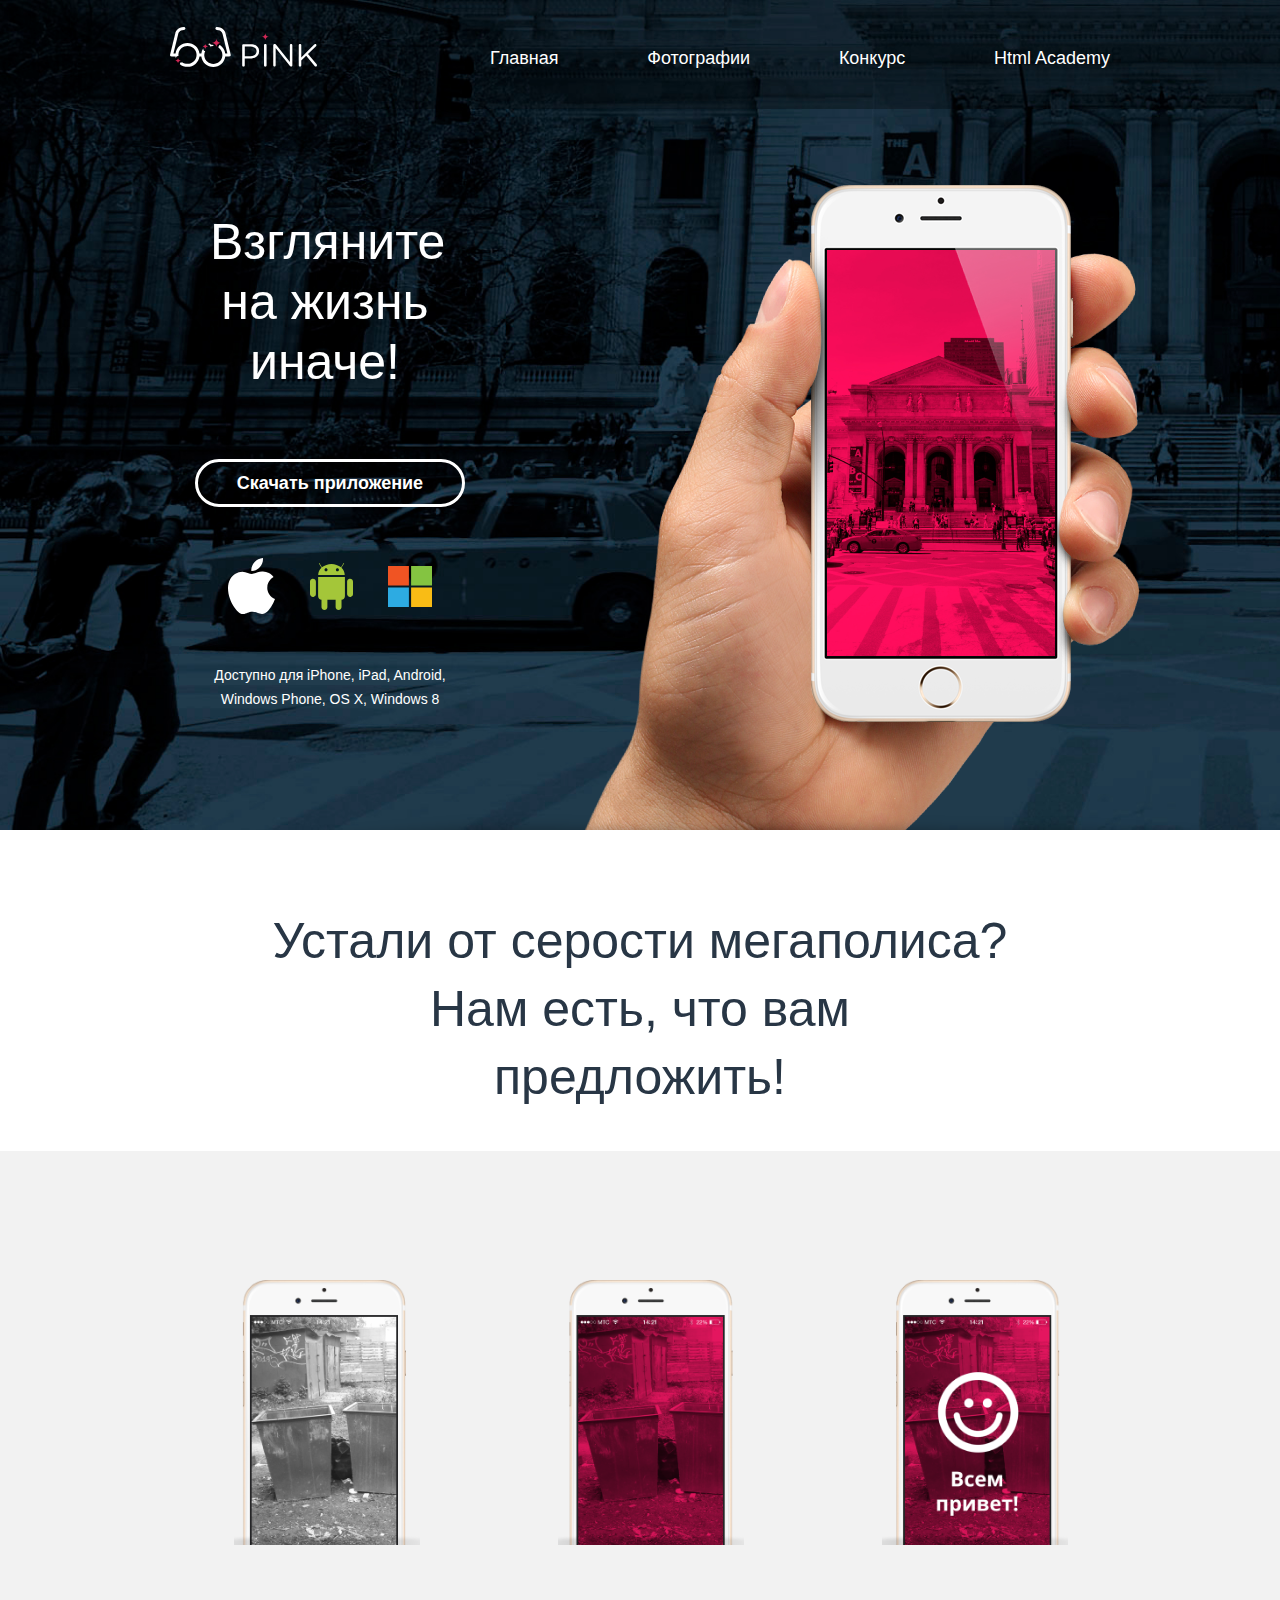
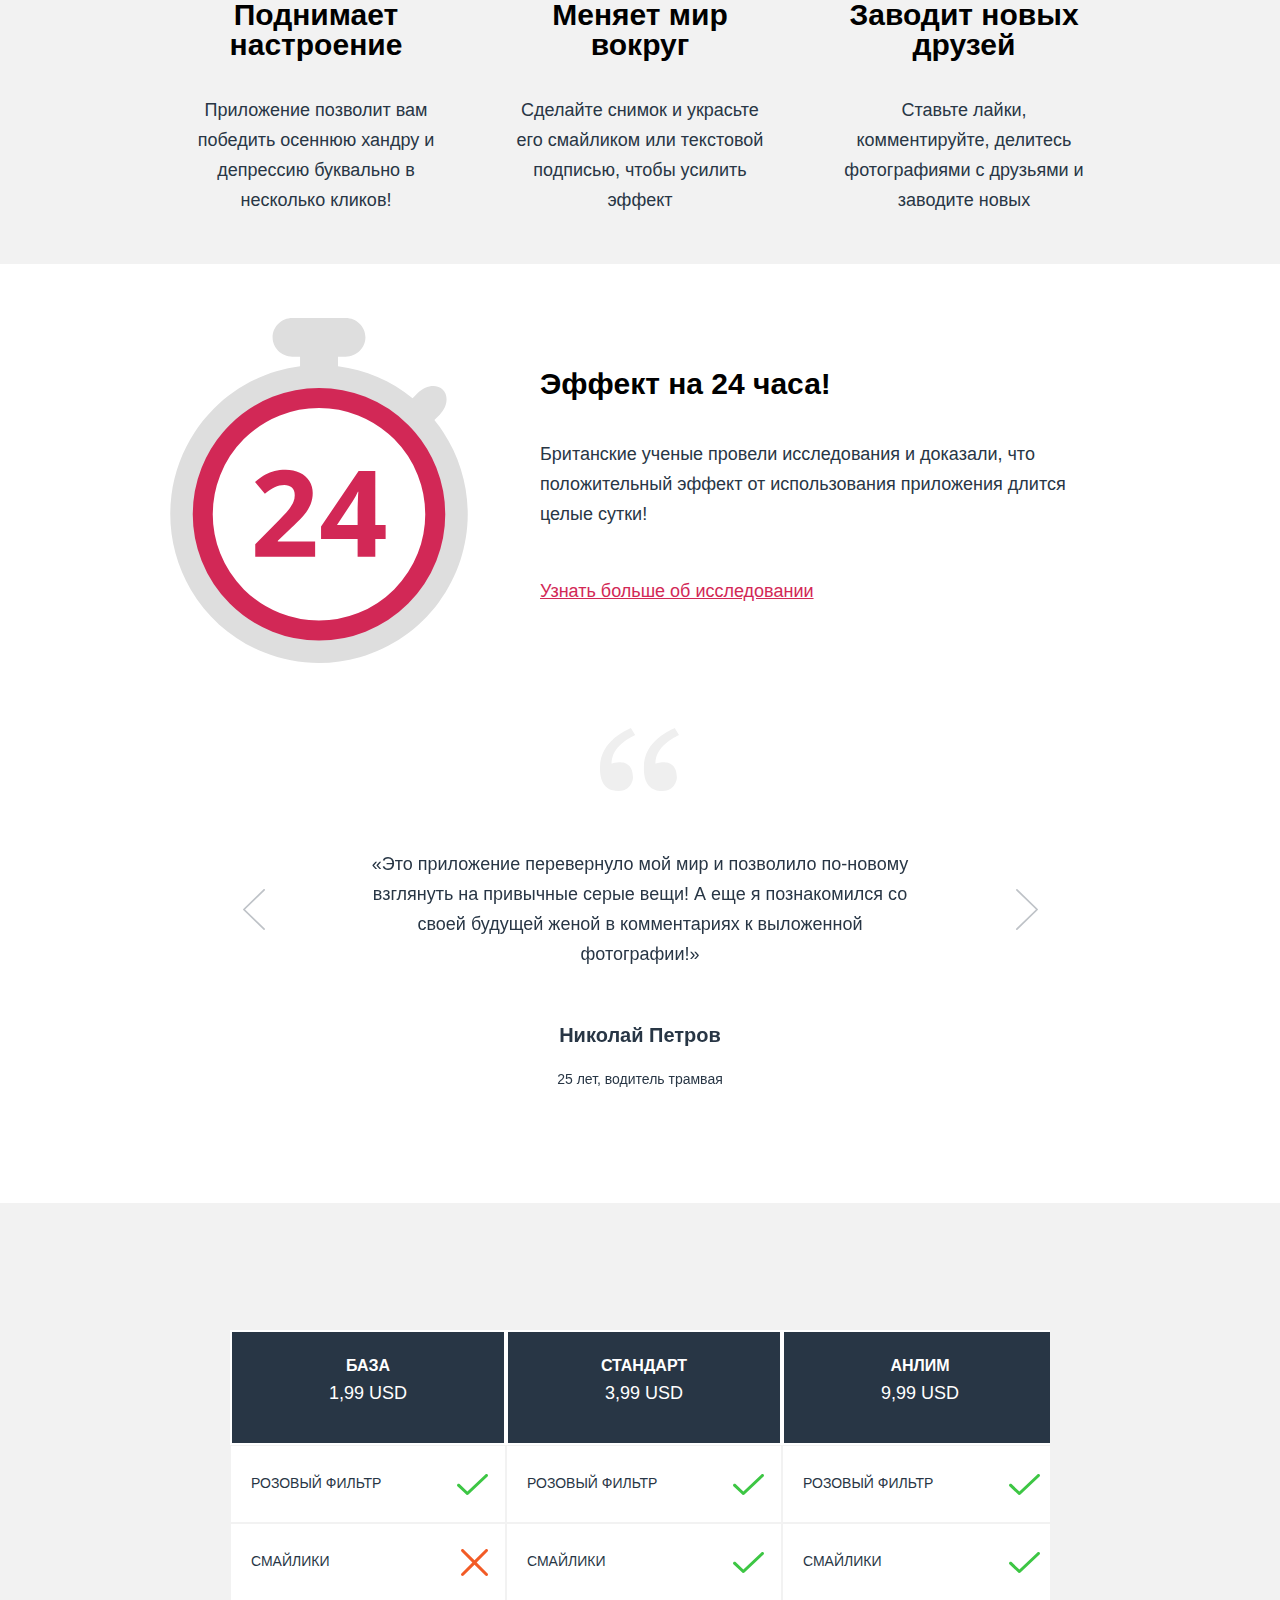
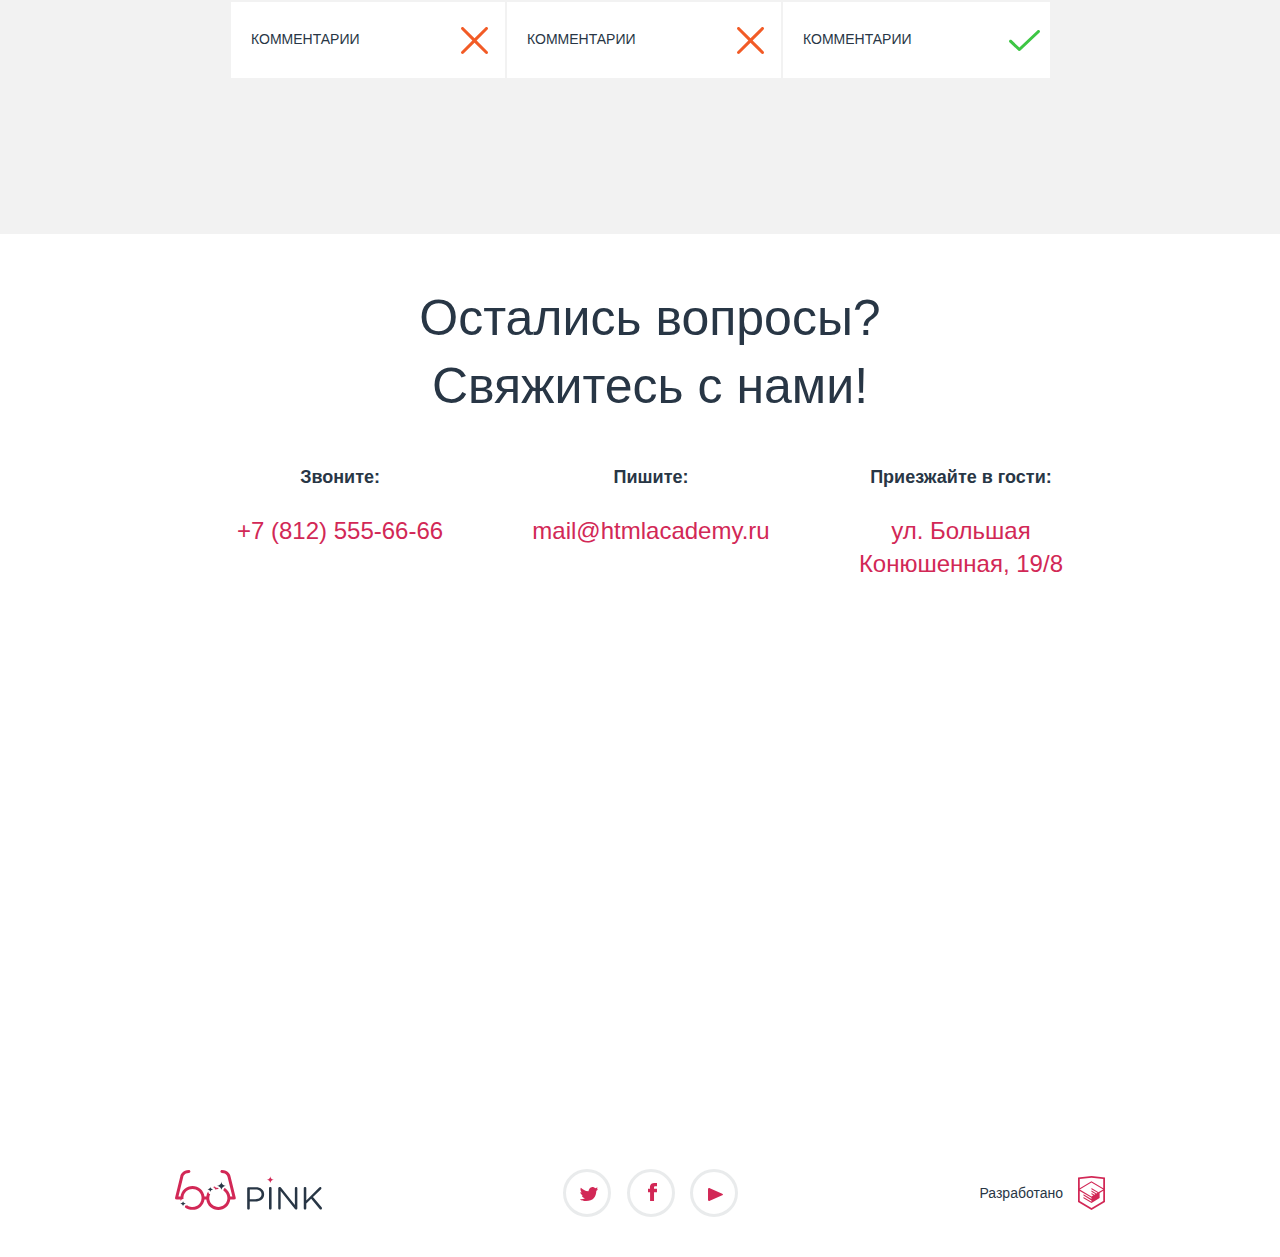
<file: index.html>
<!DOCTYPE html>
<html lang="ru">
<head>
    <meta charset="UTF-8">
    <meta name="viewport" content="width=device-width, initial-scale=1.0">
    <title>Pink</title>
    <link rel="stylesheet" href="css/main.min.css">
</head>
<body>
    <header class="header">

    
    <nav class="header__menu">

        <div class="header__wrapper">
            <a class="header__logo-wrapper">
                <svg class="header__logo header__logo--mobile" width="74" height="23" viewBox="0 0 74 23" fill="none" xmlns="http://www.w3.org/2000/svg">
                    <path
                        d="M0.00496827 1.54857C0.00487772 1.21254 0.135804 0.889818 0.369742 0.649431C0.60368 0.409043 0.922049 0.27008 1.25676 0.262266H8.39001C13.4469 0.262266 16.7751 2.9645 16.7751 7.39179V7.45162C16.7751 12.2977 12.7415 14.8105 7.97274 14.8105H2.53836V21.611C2.55394 21.7874 2.53277 21.9651 2.47619 22.1329C2.41961 22.3006 2.32887 22.4547 2.20973 22.5854C2.09058 22.716 1.94565 22.8204 1.78416 22.8918C1.62266 22.9631 1.44812 23 1.27166 23C1.0952 23 0.920671 22.9631 0.759173 22.8918C0.597674 22.8204 0.452744 22.716 0.333602 22.5854C0.21446 22.4547 0.123708 22.3006 0.0671295 22.1329C0.0105515 21.9651 -0.0106138 21.7874 0.00496827 21.611V1.54857ZM8.07209 12.5171C11.7778 12.5171 14.2119 10.5228 14.2119 7.53139V7.47156C14.2119 4.26078 11.8175 2.59556 8.25092 2.59556H2.58804V12.4772L8.07209 12.5171Z"
                        fill="white" />
                    <path
                        d="M21.5935 1.38904C21.5779 1.21262 21.5991 1.03487 21.6556 0.867114C21.7122 0.699353 21.803 0.545245 21.9221 0.414596C22.0412 0.283947 22.1862 0.179616 22.3477 0.108238C22.5092 0.0368607 22.6837 0 22.8602 0C23.0366 0 23.2112 0.0368607 23.3727 0.108238C23.5342 0.179616 23.6791 0.283947 23.7982 0.414596C23.9174 0.545245 24.0081 0.699353 24.0647 0.867114C24.1213 1.03487 24.1425 1.21262 24.1269 1.38904V21.611C24.1425 21.7874 24.1213 21.9651 24.0647 22.1329C24.0081 22.3006 23.9174 22.4548 23.7982 22.5854C23.6791 22.7161 23.5342 22.8204 23.3727 22.8918C23.2112 22.9631 23.0366 23 22.8602 23C22.6837 23 22.5092 22.9631 22.3477 22.8918C22.1862 22.8204 22.0412 22.7161 21.9221 22.5854C21.803 22.4548 21.7122 22.3006 21.6556 22.1329C21.5991 21.9651 21.5779 21.7874 21.5935 21.611V1.38904Z"
                        fill="white" />
                    <path
                        d="M30.674 1.41895C30.6816 1.08908 30.8163 0.775007 31.0497 0.542621C31.2831 0.310235 31.597 0.177597 31.9258 0.172531H32.2735C32.5316 0.177833 32.7843 0.248188 33.0082 0.377127C33.2322 0.506065 33.4202 0.689448 33.5551 0.910412L47.1559 18.3104V1.35912C47.1559 1.0312 47.2857 0.7167 47.5168 0.484821C47.7478 0.252942 48.0611 0.122673 48.3879 0.122673C48.7146 0.122673 49.0279 0.252942 49.259 0.484821C49.49 0.7167 49.6198 1.0312 49.6198 1.35912V21.6508C49.6252 21.8051 49.5993 21.9589 49.5435 22.1028C49.4878 22.2467 49.4034 22.3777 49.2956 22.4878C49.1877 22.5979 49.0587 22.6848 48.9163 22.7432C48.7739 22.8016 48.6211 22.8303 48.4673 22.8275H48.3382C48.0744 22.8092 47.8184 22.7294 47.5908 22.5944C47.3631 22.4593 47.17 22.2728 47.0268 22.0497L33.1179 4.24085V21.6508C33.1158 21.9722 32.991 22.2805 32.7692 22.5124C32.5474 22.7442 32.2456 22.882 31.9258 22.8973C31.6008 22.892 31.291 22.7581 31.064 22.5246C30.8369 22.2911 30.711 21.9771 30.7137 21.6508V1.41895H30.674Z"
                        fill="white" />
                    <path
                        d="M55.9384 1.38904C55.9228 1.21262 55.944 1.03487 56.0005 0.867114C56.0571 0.699353 56.1479 0.545245 56.267 0.414596C56.3862 0.283947 56.5311 0.179616 56.6926 0.108238C56.8541 0.0368607 57.0286 0 57.2051 0C57.3815 0 57.5561 0.0368607 57.7176 0.108238C57.8791 0.179616 58.024 0.283947 58.1431 0.414596C58.2623 0.545245 58.353 0.699353 58.4096 0.867114C58.4662 1.03487 58.4874 1.21262 58.4718 1.38904V13.6837L71.2282 0.551443C71.4899 0.279712 71.8455 0.119105 72.2216 0.10273C72.5468 0.115453 72.8548 0.252812 73.0821 0.486531C73.3094 0.72025 73.4388 1.03254 73.4436 1.35912C73.4366 1.52896 73.3961 1.69572 73.3245 1.84975C73.2529 2.00379 73.1516 2.14205 73.0264 2.25655L65.0785 10.1539L73.6523 20.6836C73.8764 20.9441 73.9998 21.2768 74 21.6209C73.9961 21.7933 73.9583 21.9633 73.8887 22.121C73.8191 22.2786 73.719 22.4209 73.5943 22.5395C73.4696 22.6582 73.3228 22.7509 73.1622 22.8123C73.0016 22.8737 72.8305 22.9026 72.6588 22.8973C72.4588 22.8891 72.2639 22.8322 72.0908 22.7314C71.9177 22.6306 71.7716 22.4891 71.6653 22.3189L63.3001 11.859L58.4718 16.7051V21.591C58.4718 21.7573 58.4391 21.922 58.3757 22.0756C58.3123 22.2293 58.2194 22.3689 58.1022 22.4865C57.9851 22.6041 57.846 22.6973 57.6929 22.761C57.5398 22.8246 57.3757 22.8574 57.21 22.8574C57.0443 22.8574 56.8803 22.8246 56.7272 22.761C56.5741 22.6973 56.435 22.6041 56.3179 22.4865C56.2007 22.3689 56.1078 22.2293 56.0443 22.0756C55.9809 21.922 55.9483 21.7573 55.9483 21.591V1.38904H55.9384Z"
                        fill="white" />
                </svg>
                <svg class="header__logo header__logo--tablet close" width="145" height="40" viewBox="0 0 145 40" fill="none" xmlns="http://www.w3.org/2000/svg">
                    <path fill-rule="evenodd" clip-rule="evenodd"
                        d="M53.8917 6.58616L58.9302 27.7312C59.0013 27.9491 59.0184 28.1815 58.98 28.4078C58.9417 28.6341 58.849 28.8472 58.7102 29.0284C58.5715 29.2096 58.3909 29.3532 58.1845 29.4465C57.978 29.5398 57.7522 29.58 57.5268 29.5635H53.5201C52.8298 35.3747 47.9494 39.8784 42.0315 39.8784C36.1136 39.8784 31.2332 35.3747 30.543 29.5635H28.5778C27.8869 35.442 22.9527 40 16.9685 40C10.9742 40 6.0335 35.4266 5.35571 29.5337H1.45014C1.22961 29.5445 1.00974 29.5014 0.808914 29.4082C0.608085 29.315 0.432119 29.1743 0.295711 28.9979C0.159304 28.8214 0.0664152 28.6144 0.0248022 28.3941C-0.0168108 28.1737 -0.00593994 27.9464 0.0565069 27.7312L5.10477 6.58616C5.45562 4.25872 7.63865 0 13.4861 0C13.8738 0 14.2456 0.156518 14.5197 0.435122C14.7939 0.713727 14.9479 1.0916 14.9479 1.4856C14.9479 1.87961 14.7939 2.25748 14.5197 2.53608C14.2456 2.81468 13.8738 2.9712 13.4861 2.9712C8.7789 2.9712 8.04797 6.6654 7.9895 7.07146L3.3408 26.6022H5.37467C6.12089 20.7847 11.0272 16.2918 16.9685 16.2918C22.9066 16.2918 27.8107 20.7798 28.5611 26.5926L30.5587 26.6017C31.3043 20.8518 36.1567 16.4134 42.0315 16.4134C47.9178 16.4134 52.7776 20.8691 53.5086 26.6353V26.5824H55.6459L51.007 7.07146C50.9387 6.6654 50.237 2.9712 45.5104 2.9712C45.1227 2.9712 44.7509 2.81468 44.4767 2.53608C44.2026 2.25748 44.0485 1.87961 44.0485 1.4856C44.0485 1.0916 44.2026 0.713727 44.4767 0.435122C44.7509 0.156518 45.1227 0 45.5104 0C51.3578 0 53.5408 4.25872 53.8917 6.58616ZM25.6722 29.5635C25.7448 29.1018 25.7825 28.6283 25.7825 28.1459C25.7825 27.6164 25.7371 27.0977 25.65 26.5935C24.9252 22.3982 21.3141 19.2097 16.9685 19.2097C12.6203 19.2097 9.00753 22.402 8.28571 26.601C8.19945 27.1028 8.15447 27.619 8.15447 28.1459C8.15447 28.6205 8.19096 29.0864 8.26125 29.541C8.92191 33.8136 12.5687 37.0821 16.9685 37.0821C21.3605 37.0821 25.0023 33.8251 25.6722 29.5635ZM50.6138 29.5635C50.6874 29.102 50.7256 28.6285 50.7256 28.1459C50.7256 23.2777 46.8331 19.3313 42.0315 19.3313C37.2299 19.3313 33.3374 23.2777 33.3374 28.1459C33.3374 28.6285 33.3756 29.102 33.4492 29.5635C34.118 33.7577 37.7058 36.9605 42.0315 36.9605C46.3572 36.9605 49.945 33.7577 50.6138 29.5635Z"
                        fill="white" />
                    <path
                        d="M71.005 18.5486C71.0049 18.2125 71.1358 17.8898 71.3697 17.6494C71.6037 17.409 71.9221 17.2701 72.2568 17.2623H79.39C84.4469 17.2623 87.7751 19.9645 87.7751 24.3918V24.4516C87.7751 29.2977 83.7415 31.8105 78.9727 31.8105H73.5384V38.611C73.5539 38.7874 73.5328 38.9651 73.4762 39.1329C73.4196 39.3006 73.3289 39.4547 73.2097 39.5854C73.0906 39.716 72.9457 39.8204 72.7842 39.8918C72.6227 39.9631 72.4481 40 72.2717 40C72.0952 40 71.9207 39.9631 71.7592 39.8918C71.5977 39.8204 71.4527 39.716 71.3336 39.5854C71.2145 39.4547 71.1237 39.3006 71.0671 39.1329C71.0106 38.9651 70.9894 38.7874 71.005 38.611V18.5486ZM79.0721 29.5171C82.7778 29.5171 85.2119 27.5228 85.2119 24.5314V24.4716C85.2119 21.2608 82.8175 19.5956 79.2509 19.5956H73.588V29.4772L79.0721 29.5171Z"
                        fill="white" />
                    <path
                        d="M92.5935 18.389C92.5779 18.2126 92.5991 18.0349 92.6556 17.8671C92.7122 17.6994 92.803 17.5452 92.9221 17.4146C93.0412 17.2839 93.1862 17.1796 93.3477 17.1082C93.5092 17.0369 93.6837 17 93.8602 17C94.0366 17 94.2112 17.0369 94.3727 17.1082C94.5342 17.1796 94.6791 17.2839 94.7982 17.4146C94.9174 17.5452 95.0081 17.6994 95.0647 17.8671C95.1213 18.0349 95.1424 18.2126 95.1269 18.389V38.611C95.1424 38.7874 95.1213 38.9651 95.0647 39.1329C95.0081 39.3006 94.9174 39.4548 94.7982 39.5854C94.6791 39.7161 94.5342 39.8204 94.3727 39.8918C94.2112 39.9631 94.0366 40 93.8602 40C93.6837 40 93.5092 39.9631 93.3477 39.8918C93.1862 39.8204 93.0412 39.7161 92.9221 39.5854C92.803 39.4548 92.7122 39.3006 92.6556 39.1329C92.5991 38.9651 92.5779 38.7874 92.5935 38.611V18.389Z"
                        fill="white" />
                    <path
                        d="M101.674 18.419C101.682 18.0891 101.816 17.775 102.05 17.5426C102.283 17.3102 102.597 17.1776 102.926 17.1725H103.273C103.532 17.1778 103.784 17.2482 104.008 17.3771C104.232 17.5061 104.42 17.6894 104.555 17.9104L118.156 35.3104V18.3591C118.156 18.0312 118.286 17.7167 118.517 17.4848C118.748 17.2529 119.061 17.1227 119.388 17.1227C119.715 17.1227 120.028 17.2529 120.259 17.4848C120.49 17.7167 120.62 18.0312 120.62 18.3591V38.6508C120.625 38.8051 120.599 38.9589 120.544 39.1028C120.488 39.2467 120.403 39.3777 120.296 39.4878C120.188 39.5979 120.059 39.6848 119.916 39.7432C119.774 39.8016 119.621 39.8303 119.467 39.8275H119.338C119.074 39.8092 118.818 39.7294 118.591 39.5944C118.363 39.4594 118.17 39.2728 118.027 39.0497L104.118 21.2408V38.6508C104.116 38.9722 103.991 39.2805 103.769 39.5124C103.547 39.7442 103.246 39.882 102.926 39.8973C102.601 39.892 102.291 39.7581 102.064 39.5246C101.837 39.2911 101.711 38.9771 101.714 38.6508V18.419H101.674Z"
                        fill="white" />
                    <path
                        d="M126.938 18.389C126.923 18.2126 126.944 18.0349 127.001 17.8671C127.057 17.6994 127.148 17.5452 127.267 17.4146C127.386 17.2839 127.531 17.1796 127.693 17.1082C127.854 17.0369 128.029 17 128.205 17C128.382 17 128.556 17.0369 128.718 17.1082C128.879 17.1796 129.024 17.2839 129.143 17.4146C129.262 17.5452 129.353 17.6994 129.41 17.8671C129.466 18.0349 129.487 18.2126 129.472 18.389V30.6837L142.228 17.5514C142.49 17.2797 142.845 17.1191 143.222 17.1027C143.547 17.1155 143.855 17.2528 144.082 17.4865C144.309 17.7202 144.439 18.0325 144.444 18.3591C144.437 18.529 144.396 18.6957 144.325 18.8498C144.253 19.0038 144.152 19.1421 144.026 19.2565L136.078 27.1539L144.652 37.6836C144.876 37.9441 145 38.2768 145 38.6209C144.996 38.7933 144.958 38.9633 144.889 39.121C144.819 39.2786 144.719 39.4209 144.594 39.5395C144.47 39.6582 144.323 39.7509 144.162 39.8123C144.002 39.8737 143.831 39.9026 143.659 39.8973C143.459 39.8891 143.264 39.8322 143.091 39.7314C142.918 39.6306 142.772 39.4891 142.665 39.3189L134.3 28.859L129.472 33.7051V38.591C129.472 38.7573 129.439 38.922 129.376 39.0756C129.312 39.2293 129.219 39.3689 129.102 39.4865C128.985 39.6041 128.846 39.6973 128.693 39.761C128.54 39.8246 128.376 39.8574 128.21 39.8574C128.044 39.8574 127.88 39.8246 127.727 39.761C127.574 39.6973 127.435 39.6041 127.318 39.4865C127.201 39.3689 127.108 39.2293 127.044 39.0756C126.981 38.922 126.948 38.7573 126.948 38.591V18.389H126.938Z"
                        fill="white" />
                </svg>
                <svg class="header__logo header__logo--desktop close" width="147" height="40" viewBox="0 0 147 40" fill="none" xmlns="http://www.w3.org/2000/svg">
                    <path
                        d="M72.1933 18.4249C72.1932 18.0921 72.3255 17.7726 72.562 17.5345C72.7985 17.2965 73.1204 17.1589 73.4588 17.1511H80.6703C85.7826 17.1511 89.1473 19.827 89.1473 24.211V24.2703C89.1473 29.069 85.0695 31.5573 80.2484 31.5573H74.7544V38.2913C74.7702 38.466 74.7488 38.6421 74.6916 38.8082C74.6344 38.9743 74.5426 39.1269 74.4222 39.2563C74.3017 39.3856 74.1552 39.489 73.992 39.5596C73.8287 39.6303 73.6522 39.6668 73.4738 39.6668C73.2954 39.6668 73.119 39.6303 72.9557 39.5596C72.7925 39.489 72.6459 39.3856 72.5255 39.2563C72.405 39.1269 72.3133 38.9743 72.2561 38.8082C72.1989 38.6421 72.1775 38.466 72.1933 38.2913V18.4249ZM80.3489 29.2863C84.0952 29.2863 86.556 27.3115 86.556 24.3493V24.29C86.556 21.1106 84.1354 19.4616 80.5297 19.4616H74.8047V29.2468L80.3489 29.2863Z"
                        fill="white" />
                    <path
                        d="M94.0186 18.2669C94.0028 18.0922 94.0242 17.9162 94.0814 17.7501C94.1386 17.5839 94.2304 17.4313 94.3508 17.302C94.4713 17.1726 94.6178 17.0693 94.781 16.9986C94.9443 16.9279 95.1208 16.8914 95.2992 16.8914C95.4776 16.8914 95.654 16.9279 95.8173 16.9986C95.9806 17.0693 96.1271 17.1726 96.2475 17.302C96.368 17.4313 96.4597 17.5839 96.5169 17.7501C96.5741 17.9162 96.5955 18.0922 96.5798 18.2669V38.2913C96.5955 38.466 96.5741 38.642 96.5169 38.8082C96.4597 38.9743 96.368 39.1269 96.2475 39.2563C96.1271 39.3856 95.9806 39.489 95.8173 39.5596C95.654 39.6303 95.4776 39.6668 95.2992 39.6668C95.1208 39.6668 94.9443 39.6303 94.781 39.5596C94.6178 39.489 94.4713 39.3856 94.3508 39.2563C94.2304 39.1269 94.1386 38.9743 94.0814 38.8082C94.0242 38.642 94.0028 38.466 94.0186 38.2913V18.2669Z"
                        fill="white" />
                    <path
                        d="M103.199 18.2965C103.206 17.9699 103.343 17.6589 103.579 17.4287C103.814 17.1986 104.132 17.0673 104.464 17.0623H104.816C105.077 17.0675 105.332 17.1372 105.559 17.2649C105.785 17.3925 105.975 17.5741 106.111 17.7929L119.861 35.0231V18.2373C119.861 17.9125 119.993 17.6011 120.226 17.3715C120.46 17.1419 120.777 17.0129 121.107 17.0129C121.437 17.0129 121.754 17.1419 121.988 17.3715C122.221 17.6011 122.352 17.9125 122.352 18.2373V38.3308C122.358 38.4836 122.332 38.6359 122.275 38.7784C122.219 38.9209 122.134 39.0506 122.025 39.1596C121.916 39.2687 121.785 39.3547 121.641 39.4125C121.497 39.4704 121.343 39.4988 121.187 39.496H121.057C120.79 39.4779 120.531 39.3989 120.301 39.2652C120.071 39.1314 119.876 38.9468 119.731 38.7258L105.669 21.0908V38.3308C105.667 38.6491 105.541 38.9544 105.317 39.184C105.093 39.4136 104.788 39.5499 104.464 39.5651C104.136 39.5599 103.822 39.4272 103.593 39.1961C103.363 38.9649 103.236 38.6539 103.239 38.3308V18.2965H103.199Z"
                        fill="white" />
                    <path
                        d="M128.74 18.2669C128.724 18.0922 128.746 17.9162 128.803 17.7501C128.86 17.5839 128.952 17.4313 129.072 17.302C129.193 17.1726 129.339 17.0693 129.503 16.9986C129.666 16.9279 129.842 16.8914 130.021 16.8914C130.199 16.8914 130.376 16.9279 130.539 16.9986C130.702 17.0693 130.849 17.1726 130.969 17.302C131.09 17.4313 131.181 17.5839 131.239 17.7501C131.296 17.9162 131.317 18.0922 131.301 18.2669V30.4415L144.198 17.4375C144.462 17.1684 144.822 17.0094 145.202 16.9931C145.531 17.0057 145.842 17.1418 146.072 17.3732C146.302 17.6046 146.433 17.9139 146.438 18.2373C146.43 18.4054 146.39 18.5706 146.317 18.7231C146.245 18.8756 146.142 19.0125 146.016 19.1259L137.981 26.9461L146.648 37.3731C146.875 37.631 147 37.9604 147 38.3012C146.996 38.472 146.958 38.6402 146.887 38.7964C146.817 38.9525 146.716 39.0934 146.59 39.2109C146.464 39.3284 146.315 39.4202 146.153 39.481C145.991 39.5418 145.818 39.5703 145.644 39.5651C145.442 39.557 145.245 39.5006 145.07 39.4009C144.895 39.3011 144.747 39.1609 144.64 38.9924L136.183 28.6346L131.301 33.4333V38.2716C131.301 38.4363 131.268 38.5993 131.204 38.7515C131.14 38.9036 131.046 39.0419 130.928 39.1583C130.809 39.2747 130.669 39.3671 130.514 39.4301C130.359 39.4932 130.193 39.5256 130.026 39.5256C129.858 39.5256 129.692 39.4932 129.538 39.4301C129.383 39.3671 129.242 39.2747 129.124 39.1583C129.005 39.0419 128.911 38.9036 128.847 38.7515C128.783 38.5993 128.75 38.4363 128.75 38.2716V18.2669H128.74Z"
                        fill="white" />
                    <path
                        d="M98.9401 9.74563C97.9749 9.74563 97.0491 9.36936 96.3656 8.69932C95.6822 8.02927 95.2969 7.12014 95.2942 6.17125C95.2942 7.11923 94.9111 8.02839 94.2293 8.69872C93.5474 9.36905 92.6226 9.74563 91.6583 9.74563C92.6235 9.74825 93.5483 10.127 94.2299 10.7989C94.9115 11.4708 95.2942 12.381 95.2942 13.3299C95.2969 12.3801 95.6818 11.4699 96.365 10.7983C97.0482 10.1267 97.974 9.74824 98.9401 9.74563Z"
                        fill="#D22856" />
                    <path
                        d="M43.287 19.0667C43.5381 19.0667 43.7792 19.0667 44.0202 19.0667C43.8019 18.6988 43.4897 18.3933 43.1145 18.1803C42.7393 17.9673 42.3141 17.8542 41.8809 17.8522C41.4627 17.8519 41.055 17.7233 40.7147 17.4843C40.3745 17.2454 40.1185 16.908 39.9826 16.5192C39.2588 16.7245 38.5561 16.9955 37.8834 17.3289H38.0743C38.607 17.3289 39.118 17.5369 39.4947 17.9073C39.8714 18.2776 40.083 18.7799 40.083 19.3037C40.088 19.399 40.088 19.4946 40.083 19.59C41.109 19.2225 42.1953 19.0451 43.287 19.0667Z"
                        fill="white" />
                    <path
                        d="M60.7332 27.6472L55.5406 6.56621C55.179 4.24582 52.9291 0 46.9028 0C46.5033 0 46.1201 0.156044 45.8375 0.433804C45.555 0.711564 45.3962 1.08829 45.3962 1.4811C45.3962 1.87391 45.555 2.25063 45.8375 2.52839C46.1201 2.80615 46.5033 2.9622 46.9028 2.9622C51.7741 2.9622 52.4973 6.6452 52.5676 7.05003L57.3484 26.5018H55.2493C55.0321 24.805 54.4439 23.1744 53.525 21.7222C52.6061 20.2701 51.3783 19.0307 49.926 18.0892C49.4712 18.2774 49.0829 18.5932 48.8096 18.9971C48.5363 19.401 48.3901 19.8751 48.3893 20.3602C48.3948 20.4457 48.3948 20.5314 48.3893 20.6169C49.6107 21.4404 50.6131 22.5401 51.3122 23.8236C52.0113 25.1072 52.3867 26.537 52.4069 27.9928C52.4008 28.4894 52.3538 28.9847 52.2663 29.4739C51.9375 31.5714 50.8559 33.484 49.2173 34.8657C47.5786 36.2474 45.4911 37.007 43.3322 37.007C41.1734 37.007 39.0859 36.2474 37.4472 34.8657C35.8086 33.484 34.727 31.5714 34.3982 29.4739C34.3107 28.9847 34.2636 28.4894 34.2576 27.9928C34.2733 26.6229 34.5993 25.2737 35.2118 24.0432C34.7037 24.0081 34.2282 23.7847 33.8814 23.4181C33.5346 23.0515 33.3424 22.569 33.3436 22.0684C33.3453 21.889 33.277 21.7159 33.1528 21.5846C32.181 23.0752 31.5662 24.7633 31.3549 26.5215H29.4868C29.1663 23.6174 27.7658 20.9319 25.5542 18.9809C23.3427 17.0298 20.4759 15.9507 17.5044 15.9507C14.5329 15.9507 11.6662 17.0298 9.45463 18.9809C7.24307 20.9319 5.84259 23.6174 5.5221 26.5215H3.44302L8.23394 7.05003C8.29421 6.6452 9.0475 2.9622 13.8987 2.9622C14.2983 2.9622 14.6815 2.80615 14.964 2.52839C15.2465 2.25063 15.4053 1.87391 15.4053 1.4811C15.4053 1.08829 15.2465 0.711564 14.964 0.433804C14.6815 0.156044 14.2983 0 13.8987 0C7.87236 0 5.62254 4.24582 5.26096 6.56621L0.0582358 27.6472C-0.00612168 27.8617 -0.0173251 28.0883 0.0255611 28.308C0.0684473 28.5277 0.164178 28.7341 0.304759 28.91C0.44534 29.0859 0.62669 29.2262 0.833664 29.3191C1.04064 29.4121 1.26723 29.455 1.49451 29.4443H5.51206C5.59378 30.055 5.72135 30.659 5.89372 31.2512C5.95717 31.1429 5.99172 31.0206 5.99416 30.8957C5.99416 30.372 6.2058 29.8697 6.58252 29.4993C6.95923 29.129 7.47017 28.9209 8.00293 28.9209C8.16603 28.9231 8.32812 28.9463 8.48504 28.99C8.44128 28.6461 8.41781 28.2999 8.41473 27.9533C8.41742 27.4569 8.46109 26.9616 8.5453 26.4722C8.86708 24.3679 9.94627 22.4469 11.5867 21.0586C13.2271 19.6702 15.3198 18.9066 17.4843 18.9066C19.6489 18.9066 21.7416 19.6702 23.382 21.0586C25.0224 22.4469 26.1016 24.3679 26.4234 26.4722C26.5076 26.9616 26.5513 27.4569 26.554 27.9533C26.5382 30.3054 25.5807 32.5567 23.8889 34.2199C22.1971 35.8831 19.907 36.8243 17.5145 36.8399C15.5563 36.8663 13.6424 36.2668 12.0607 35.1317C11.6982 35.4412 11.235 35.6128 10.755 35.6155C10.5569 35.6181 10.3679 35.6973 10.2288 35.8359C10.0897 35.9745 10.0117 36.1613 10.0117 36.356C10.009 36.6321 9.94739 36.9046 9.83092 37.1558C11.9797 38.9066 14.6835 39.8636 17.4743 39.8613C20.4223 39.8738 23.2728 38.8236 25.4864 36.9095C27.7 34.9953 29.1232 32.35 29.4868 29.4739H31.3147C31.6456 32.3691 33.0499 35.0431 35.2593 36.9848C37.4688 38.9266 40.3285 40 43.2921 40C46.2557 40 49.1154 38.9266 51.3248 36.9848C53.5343 35.0431 54.9385 32.3691 55.2694 29.4739H59.2869C59.5191 29.4904 59.7519 29.4503 59.9647 29.3573C60.1774 29.2642 60.3635 29.121 60.5065 28.9404C60.6495 28.7598 60.7451 28.5473 60.7846 28.3217C60.8241 28.0961 60.8065 27.8645 60.7332 27.6472Z"
                        fill="white" />
                    <path
                        d="M50.9203 15.9169C50.3273 15.9182 49.7398 15.8045 49.1915 15.5822C48.6432 15.36 48.1448 15.0337 47.725 14.6219C47.3052 14.21 46.9721 13.7209 46.7448 13.1823C46.5176 12.6438 46.4006 12.0665 46.4006 11.4835C46.3979 12.6602 45.9206 13.7878 45.0733 14.619C44.2259 15.4501 43.0778 15.9169 41.8809 15.9169C43.0788 15.9195 44.2268 16.3885 45.0739 17.2212C45.9209 18.0539 46.3979 19.1825 46.4006 20.3602C46.4006 19.1817 46.8768 18.0516 47.7244 17.2183C48.572 16.385 49.7216 15.9169 50.9203 15.9169Z"
                        fill="#D22856" />
                    <path
                        d="M38.0743 19.3826C37.3417 19.3826 36.6392 19.0966 36.1212 18.5873C35.6032 18.0781 35.3122 17.3875 35.3122 16.6673C35.3122 17.3857 35.0226 18.0749 34.5068 18.5839C33.9909 19.0928 33.291 19.38 32.5602 19.3826C33.2901 19.3826 33.99 19.6677 34.5062 20.1751C35.0223 20.6824 35.3122 21.3706 35.3122 22.0881C35.3149 21.3697 35.607 20.6816 36.1247 20.1745C36.6424 19.6674 37.3435 19.3826 38.0743 19.3826Z"
                        fill="#D22856" />
                    <path
                        d="M10.7851 33.6407C10.056 33.6355 9.35862 33.3471 8.84497 32.8384C8.33132 32.3298 8.04308 31.6421 8.0431 30.9253C8.0431 31.6438 7.75348 32.333 7.23766 32.8419C6.72184 33.3508 6.02188 33.6381 5.29108 33.6407C6.02188 33.6433 6.72184 33.9305 7.23766 34.4395C7.75348 34.9484 8.0431 35.6376 8.0431 36.356C8.04308 35.6393 8.33132 34.9516 8.84497 34.4429C9.35862 33.9343 10.056 33.6459 10.7851 33.6407Z"
                        fill="#D22856" />
                </svg>
            </a>
            <button class="header__menu-button header__menu-button--open" type="button">
                <svg width="50" height="24" viewBox="0 0 50 24" fill="none" xmlns="http://www.w3.org/2000/svg">
                    <path class="header__icon"
                        d="M1.13659 0.00020839C0.986512 -0.00251551 0.837358 0.0214885 0.698091 0.0707781C0.558823 0.120068 0.432317 0.193625 0.326173 0.28703C0.22003 0.380436 0.136442 0.49176 0.0804303 0.614315C0.024419 0.73687 -0.00285856 0.868124 0.000236809 1.00019V3.00016C0.000236809 3.26537 0.119959 3.51972 0.333067 3.70725C0.546174 3.89478 0.83521 4.00014 1.13659 4.00014H48.8634C49.0135 4.00286 49.1626 3.97886 49.3019 3.92957C49.4412 3.88028 49.5677 3.80672 49.6738 3.71332C49.78 3.61991 49.8636 3.50859 49.9196 3.38603C49.9756 3.26348 50.0029 3.13222 49.9998 3.00016V1.00019C49.9998 0.734979 49.88 0.48063 49.6669 0.293097C49.4538 0.105563 49.1648 0.00020839 48.8634 0.00020839H1.13659ZM1.13659 10C0.986512 9.99731 0.837358 10.0213 0.698091 10.0706C0.558823 10.1199 0.432317 10.1935 0.326173 10.2869C0.22003 10.3803 0.136442 10.4916 0.0804303 10.6141C0.024419 10.7367 -0.00285856 10.868 0.000236809 11V13C0.000236809 13.2652 0.119959 13.5195 0.333067 13.7071C0.546174 13.8946 0.83521 14 1.13659 14H48.8634C49.0135 14.0027 49.1626 13.9787 49.3019 13.9294C49.4412 13.8801 49.5677 13.8065 49.6738 13.7131C49.78 13.6197 49.8636 13.5084 49.9196 13.3859C49.9756 13.2633 50.0029 13.132 49.9998 13V11C49.9998 10.7348 49.88 10.4805 49.6669 10.2929C49.4538 10.1054 49.1648 10 48.8634 10H1.13659ZM1.13659 19.9999C0.986512 19.9971 0.837358 20.0211 0.698091 20.0704C0.558823 20.1197 0.432317 20.1933 0.326173 20.2867C0.22003 20.3801 0.136442 20.4914 0.0804303 20.614C0.024419 20.7365 -0.00285856 20.8678 0.000236809 20.9998V22.9998C0.000236809 23.265 0.119959 23.5194 0.333067 23.7069C0.546174 23.8944 0.83521 23.9998 1.13659 23.9998H48.8634C49.0135 24.0025 49.1626 23.9785 49.3019 23.9292C49.4412 23.8799 49.5677 23.8064 49.6738 23.713C49.78 23.6196 49.8636 23.5082 49.9196 23.3857C49.9756 23.2631 50.0029 23.1319 49.9998 22.9998V20.9998C49.9998 20.7346 49.88 20.4803 49.6669 20.2927C49.4538 20.1052 49.1648 19.9999 48.8634 19.9999H1.13659Z"
                        fill="white" />
                </svg>
            </button>
            <button class="header__menu-button header__menu-button--close close" type="button">
                <svg width="23" height="23" viewBox="0 0 23 23" fill="none" xmlns="http://www.w3.org/2000/svg">
                    <path class="header__icon"
                        d="M20.8487 1.37761e-06L0 20.8487L2.15131 23L23 2.15131L20.8487 1.37761e-06Z" fill="white" />
                    <path class="header__icon" d="M2.15131 0L0 2.15131L20.8487 23L23 20.8487L2.15131 0Z" fill="white" />
                </svg>
            </button>
        </div>

        <ul class="menu-list close">
            <li class="menu-list__item">
                <a class="menu-list__link" href="#">Главная</a>
            </li>
            <li class="menu-list__item">
                <a class="menu-list__link" href="#">Фотографии</a>
            </li>
            <li class="menu-list__item">
                <a class="menu-list__link" href="./form.html">Конкурс</a>
            </li>
            <li class="menu-list__item">
                <a class="menu-list__link" href="#">Html academy</a>
            </li>
        </ul>

    </nav>

</header>
    <main>
        <section class="intro">
    <h1 class="visually-hidden">Приложение для обработки фотографий Pink</h1>

    <div class="intro__wrapper">

        <div class="intro__page-intro page-intro">
            <div class="intro__container">
                <div class="intro__text-wrapper">
                    <b class="intro__intro-text page-intro__text">Взгляните на жизнь иначе!</b>
                </div>

                <picture>
                    <source media="(min-width: 940px)" srcset="img/hand-desktop.png 1x, ../img/hand-desktop@2x.png 2x">

                    <source media="(min-width: 660px)" srcset="img/hand-tablet.png 1x, ../img/hand-tablet@2x.png 2x">

                    <img class="intro__img" src="../img/hand-mobile.png" srcset="../img/hand-mobile@2x.png 2x" alt="Скриншот приложения">
                </picture>

            
                <div class="intro__download download">
                    <div class="intro__download-wrapper download__wrapper">
                        <a class="download__button main-button" href="#">Скачать приложение</a>
                        <ul class="download__icons">
                            <li class="download__item">
                                <a href="">
                                    <svg width="47" height="56" viewBox="0 0 47 56" fill="none" xmlns="http://www.w3.org/2000/svg">
                                        <path
                                            d="M39.2449 29.7391C39.2544 32.1546 39.994 34.5144 41.3723 36.5268C42.7506 38.5393 44.7071 40.1162 47 41.0627C46.0779 43.8922 44.7301 46.5744 43.0003 49.0227C40.5985 52.4356 38.0949 55.8386 34.1562 55.9273C30.2176 56.0161 29.0676 53.708 24.6303 53.708C20.193 53.708 18.8292 55.8583 15.1654 55.9964C11.5016 56.1345 8.47889 52.2778 6.07705 48.8846C1.1207 41.98 -2.67543 29.246 2.41322 20.6842C3.60995 18.6123 5.34099 16.8769 7.43708 15.6476C9.53317 14.4183 11.9225 13.7373 14.3716 13.6711C18.0964 13.6021 21.6178 16.0976 23.8975 16.0976C26.1772 16.0976 30.4619 13.0892 34.9602 13.533C37.0437 13.6063 39.0815 14.1457 40.9142 15.1091C42.7468 16.0725 44.3247 17.4337 45.5243 19.0863C45.2495 19.254 39.2144 22.657 39.2754 29.7391H39.2449ZM31.9783 8.93654C34.1591 6.45976 35.2387 3.24645 34.9806 0C31.6761 0.302095 28.6167 1.81996 26.4317 4.2414C24.5692 6.33251 22.9307 9.68618 23.3785 12.9018C26.625 13.1484 29.9327 11.3038 31.9478 8.95627"
                                            fill="white" />
                                    </svg>
                                </a>
                            </li>
                            <li class="download__item">
                                <a href="">
                                    <svg width="43" height="47" viewBox="0 0 43 47" fill="none" xmlns="http://www.w3.org/2000/svg">
                                        <path
                                            d="M34.8864 14.0617H8.11359C8.11359 14.1718 8.11359 14.282 8.11359 14.3922V33.1955C8.10298 34.1078 8.44648 34.99 9.0745 35.6633C9.70251 36.3367 10.5681 36.7508 11.496 36.8219V44.2751C11.5402 45.0122 11.8701 45.7048 12.4181 46.2114C12.9661 46.7179 13.6909 47 14.444 47C15.1972 47 15.9219 46.7179 16.4699 46.2114C17.0179 45.7048 17.3478 45.0122 17.3921 44.2751V36.842H25.6283V44.2751C25.6726 45.0122 26.0025 45.7048 26.5505 46.2114C27.0985 46.7179 27.8232 47 28.5764 47C29.3296 47 30.0543 46.7179 30.6023 46.2114C31.1503 45.7048 31.4802 45.0122 31.5245 44.2751V36.8219C32.4532 36.7509 33.32 36.3371 33.9496 35.664C34.5793 34.991 34.925 34.1088 34.917 33.1955V14.4023C34.9068 14.2921 34.8966 14.1819 34.8864 14.0617Z"
                                            fill="#A4C639" />
                                        <path
                                            d="M2.95318 15.7446C3.73371 15.7446 4.48226 16.0486 5.03417 16.5897C5.58609 17.1307 5.89615 17.8646 5.89615 18.6297V31.0317C5.89749 31.4114 5.82236 31.7876 5.67507 32.1388C5.52777 32.49 5.31121 32.8093 5.03779 33.0782C4.76438 33.3472 4.4395 33.5606 4.08177 33.7062C3.72405 33.8518 3.34052 33.9268 2.95318 33.9268C2.16995 33.9268 1.4188 33.6218 0.864967 33.0788C0.311138 32.5359 0 31.7995 0 31.0317V18.6297C-2.33488e-06 18.25 0.076457 17.874 0.224993 17.5233C0.37353 17.1726 0.591221 16.8541 0.865584 16.5861C1.13995 16.3181 1.46558 16.1058 1.82382 15.9614C2.18206 15.817 2.56585 15.7433 2.95318 15.7446Z"
                                            fill="#A4C639" />
                                        <path
                                            d="M40.057 15.7446C40.8375 15.7446 41.5861 16.0486 42.138 16.5897C42.6899 17.1307 43 17.8646 43 18.6297V31.0317C43.0013 31.4114 42.9262 31.7876 42.7789 32.1388C42.6316 32.49 42.415 32.8093 42.1416 33.0782C41.8682 33.3472 41.5433 33.5606 41.1856 33.7062C40.8279 33.8518 40.4444 33.9268 40.057 33.9268C39.2738 33.9268 38.5226 33.6218 37.9688 33.0788C37.415 32.5359 37.1038 31.7995 37.1038 31.0317V18.6297C37.1038 18.25 37.1803 17.874 37.3288 17.5233C37.4774 17.1726 37.6951 16.8541 37.9694 16.5861C38.2438 16.3181 38.5694 16.1058 38.9277 15.9614C39.2859 15.817 39.6697 15.7433 40.057 15.7446Z"
                                            fill="#A4C639" />
                                        <path
                                            d="M8.1749 12.0581H34.7433C34.6757 9.30184 33.5048 6.68226 31.4836 4.76521L34.0485 0.497656C34.0753 0.460664 34.0936 0.418348 34.1019 0.373689C34.1103 0.32903 34.1086 0.283115 34.0969 0.239179C34.0852 0.195243 34.0638 0.154355 34.0343 0.119396C34.0047 0.0844363 33.9677 0.0562562 33.9258 0.0368408C33.8548 -0.000483829 33.7719 -0.00986479 33.6941 0.010608C33.6163 0.0310808 33.5493 0.079868 33.5069 0.147036L31.0851 4.30439C28.3256 2.19779 24.9549 1.00508 21.4591 0.898365C17.9845 1.03299 14.6384 2.22325 11.8843 4.30439L9.50332 0.187107C9.46579 0.112239 9.39997 0.0546621 9.31983 0.0266048C9.2397 -0.00145257 9.15156 0.00221937 9.07414 0.0368408C9.00488 0.0802746 8.95485 0.147693 8.93402 0.225666C8.91319 0.303639 8.92308 0.386444 8.96174 0.457585L11.4551 4.69508C9.41279 6.62849 8.2336 9.27542 8.1749 12.0581ZM25.8736 6.84889C25.8736 6.45036 26.0351 6.06816 26.3225 5.78635C26.61 5.50455 26.9998 5.34623 27.4064 5.34623C27.8129 5.34623 28.2028 5.50455 28.4902 5.78635C28.7777 6.06816 28.9391 6.45036 28.9391 6.84889C28.9391 7.24742 28.7777 7.62963 28.4902 7.91143C28.2028 8.19324 27.8129 8.35155 27.4064 8.35155C26.9998 8.35155 26.61 8.19324 26.3225 7.91143C26.0351 7.62963 25.8736 7.24742 25.8736 6.84889ZM14.49 6.84889C14.49 6.45036 14.6515 6.06816 14.939 5.78635C15.2264 5.50455 15.6163 5.34623 16.0228 5.34623C16.4293 5.34623 16.8192 5.50455 17.1067 5.78635C17.3941 6.06816 17.5556 6.45036 17.5556 6.84889C17.5556 7.24742 17.3941 7.62963 17.1067 7.91143C16.8192 8.19324 16.4293 8.35155 16.0228 8.35155C15.6163 8.35155 15.2264 8.19324 14.939 7.91143C14.6515 7.62963 14.49 7.24742 14.49 6.84889Z"
                                            fill="#A4C639" />
                                    </svg>
                                </a>
                            </li>
                            <li class="download__item">
                                <a href="">
                                    <svg width="44" height="41" viewBox="0 0 44 41" fill="none" xmlns="http://www.w3.org/2000/svg">
                                        <path d="M20.908 19.5238H0V0H20.908V19.5238Z" fill="#F05423" />
                                        <path d="M44 19.5238H23.092V0H44V19.5238Z" fill="#84C441" />
                                        <path d="M20.908 41H0V21.4762H20.908V41Z" fill="#2DABE2" />
                                        <path d="M44 41H23.092V21.4762H44V41Z" fill="#F9BC15" />
                                    </svg>
                                </a>
                            </li>
                        </ul>
                        <p class="download__text">Доступно для iPhone, iPad, Android, Windows Phone, OS X, Windows 8</p>
                    </div>
                </div>
            </div>
        </div>

        

    </div>

</section>
        <section class="info">
    <h2 class="visually-hidden">Описание приложения</h2>

    <div class="info__slogan slogan">
        <p class="slogan__text">Устали от серости мегаполиса?</p>
        <p class="slogan__text">Нам есть, что вам предложить!</p>
    </div>

    <div class="info__features">
        <ul class="info__features-list features-list">
            <li class="features-list__item">
                <h3 class="features-list__title">Поднимает настроение</h3>
                <p class="features-list__text">
                    Приложение позволит вам победить осеннюю хандру и депрессию буквально в несколько кликов!
                </p>
            </li>
            <li class="features-list__item">
                <h3 class="features-list__title">Меняет мир вокруг</h3>
                <p class="features-list__text">
                    Сделайте снимок и украсьте его смайликом или текстовой подписью, чтобы усилить эффект
                </p>
            </li>
            <li class="features-list__item">
                <h3 class="features-list__title">Заводит новых друзей</h3>
                <p class="features-list__text">
                    Ставьте лайки, комментируйте, делитесь фотографиями с друзьями и заводите новых
                </p>
            </li>
        </ul>
    </div>

    <div class="info__fact fact">
        <h3 class="fact__title">Эффект на 24 часа!</h3>
        <p class="fact__text">
            Британские ученые провели исследования
            и доказали, что положительный эффект
            от использования приложения длится целые сутки!
        </p>
        <a class="fact__link" href="#">Узнать больше об исследовании</a>
    </div>
</section>
        <section class="reviews">

    <div class="reviews__slider slider swiper-container">
        <ul class="slider__list swiper-wrapper">
            <li class="slider__item swiper-slide">
                <blockquote class="review">
                    <cite class="review__name">Николай Петров</cite>
                    <span class="review__profession">25 лет, водитель трамвая</span>
                    <p class="review__text">
                        «Это приложение перевернуло мой мир и позволило по-новому взглянуть
                        на привычные серые вещи! А еще я познакомился со своей будущей женой
                        в комментариях к выложенной фотографии!»
                    </p>
                </blockquote>
            </li>
            <li class="slider__item swiper-slide">
                <blockquote class="review">
                    <cite class="review__name">Петр Николаев В</cite>
                    <span class="review__profession">25 лет, водитель трамвая</span>
                    <p class="review__text">
                        «Это приложение перевернуло мой мир и позволило по-новому взглянуть
                        на привычные серые вещи! А еще я познакомился со своей будущей женой
                        серые вещи! А еще я познак иложение перевернуло мой мир и позволи
                        в комментариях к выложенной фотографии!» иложение перевернуло мой мир и позволи
                    </p>
                </blockquote>
            </li>
            <li class="slider__item swiper-slide">
                <blockquote class="review">
                    <cite class="review__name">Иван Петров</cite>
                    <span class="review__profession">25 лет, водитель трамвая</span>
                    <p class="review__text">
                        «Это ерые вещи! А еще я познак приложение перевернуло мой мир и позерые вещи! А еще я познакуть
                        на привычные серые вещи! А еще я познакомился со своей будущей женой
                        в комментариях привычные серые вещи! А еще я познакомилс к выложенной фотографии!» ерые вещи! А еще я познак
                    </p>
                </blockquote>
            </li>
        </ul>

    <!-- If we need pagination -->
    <div class="swiper-pagination"></div>

    <!-- If we need navigation buttons -->
    <div class="slider__button slider__button--prev swiper-button-prev">
        <svg width="22" height="41" viewBox="0 0 22 41" fill="none" xmlns="http://www.w3.org/2000/svg">
            <path class="slider__button-icon" opacity="0.3"
                d="M2.0413 20.5035L21.7483 1.4144C21.8281 1.3379 21.8914 1.24683 21.9346 1.14646C21.9778 1.04608 22 0.938398 22 0.829635C22 0.720871 21.9778 0.613187 21.9346 0.512814C21.8914 0.41244 21.8281 0.321369 21.7483 0.24487C21.6686 0.167255 21.5738 0.105671 21.4694 0.0636507C21.365 0.0216304 21.2532 0 21.1401 0C21.0271 0 20.9153 0.0216304 20.8109 0.0636507C20.7065 0.105671 20.6117 0.167255 20.532 0.24487L0.252535 19.9088C0.17249 19.9862 0.108978 20.0781 0.0656429 20.1793C0.0223074 20.2805 0 20.389 0 20.4985C0 20.6081 0.0223074 20.7166 0.0656429 20.8178C0.108978 20.919 0.17249 21.0109 0.252535 21.0883L20.532 40.7621C20.6967 40.9157 20.9167 41.001 21.1453 41C21.3139 40.9985 21.4783 40.9488 21.6181 40.8572C21.7578 40.7656 21.8666 40.6362 21.9309 40.485C21.9952 40.3339 22.0122 40.1677 21.9797 40.0072C21.9473 39.8467 21.8668 39.6991 21.7483 39.5827L2.0413 20.5035Z"
                fill="#283645" />
        </svg>
    </div>
    <div class="slider__button slider__button--next swiper-button-next">
        <svg width="22" height="41" viewBox="0 0 22 41" fill="none" xmlns="http://www.w3.org/2000/svg">
            <path class="slider__button-icon" opacity="0.3"
                d="M19.9587 20.4965L0.251671 39.5856C0.171938 39.6621 0.108643 39.7532 0.065443 39.8535C0.0222435 39.9539 0 40.0616 0 40.1704C0 40.2791 0.0222435 40.3868 0.065443 40.4872C0.108643 40.5876 0.171938 40.6786 0.251671 40.7551C0.33144 40.8327 0.426224 40.8943 0.530588 40.9363C0.634953 40.9784 0.746847 41 0.859852 41C0.972857 41 1.08475 40.9784 1.18911 40.9363C1.29348 40.8943 1.38826 40.8327 1.46803 40.7551L21.7475 21.0912C21.8275 21.0138 21.891 20.9219 21.9344 20.8207C21.9777 20.7195 22 20.611 22 20.5015C22 20.3919 21.9777 20.2834 21.9344 20.1822C21.891 20.081 21.8275 19.9891 21.7475 19.9117L1.46803 0.237877C1.30326 0.0842934 1.08329 -0.00102615 0.85474 7.62939e-06C0.6861 0.00154114 0.52166 0.0511971 0.381939 0.14278C0.24222 0.234364 0.133411 0.363811 0.069088 0.51498C0.00476646 0.666149 -0.0122204 0.83234 0.0202503 0.992809C0.052721 1.15328 0.133209 1.30093 0.251671 1.41732L19.9587 20.4965Z"
                fill="#283645" />
        </svg>
    </div>

    </div>

</section>
        <section class="price">
    <h2 class="visually-hidden">Тарифы</h2>

    <div class="price__wrapper swiper-container">

        <ul class="price__plans plans-list swiper-wrapper">

            <li class="plans-list__item swiper-slide">
                <div class="plans-list__head">
                    <h3 class="plans-list__title">База</h3>
                    <span class="plans-list__price">1,99 USD</span>
                </div>
                <ul class="plans-list__options">
                    <li class="plans-list__option">
                        <span class="plans-list__option-name">Розовый фильтр</span>
                        <svg width="31" height="27" viewBox="0 0 31 21" fill="none" xmlns="http://www.w3.org/2000/svg">
                            <path d="M30.5559 0.429509C30.4134 0.293412 30.2439 0.185389 30.0571 0.111671C29.8703 0.0379536 29.67 0 29.4676 0C29.2653 0 29.065 0.0379536 28.8782 0.111671C28.6914 0.185389 28.5219 0.293412 28.3794 0.429509L10.3744 17.4958L2.5777 10.1097C2.28714 9.85325 1.90283 9.71362 1.50573 9.72025C1.10864 9.72689 0.72977 9.87928 0.448939 10.1453C0.168108 10.4114 0.00724504 10.7703 0.0002388 11.1464C-0.00676744 11.5226 0.140631 11.8867 0.41138 12.1619L9.29124 20.5741C9.4331 20.7094 9.60187 20.8167 9.7878 20.8898C9.97372 20.9629 10.1731 21.0004 10.3744 21C10.7806 20.9986 11.1698 20.8456 11.4576 20.5741L30.5559 2.48172C30.8405 2.20822 31 1.83963 31 1.45561C31 1.0716 30.8405 0.703003 30.5559 0.429509Z" fill="#3DC644"/>
                        </svg>
                    </li>
                    <li class="plans-list__option">
                        <span class="plans-list__option-name">Смайлики</span>
                        <svg width="27" height="27" viewBox="0 0 27 27" fill="none" xmlns="http://www.w3.org/2000/svg">
                            <path d="M15.6444 13.5065L26.5531 2.58654C26.6947 2.44667 26.8071 2.28009 26.8838 2.09645C26.9605 1.91281 27 1.71577 27 1.51674C27 1.31772 26.9605 1.12068 26.8838 0.937041C26.8071 0.753403 26.6947 0.58682 26.5531 0.446952C26.268 0.165899 25.8837 0.00834432 25.4834 0.00834432C25.0831 0.00834432 24.6988 0.165899 24.4137 0.446952L13.505 11.3669L2.58626 0.446952C2.44641 0.305366 2.27984 0.192953 2.09622 0.11623C1.9126 0.0395068 1.71558 0 1.51658 0C1.31758 0 1.12056 0.0395068 0.936941 0.11623C0.753322 0.192953 0.586757 0.305366 0.446904 0.446952C0.165882 0.73209 0.00834343 1.11638 0.00834343 1.51674C0.00834343 1.91711 0.165882 2.3014 0.446904 2.58654L11.3657 13.5065L0.446904 24.4164C0.305333 24.5562 0.192932 24.7228 0.116217 24.9064C0.0395025 25.0901 0 25.2871 0 25.4861C0 25.6852 0.0395025 25.8822 0.116217 26.0658C0.192932 26.2495 0.305333 26.4161 0.446904 26.5559C0.730723 26.8394 1.11545 26.9987 1.51658 26.9987C1.91771 26.9987 2.30244 26.8394 2.58626 26.5559L13.505 15.6461L24.4137 26.5559C24.698 26.839 25.0823 26.9985 25.4834 27C25.7826 26.9997 26.075 26.9108 26.3237 26.7444C26.5724 26.5781 26.7662 26.3417 26.8806 26.0653C26.9951 25.7888 27.0251 25.4847 26.9668 25.1912C26.9085 24.8977 26.7645 24.6281 26.5531 24.4164L15.6444 13.5065Z" fill="#F25B26"/>
                        </svg>
                    </li>
                    <li class="plans-list__option">
                        <span class="plans-list__option-name">Комментарии</span>
                        <svg width="27" height="27" viewBox="0 0 27 27" fill="none" xmlns="http://www.w3.org/2000/svg">
                            <path d="M15.6444 13.5065L26.5531 2.58654C26.6947 2.44667 26.8071 2.28009 26.8838 2.09645C26.9605 1.91281 27 1.71577 27 1.51674C27 1.31772 26.9605 1.12068 26.8838 0.937041C26.8071 0.753403 26.6947 0.58682 26.5531 0.446952C26.268 0.165899 25.8837 0.00834432 25.4834 0.00834432C25.0831 0.00834432 24.6988 0.165899 24.4137 0.446952L13.505 11.3669L2.58626 0.446952C2.44641 0.305366 2.27984 0.192953 2.09622 0.11623C1.9126 0.0395068 1.71558 0 1.51658 0C1.31758 0 1.12056 0.0395068 0.936941 0.11623C0.753322 0.192953 0.586757 0.305366 0.446904 0.446952C0.165882 0.73209 0.00834343 1.11638 0.00834343 1.51674C0.00834343 1.91711 0.165882 2.3014 0.446904 2.58654L11.3657 13.5065L0.446904 24.4164C0.305333 24.5562 0.192932 24.7228 0.116217 24.9064C0.0395025 25.0901 0 25.2871 0 25.4861C0 25.6852 0.0395025 25.8822 0.116217 26.0658C0.192932 26.2495 0.305333 26.4161 0.446904 26.5559C0.730723 26.8394 1.11545 26.9987 1.51658 26.9987C1.91771 26.9987 2.30244 26.8394 2.58626 26.5559L13.505 15.6461L24.4137 26.5559C24.698 26.839 25.0823 26.9985 25.4834 27C25.7826 26.9997 26.075 26.9108 26.3237 26.7444C26.5724 26.5781 26.7662 26.3417 26.8806 26.0653C26.9951 25.7888 27.0251 25.4847 26.9668 25.1912C26.9085 24.8977 26.7645 24.6281 26.5531 24.4164L15.6444 13.5065Z" fill="#F25B26"/>
                        </svg>
                    </li>
                </ul>
            </li>
    
    
            <li class="plans-list__item swiper-slide">
                <div class="plans-list__head">
                    <h3 class="plans-list__title">Стандарт</h3>
                    <span class="plans-list__price">3,99 USD</span>
                </div>
                <ul class="plans-list__options">
                    <li class="plans-list__option">
                        <span class="plans-list__option-name">Розовый фильтр</span>
                        <svg width="31" height="27" viewBox="0 0 31 21" fill="none" xmlns="http://www.w3.org/2000/svg">
                            <path d="M30.5559 0.429509C30.4134 0.293412 30.2439 0.185389 30.0571 0.111671C29.8703 0.0379536 29.67 0 29.4676 0C29.2653 0 29.065 0.0379536 28.8782 0.111671C28.6914 0.185389 28.5219 0.293412 28.3794 0.429509L10.3744 17.4958L2.5777 10.1097C2.28714 9.85325 1.90283 9.71362 1.50573 9.72025C1.10864 9.72689 0.72977 9.87928 0.448939 10.1453C0.168108 10.4114 0.00724504 10.7703 0.0002388 11.1464C-0.00676744 11.5226 0.140631 11.8867 0.41138 12.1619L9.29124 20.5741C9.4331 20.7094 9.60187 20.8167 9.7878 20.8898C9.97372 20.9629 10.1731 21.0004 10.3744 21C10.7806 20.9986 11.1698 20.8456 11.4576 20.5741L30.5559 2.48172C30.8405 2.20822 31 1.83963 31 1.45561C31 1.0716 30.8405 0.703003 30.5559 0.429509Z" fill="#3DC644"/>
                        </svg>
                    </li>
                    <li class="plans-list__option">
                        <span class="plans-list__option-name">Смайлики</span>
                        <svg width="31" height="27" viewBox="0 0 31 21" fill="none" xmlns="http://www.w3.org/2000/svg">
                            <path d="M30.5559 0.429509C30.4134 0.293412 30.2439 0.185389 30.0571 0.111671C29.8703 0.0379536 29.67 0 29.4676 0C29.2653 0 29.065 0.0379536 28.8782 0.111671C28.6914 0.185389 28.5219 0.293412 28.3794 0.429509L10.3744 17.4958L2.5777 10.1097C2.28714 9.85325 1.90283 9.71362 1.50573 9.72025C1.10864 9.72689 0.72977 9.87928 0.448939 10.1453C0.168108 10.4114 0.00724504 10.7703 0.0002388 11.1464C-0.00676744 11.5226 0.140631 11.8867 0.41138 12.1619L9.29124 20.5741C9.4331 20.7094 9.60187 20.8167 9.7878 20.8898C9.97372 20.9629 10.1731 21.0004 10.3744 21C10.7806 20.9986 11.1698 20.8456 11.4576 20.5741L30.5559 2.48172C30.8405 2.20822 31 1.83963 31 1.45561C31 1.0716 30.8405 0.703003 30.5559 0.429509Z" fill="#3DC644"/>
                        </svg>
                    </li>
                    <li class="plans-list__option">
                        <span class="plans-list__option-name">Комментарии</span>
                        <svg width="27" height="27" viewBox="0 0 27 27" fill="none" xmlns="http://www.w3.org/2000/svg">
                            <path d="M15.6444 13.5065L26.5531 2.58654C26.6947 2.44667 26.8071 2.28009 26.8838 2.09645C26.9605 1.91281 27 1.71577 27 1.51674C27 1.31772 26.9605 1.12068 26.8838 0.937041C26.8071 0.753403 26.6947 0.58682 26.5531 0.446952C26.268 0.165899 25.8837 0.00834432 25.4834 0.00834432C25.0831 0.00834432 24.6988 0.165899 24.4137 0.446952L13.505 11.3669L2.58626 0.446952C2.44641 0.305366 2.27984 0.192953 2.09622 0.11623C1.9126 0.0395068 1.71558 0 1.51658 0C1.31758 0 1.12056 0.0395068 0.936941 0.11623C0.753322 0.192953 0.586757 0.305366 0.446904 0.446952C0.165882 0.73209 0.00834343 1.11638 0.00834343 1.51674C0.00834343 1.91711 0.165882 2.3014 0.446904 2.58654L11.3657 13.5065L0.446904 24.4164C0.305333 24.5562 0.192932 24.7228 0.116217 24.9064C0.0395025 25.0901 0 25.2871 0 25.4861C0 25.6852 0.0395025 25.8822 0.116217 26.0658C0.192932 26.2495 0.305333 26.4161 0.446904 26.5559C0.730723 26.8394 1.11545 26.9987 1.51658 26.9987C1.91771 26.9987 2.30244 26.8394 2.58626 26.5559L13.505 15.6461L24.4137 26.5559C24.698 26.839 25.0823 26.9985 25.4834 27C25.7826 26.9997 26.075 26.9108 26.3237 26.7444C26.5724 26.5781 26.7662 26.3417 26.8806 26.0653C26.9951 25.7888 27.0251 25.4847 26.9668 25.1912C26.9085 24.8977 26.7645 24.6281 26.5531 24.4164L15.6444 13.5065Z" fill="#F25B26"/>
                        </svg>
                    </li>
                </ul>
            </li>
    
            <li class="plans-list__item swiper-slide">
                <div class="plans-list__head">
                    <h3 class="plans-list__title">Анлим</h3>
                    <span class="plans-list__price">9,99 USD</span>
                </div>
                <ul class="plans-list__options">
                    <li class="plans-list__option">
                        <span class="plans-list__option-name">Розовый фильтр</span>
                        <svg width="31" height="27" viewBox="0 0 31 21" fill="none" xmlns="http://www.w3.org/2000/svg">
                            <path d="M30.5559 0.429509C30.4134 0.293412 30.2439 0.185389 30.0571 0.111671C29.8703 0.0379536 29.67 0 29.4676 0C29.2653 0 29.065 0.0379536 28.8782 0.111671C28.6914 0.185389 28.5219 0.293412 28.3794 0.429509L10.3744 17.4958L2.5777 10.1097C2.28714 9.85325 1.90283 9.71362 1.50573 9.72025C1.10864 9.72689 0.72977 9.87928 0.448939 10.1453C0.168108 10.4114 0.00724504 10.7703 0.0002388 11.1464C-0.00676744 11.5226 0.140631 11.8867 0.41138 12.1619L9.29124 20.5741C9.4331 20.7094 9.60187 20.8167 9.7878 20.8898C9.97372 20.9629 10.1731 21.0004 10.3744 21C10.7806 20.9986 11.1698 20.8456 11.4576 20.5741L30.5559 2.48172C30.8405 2.20822 31 1.83963 31 1.45561C31 1.0716 30.8405 0.703003 30.5559 0.429509Z" fill="#3DC644"/>
                        </svg>
                    </li>
                    <li class="plans-list__option">
                        <span class="plans-list__option-name">Смайлики</span>
                        <svg width="31" height="27" viewBox="0 0 31 21" fill="none" xmlns="http://www.w3.org/2000/svg">
                            <path d="M30.5559 0.429509C30.4134 0.293412 30.2439 0.185389 30.0571 0.111671C29.8703 0.0379536 29.67 0 29.4676 0C29.2653 0 29.065 0.0379536 28.8782 0.111671C28.6914 0.185389 28.5219 0.293412 28.3794 0.429509L10.3744 17.4958L2.5777 10.1097C2.28714 9.85325 1.90283 9.71362 1.50573 9.72025C1.10864 9.72689 0.72977 9.87928 0.448939 10.1453C0.168108 10.4114 0.00724504 10.7703 0.0002388 11.1464C-0.00676744 11.5226 0.140631 11.8867 0.41138 12.1619L9.29124 20.5741C9.4331 20.7094 9.60187 20.8167 9.7878 20.8898C9.97372 20.9629 10.1731 21.0004 10.3744 21C10.7806 20.9986 11.1698 20.8456 11.4576 20.5741L30.5559 2.48172C30.8405 2.20822 31 1.83963 31 1.45561C31 1.0716 30.8405 0.703003 30.5559 0.429509Z" fill="#3DC644"/>
                        </svg>
                    </li>
                    <li class="plans-list__option">
                        <span class="plans-list__option-name">Комментарии</span>
                        <svg width="31" height="27" viewBox="0 0 31 21" fill="none" xmlns="http://www.w3.org/2000/svg">
                            <path d="M30.5559 0.429509C30.4134 0.293412 30.2439 0.185389 30.0571 0.111671C29.8703 0.0379536 29.67 0 29.4676 0C29.2653 0 29.065 0.0379536 28.8782 0.111671C28.6914 0.185389 28.5219 0.293412 28.3794 0.429509L10.3744 17.4958L2.5777 10.1097C2.28714 9.85325 1.90283 9.71362 1.50573 9.72025C1.10864 9.72689 0.72977 9.87928 0.448939 10.1453C0.168108 10.4114 0.00724504 10.7703 0.0002388 11.1464C-0.00676744 11.5226 0.140631 11.8867 0.41138 12.1619L9.29124 20.5741C9.4331 20.7094 9.60187 20.8167 9.7878 20.8898C9.97372 20.9629 10.1731 21.0004 10.3744 21C10.7806 20.9986 11.1698 20.8456 11.4576 20.5741L30.5559 2.48172C30.8405 2.20822 31 1.83963 31 1.45561C31 1.0716 30.8405 0.703003 30.5559 0.429509Z" fill="#3DC644"/>
                        </svg>
                    </li>
                </ul>
            </li>
    
        </ul>

        <div class="swiper-pagination"></div>
    </div>

    

</section>
        <section class="contacts">

    <div class="contacts__wrapper">



        <div class="contacts__inner">

            <h2 class="contacts__title">Остались вопросы? Свяжитесь с нами!</h2>

            <ul class="contacts__list">
                <li class="contacts__item">
                    <span class="contacts__subtitle">Звоните:</span>
                    <a class="contacts__link" href="#">+7 (812) 555-66-66</a>
                </li>
                <li class="contacts__item">
                    <span class="contacts__subtitle">Пишите:</span>
                    <a class="contacts__link" href="#">mail@htmlacademy.ru</a>
                </li>
                <li class="contacts__item">
                    <span class="contacts__subtitle">Приезжайте в гости:</span>
                    <a class="contacts__link" href="#">ул. Большая <br> Конюшенная, 19/8</a>
                </li>
            </ul>
        </div>

        <div class="contacts__map-wrapper">
            <iframe class="contacts__map"
                src="https://www.google.com/maps/embed?pb=!1m18!1m12!1m3!1d353.3057126052339!2d30.323104588640327!3d59.93879721236855!2m3!1f0!2f0!3f0!3m2!1i1024!2i768!4f13.1!3m3!1m2!1s0x4696310fca145cc1%3A0x42b32648d8238007!2z0JHQvtC70YzRiNCw0Y8g0JrQvtC90Y7RiNC10L3QvdCw0Y8g0YPQuy4sIDE5LzgsINCh0LDQvdC60YIt0J_QtdGC0LXRgNCx0YPRgNCzLCAxOTExODY!5e0!3m2!1sru!2sru!4v1606050688002!5m2!1sru!2sru"
                width="600" height="450" frameborder="0" style="border:0;" allowfullscreen="" aria-hidden="false"
                tabindex="0">
            </iframe>
        </div>

    </div>

</section>
    </main>
    <footer class="footer">

    <div class="footer__wrapper">
    
        <a class="footer__logo-link footer__logo-link--tablet" href="#">
            <svg class="footer__logo footer__logo--tablet" width="145" height="40" viewBox="0 0 145 40" fill="none"
            xmlns="http://www.w3.org/2000/svg">
            <path class="footer__logo--hover"
                d="M71.005 18.5486C71.0049 18.2125 71.1358 17.8898 71.3697 17.6494C71.6037 17.409 71.922 17.2701 72.2568 17.2623H79.39C84.4469 17.2623 87.7751 19.9645 87.7751 24.3918V24.4516C87.7751 29.2977 83.7415 31.8105 78.9727 31.8105H73.5384V38.611C73.5539 38.7874 73.5328 38.9651 73.4762 39.1329C73.4196 39.3006 73.3289 39.4547 73.2097 39.5854C73.0906 39.716 72.9457 39.8204 72.7842 39.8918C72.6227 39.9631 72.4481 40 72.2717 40C72.0952 40 71.9207 39.9631 71.7592 39.8918C71.5977 39.8204 71.4527 39.716 71.3336 39.5854C71.2145 39.4547 71.1237 39.3006 71.0671 39.1329C71.0106 38.9651 70.9894 38.7874 71.005 38.611V18.5486ZM79.0721 29.5171C82.7778 29.5171 85.2119 27.5228 85.2119 24.5314V24.4716C85.2119 21.2608 82.8175 19.5956 79.2509 19.5956H73.588V29.4772L79.0721 29.5171Z"
                fill="#283645" />
            <path class="footer__logo--hover"
                d="M92.5935 18.389C92.5779 18.2126 92.5991 18.0349 92.6556 17.8671C92.7122 17.6994 92.803 17.5452 92.9221 17.4146C93.0412 17.2839 93.1862 17.1796 93.3477 17.1082C93.5092 17.0369 93.6837 17 93.8602 17C94.0366 17 94.2112 17.0369 94.3727 17.1082C94.5342 17.1796 94.6791 17.2839 94.7982 17.4146C94.9174 17.5452 95.0081 17.6994 95.0647 17.8671C95.1213 18.0349 95.1425 18.2126 95.1269 18.389V38.611C95.1425 38.7874 95.1213 38.9651 95.0647 39.1329C95.0081 39.3006 94.9174 39.4548 94.7982 39.5854C94.6791 39.7161 94.5342 39.8204 94.3727 39.8918C94.2112 39.9631 94.0366 40 93.8602 40C93.6837 40 93.5092 39.9631 93.3477 39.8918C93.1862 39.8204 93.0412 39.7161 92.9221 39.5854C92.803 39.4548 92.7122 39.3006 92.6556 39.1329C92.5991 38.9651 92.5779 38.7874 92.5935 38.611V18.389Z"
                fill="#283645" />
            <path class="footer__logo--hover"
                d="M101.674 18.419C101.682 18.0891 101.816 17.775 102.05 17.5426C102.283 17.3102 102.597 17.1776 102.926 17.1725H103.273C103.532 17.1778 103.784 17.2482 104.008 17.3771C104.232 17.5061 104.42 17.6894 104.555 17.9104L118.156 35.3104V18.3591C118.156 18.0312 118.286 17.7167 118.517 17.4848C118.748 17.2529 119.061 17.1227 119.388 17.1227C119.715 17.1227 120.028 17.2529 120.259 17.4848C120.49 17.7167 120.62 18.0312 120.62 18.3591V38.6508C120.625 38.8051 120.599 38.9589 120.544 39.1028C120.488 39.2467 120.403 39.3777 120.296 39.4878C120.188 39.5979 120.059 39.6848 119.916 39.7432C119.774 39.8016 119.621 39.8303 119.467 39.8275H119.338C119.074 39.8092 118.818 39.7294 118.591 39.5944C118.363 39.4593 118.17 39.2728 118.027 39.0497L104.118 21.2408V38.6508C104.116 38.9722 103.991 39.2805 103.769 39.5124C103.547 39.7442 103.246 39.882 102.926 39.8973C102.601 39.892 102.291 39.7581 102.064 39.5246C101.837 39.2911 101.711 38.9771 101.714 38.6508V18.419H101.674Z"
                fill="#283645" />
            <path class="footer__logo--hover"
                d="M126.938 18.389C126.923 18.2126 126.944 18.0349 127.001 17.8671C127.057 17.6994 127.148 17.5452 127.267 17.4146C127.386 17.2839 127.531 17.1796 127.693 17.1082C127.854 17.0369 128.029 17 128.205 17C128.382 17 128.556 17.0369 128.718 17.1082C128.879 17.1796 129.024 17.2839 129.143 17.4146C129.262 17.5452 129.353 17.6994 129.41 17.8671C129.466 18.0349 129.487 18.2126 129.472 18.389V30.6837L142.228 17.5514C142.49 17.2797 142.845 17.1191 143.222 17.1027C143.547 17.1155 143.855 17.2528 144.082 17.4865C144.309 17.7202 144.439 18.0325 144.444 18.3591C144.437 18.529 144.396 18.6957 144.325 18.8498C144.253 19.0038 144.152 19.1421 144.026 19.2565L136.078 27.1539L144.652 37.6836C144.876 37.9441 145 38.2768 145 38.6209C144.996 38.7933 144.958 38.9633 144.889 39.121C144.819 39.2786 144.719 39.4209 144.594 39.5395C144.47 39.6582 144.323 39.7509 144.162 39.8123C144.002 39.8737 143.831 39.9026 143.659 39.8973C143.459 39.8891 143.264 39.8322 143.091 39.7314C142.918 39.6306 142.772 39.4891 142.665 39.3189L134.3 28.859L129.472 33.7051V38.591C129.472 38.7573 129.439 38.922 129.376 39.0756C129.312 39.2293 129.219 39.3689 129.102 39.4865C128.985 39.6041 128.846 39.6973 128.693 39.761C128.54 39.8246 128.376 39.8574 128.21 39.8574C128.044 39.8574 127.88 39.8246 127.727 39.761C127.574 39.6973 127.435 39.6041 127.318 39.4865C127.201 39.3689 127.108 39.2293 127.044 39.0756C126.981 38.922 126.948 38.7573 126.948 38.591V18.389H126.938Z"
                fill="#283645" />
            <path class="footer__logo--hover" fill-rule="evenodd" clip-rule="evenodd"
                d="M53.8917 6.58616L58.9302 27.7312C59.0013 27.9491 59.0184 28.1815 58.98 28.4078C58.9417 28.6341 58.849 28.8472 58.7102 29.0284C58.5715 29.2096 58.3909 29.3532 58.1845 29.4465C57.978 29.5398 57.7522 29.58 57.5268 29.5635H53.5201C52.8298 35.3747 47.9494 39.8784 42.0315 39.8784C36.1136 39.8784 31.2332 35.3747 30.543 29.5635H28.5778C27.8869 35.442 22.9527 40 16.9685 40C10.9742 40 6.0335 35.4266 5.35571 29.5337H1.45014C1.22961 29.5445 1.00974 29.5014 0.808914 29.4082C0.608085 29.315 0.432119 29.1743 0.295711 28.9979C0.159304 28.8214 0.0664152 28.6144 0.0248022 28.3941C-0.0168108 28.1737 -0.00593994 27.9464 0.0565069 27.7312L5.10477 6.58616C5.45562 4.25872 7.63865 0 13.4861 0C13.8738 0 14.2456 0.156518 14.5197 0.435122C14.7939 0.713727 14.9479 1.0916 14.9479 1.4856C14.9479 1.87961 14.7939 2.25748 14.5197 2.53608C14.2456 2.81468 13.8738 2.9712 13.4861 2.9712C8.7789 2.9712 8.04797 6.6654 7.9895 7.07146L3.3408 26.6022H5.37467C6.12089 20.7847 11.0272 16.2918 16.9685 16.2918C22.9066 16.2918 27.8107 20.7798 28.5611 26.5926L30.5587 26.6017C31.3043 20.8518 36.1567 16.4134 42.0315 16.4134C47.9178 16.4134 52.7776 20.8691 53.5086 26.6353V26.5824H55.6459L51.007 7.07146C50.9387 6.6654 50.237 2.9712 45.5104 2.9712C45.1227 2.9712 44.7509 2.81468 44.4767 2.53608C44.2026 2.25748 44.0485 1.87961 44.0485 1.4856C44.0485 1.0916 44.2026 0.713727 44.4767 0.435122C44.7509 0.156518 45.1227 0 45.5104 0C51.3578 0 53.5408 4.25872 53.8917 6.58616ZM25.6722 29.5635C25.7448 29.1018 25.7825 28.6283 25.7825 28.1459C25.7825 27.6164 25.7371 27.0977 25.65 26.5935C24.9252 22.3982 21.3141 19.2097 16.9685 19.2097C12.6203 19.2097 9.00753 22.402 8.28571 26.601C8.19945 27.1028 8.15447 27.619 8.15447 28.1459C8.15447 28.6205 8.19096 29.0864 8.26125 29.541C8.92191 33.8136 12.5687 37.0821 16.9685 37.0821C21.3605 37.0821 25.0023 33.8251 25.6722 29.5635ZM50.6138 29.5635C50.6874 29.102 50.7256 28.6285 50.7256 28.1459C50.7256 23.2777 46.8331 19.3313 42.0315 19.3313C37.2299 19.3313 33.3374 23.2777 33.3374 28.1459C33.3374 28.6285 33.3756 29.102 33.4492 29.5635C34.118 33.7577 37.7058 36.9605 42.0315 36.9605C46.3572 36.9605 49.945 33.7577 50.6138 29.5635Z"
                fill="#D22856" />
        </svg>
        </a>
    
        <a class="footer__logo-link footer__logo-link--desktop" href="#">
            <svg class="footer__logo footer__logo--desktop" width="147" height="40" viewBox="0 0 147 40" fill="none" xmlns="http://www.w3.org/2000/svg">
                <path
                    d="M72.1933 18.4249C72.1932 18.0921 72.3256 17.7725 72.5621 17.5345C72.7986 17.2965 73.1205 17.1589 73.4588 17.1511H80.6703C85.7827 17.1511 89.1474 19.827 89.1474 24.211V24.2703C89.1474 29.069 85.0696 31.5573 80.2485 31.5573H74.7545V38.2913C74.7703 38.466 74.7488 38.642 74.6916 38.8082C74.6344 38.9743 74.5427 39.1269 74.4223 39.2563C74.3018 39.3856 74.1553 39.489 73.992 39.5596C73.8287 39.6303 73.6523 39.6668 73.4739 39.6668C73.2955 39.6668 73.1191 39.6303 72.9558 39.5596C72.7925 39.489 72.646 39.3856 72.5256 39.2563C72.4051 39.1269 72.3134 38.9743 72.2562 38.8082C72.199 38.642 72.1776 38.466 72.1933 38.2913V18.4249ZM80.3489 29.2863C84.0953 29.2863 86.556 27.3115 86.556 24.3493V24.29C86.556 21.1106 84.1355 19.4616 80.5297 19.4616H74.8047V29.2468L80.3489 29.2863Z"
                    fill="#283645" />
                <path
                    d="M94.0186 18.2668C94.0028 18.0921 94.0242 17.9161 94.0814 17.75C94.1386 17.5839 94.2304 17.4313 94.3508 17.3019C94.4713 17.1725 94.6178 17.0692 94.781 16.9985C94.9443 16.9279 95.1208 16.8914 95.2992 16.8914C95.4776 16.8914 95.654 16.9279 95.8173 16.9985C95.9806 17.0692 96.1271 17.1725 96.2475 17.3019C96.368 17.4313 96.4597 17.5839 96.5169 17.75C96.5741 17.9161 96.5955 18.0921 96.5798 18.2668V38.2913C96.5955 38.466 96.5741 38.642 96.5169 38.8081C96.4597 38.9742 96.368 39.1268 96.2475 39.2562C96.1271 39.3856 95.9806 39.4889 95.8173 39.5596C95.654 39.6303 95.4776 39.6668 95.2992 39.6668C95.1208 39.6668 94.9443 39.6303 94.781 39.5596C94.6178 39.4889 94.4713 39.3856 94.3508 39.2562C94.2304 39.1268 94.1386 38.9742 94.0814 38.8081C94.0242 38.642 94.0028 38.466 94.0186 38.2913V18.2668Z"
                    fill="#283645" />
                <path
                    d="M103.199 18.2966C103.206 17.9699 103.343 17.6589 103.579 17.4288C103.814 17.1987 104.132 17.0673 104.464 17.0623H104.816C105.077 17.0676 105.332 17.1372 105.559 17.2649C105.785 17.3926 105.975 17.5742 106.111 17.793L119.861 35.0231V18.2373C119.861 17.9126 119.993 17.6012 120.226 17.3716C120.46 17.1419 120.777 17.0129 121.107 17.0129C121.437 17.0129 121.754 17.1419 121.988 17.3716C122.221 17.6012 122.352 17.9126 122.352 18.2373V38.3309C122.358 38.4837 122.332 38.636 122.275 38.7785C122.219 38.9209 122.134 39.0507 122.025 39.1597C121.916 39.2687 121.785 39.3548 121.641 39.4126C121.497 39.4704 121.343 39.4988 121.187 39.496H121.057C120.79 39.4779 120.531 39.3989 120.301 39.2652C120.071 39.1315 119.876 38.9468 119.731 38.7259L105.669 21.0909V38.3309C105.667 38.6491 105.541 38.9544 105.317 39.184C105.093 39.4136 104.788 39.55 104.464 39.5651C104.136 39.5599 103.822 39.4273 103.593 39.1961C103.363 38.9649 103.236 38.6539 103.239 38.3309V18.2966H103.199Z"
                    fill="#283645" />
                <path
                    d="M128.74 18.2668C128.724 18.0921 128.746 17.9161 128.803 17.75C128.86 17.5839 128.952 17.4313 129.072 17.3019C129.193 17.1725 129.339 17.0692 129.503 16.9985C129.666 16.9279 129.842 16.8914 130.021 16.8914C130.199 16.8914 130.376 16.9279 130.539 16.9985C130.702 17.0692 130.849 17.1725 130.969 17.3019C131.09 17.4313 131.181 17.5839 131.239 17.75C131.296 17.9161 131.317 18.0921 131.301 18.2668V30.4415L144.198 17.4374C144.462 17.1683 144.822 17.0093 145.202 16.9931C145.531 17.0057 145.842 17.1417 146.072 17.3731C146.302 17.6046 146.433 17.9138 146.438 18.2372C146.43 18.4054 146.39 18.5705 146.317 18.723C146.245 18.8756 146.142 19.0125 146.016 19.1259L137.981 26.9461L146.648 37.373C146.875 37.631 147 37.9604 147 38.3012C146.996 38.4719 146.958 38.6402 146.887 38.7963C146.817 38.9524 146.716 39.0933 146.59 39.2108C146.464 39.3283 146.315 39.4201 146.153 39.4809C145.991 39.5417 145.818 39.5703 145.644 39.565C145.441 39.5595 145.243 39.5043 145.068 39.4042C144.892 39.3042 144.745 39.1626 144.64 38.9923L136.193 28.6345L131.301 33.4333V38.2715C131.301 38.4362 131.268 38.5993 131.204 38.7514C131.14 38.9036 131.046 39.0418 130.928 39.1583C130.809 39.2747 130.669 39.3671 130.514 39.4301C130.359 39.4931 130.193 39.5255 130.026 39.5255C129.858 39.5255 129.692 39.4931 129.538 39.4301C129.383 39.3671 129.242 39.2747 129.124 39.1583C129.005 39.0418 128.911 38.9036 128.847 38.7514C128.783 38.5993 128.75 38.4362 128.75 38.2715V18.2668H128.74Z"
                    fill="#283645" />
                <path
                    d="M98.9401 9.74553C97.9749 9.74553 97.0491 9.36926 96.3656 8.69922C95.6822 8.02917 95.2969 7.12004 95.2942 6.17114C95.2942 7.11913 94.9111 8.02829 94.2293 8.69862C93.5474 9.36894 92.6226 9.74553 91.6583 9.74553C92.6235 9.74814 93.5483 10.1269 94.2299 10.7988C94.9115 11.4707 95.2942 12.3809 95.2942 13.3298C95.2969 12.38 95.6818 11.4698 96.365 10.7982C97.0482 10.1266 97.974 9.74813 98.9401 9.74553Z"
                    fill="#D22856" />
                <path
                    d="M43.287 19.0668C43.5381 19.0668 43.7792 19.0668 44.0202 19.0668C43.8019 18.6989 43.4897 18.3934 43.1145 18.1804C42.7393 17.9674 42.3141 17.8543 41.8809 17.8523C41.4627 17.852 41.055 17.7234 40.7147 17.4844C40.3745 17.2455 40.1185 16.9081 39.9826 16.5193C39.2588 16.7246 38.5561 16.9956 37.8834 17.329H38.0743C38.607 17.329 39.118 17.537 39.4947 17.9074C39.8714 18.2777 40.083 18.78 40.083 19.3038C40.088 19.3991 40.088 19.4947 40.083 19.5901C41.109 19.2226 42.1953 19.0452 43.287 19.0668Z"
                    fill="#D22856" />
                <path
                    d="M60.7332 27.6472L55.5406 6.56621C55.179 4.24582 52.9291 0 46.9028 0C46.5033 0 46.1201 0.156044 45.8375 0.433804C45.555 0.711564 45.3962 1.08829 45.3962 1.4811C45.3962 1.87391 45.555 2.25063 45.8375 2.52839C46.1201 2.80615 46.5033 2.9622 46.9028 2.9622C51.7741 2.9622 52.4973 6.6452 52.5676 7.05003L57.3484 26.5018H55.2493C55.0321 24.805 54.4439 23.1744 53.525 21.7222C52.6061 20.2701 51.3783 19.0307 49.926 18.0892C49.4712 18.2774 49.0829 18.5932 48.8096 18.9971C48.5363 19.401 48.3901 19.8751 48.3893 20.3602C48.3948 20.4457 48.3948 20.5314 48.3893 20.6169C49.6107 21.4404 50.6131 22.5401 51.3122 23.8236C52.0113 25.1072 52.3867 26.537 52.4069 27.9928C52.4008 28.4894 52.3538 28.9847 52.2663 29.4739C51.9375 31.5714 50.8559 33.484 49.2173 34.8657C47.5786 36.2474 45.4911 37.007 43.3322 37.007C41.1734 37.007 39.0859 36.2474 37.4472 34.8657C35.8086 33.484 34.727 31.5714 34.3982 29.4739C34.3107 28.9847 34.2636 28.4894 34.2576 27.9928C34.2733 26.6229 34.5993 25.2737 35.2118 24.0432C34.7037 24.0081 34.2282 23.7847 33.8814 23.4181C33.5346 23.0515 33.3424 22.569 33.3436 22.0684C33.3453 21.889 33.277 21.7159 33.1528 21.5846C32.181 23.0752 31.5662 24.7633 31.3549 26.5215H29.4868C29.1663 23.6174 27.7658 20.9319 25.5542 18.9809C23.3427 17.0298 20.4759 15.9507 17.5044 15.9507C14.5329 15.9507 11.6662 17.0298 9.45463 18.9809C7.24307 20.9319 5.84259 23.6174 5.5221 26.5215H3.44302L8.23394 7.05003C8.29421 6.6452 9.0475 2.9622 13.8987 2.9622C14.2983 2.9622 14.6815 2.80615 14.964 2.52839C15.2465 2.25063 15.4053 1.87391 15.4053 1.4811C15.4053 1.08829 15.2465 0.711564 14.964 0.433804C14.6815 0.156044 14.2983 0 13.8987 0C7.87236 0 5.62254 4.24582 5.26096 6.56621L0.0582358 27.6472C-0.00612168 27.8617 -0.0173251 28.0883 0.0255611 28.308C0.0684473 28.5277 0.164178 28.7341 0.304759 28.91C0.44534 29.0859 0.62669 29.2262 0.833664 29.3191C1.04064 29.4121 1.26723 29.455 1.49451 29.4443H5.51206C5.59378 30.055 5.72135 30.659 5.89372 31.2512C5.95717 31.1429 5.99172 31.0206 5.99416 30.8957C5.99416 30.372 6.2058 29.8697 6.58252 29.4993C6.95923 29.129 7.47017 28.9209 8.00293 28.9209C8.16525 28.9248 8.32675 28.9446 8.48504 28.9802C8.44252 28.6526 8.41904 28.323 8.41473 27.9928C8.41742 27.4964 8.46109 27.0011 8.5453 26.5117C8.86708 24.4074 9.94627 22.4864 11.5867 21.0981C13.2271 19.7097 15.3198 18.9461 17.4843 18.9461C19.6489 18.9461 21.7416 19.7097 23.382 21.0981C25.0224 22.4864 26.1016 24.4074 26.4234 26.5117C26.5076 27.0011 26.5513 27.4964 26.554 27.9928C26.5638 29.6507 26.1017 31.2782 25.2199 32.6915C24.3381 34.1047 23.0717 35.2472 21.5639 35.9899C20.0561 36.7326 18.3671 37.0458 16.6877 36.8942C15.0083 36.7425 13.4056 36.132 12.0607 35.1317C11.6982 35.4412 11.235 35.6128 10.755 35.6155C10.5569 35.6181 10.3679 35.6973 10.2288 35.8359C10.0897 35.9745 10.0117 36.1613 10.0117 36.356C10.009 36.6321 9.94739 36.9046 9.83092 37.1558C11.9797 38.9066 14.6835 39.8636 17.4743 39.8613C20.4223 39.8738 23.2728 38.8236 25.4864 36.9095C27.7 34.9953 29.1232 32.35 29.4868 29.4739H31.3147C31.6456 32.3691 33.0499 35.0431 35.2593 36.9848C37.4688 38.9266 40.3285 40 43.2921 40C46.2557 40 49.1154 38.9266 51.3248 36.9848C53.5343 35.0431 54.9385 32.3691 55.2694 29.4739H59.2869C59.5191 29.4904 59.7519 29.4503 59.9647 29.3573C60.1774 29.2642 60.3635 29.121 60.5065 28.9404C60.6495 28.7598 60.7451 28.5473 60.7846 28.3217C60.8241 28.0961 60.8065 27.8645 60.7332 27.6472Z"
                    fill="#D22856" />
                <path
                    d="M50.9203 15.9168C50.3273 15.9181 49.7398 15.8044 49.1915 15.5822C48.6432 15.36 48.1448 15.0336 47.725 14.6218C47.3052 14.21 46.9721 13.7208 46.7448 13.1823C46.5176 12.6437 46.4006 12.0664 46.4006 11.4834C46.3979 12.6601 45.9206 13.7878 45.0733 14.6189C44.2259 15.45 43.0778 15.9168 41.8809 15.9168C43.0788 15.9194 44.2268 16.3884 45.0739 17.2211C45.9209 18.0538 46.3979 19.1825 46.4006 20.3601C46.4006 19.1817 46.8768 18.0515 47.7244 17.2182C48.572 16.385 49.7216 15.9168 50.9203 15.9168Z"
                    fill="#283645" />
                <path
                    d="M38.0743 19.3826C37.3417 19.3826 36.6392 19.0965 36.1212 18.5873C35.6032 18.0781 35.3122 17.3874 35.3122 16.6672C35.3122 17.3857 35.0226 18.0749 34.5068 18.5838C33.9909 19.0927 33.291 19.38 32.5602 19.3826C33.2901 19.3826 33.99 19.6676 34.5062 20.175C35.0223 20.6824 35.3122 21.3705 35.3122 22.0881C35.3149 21.3696 35.607 20.6815 36.1247 20.1744C36.6424 19.6673 37.3435 19.3826 38.0743 19.3826Z"
                    fill="#283645" />
                <path
                    d="M10.7851 33.6406C10.056 33.6354 9.35862 33.347 8.84497 32.8384C8.33132 32.3297 8.04308 31.642 8.0431 30.9253C8.0431 31.6437 7.75348 32.3329 7.23766 32.8419C6.72184 33.3508 6.02188 33.638 5.29108 33.6406C6.02188 33.6433 6.72184 33.9305 7.23766 34.4394C7.75348 34.9484 8.0431 35.6375 8.0431 36.356C8.04308 35.6392 8.33132 34.9516 8.84497 34.4429C9.35862 33.9342 10.056 33.6459 10.7851 33.6406Z"
                    fill="#283645" />
            </svg>
        </a>
        
        <ul class="footer__socials socials-list">
            <li class="socials-list__item">
                <a class="socials-list__link" href="#">
                    <svg width="18" height="14" viewBox="0 0 18 14" fill="none" xmlns="http://www.w3.org/2000/svg">
                        <path class="socials__icon" d="M11.5641 0.168904C12.2458 -0.0461515 12.9837 -0.0560928 13.6719 0.140507C14.3602 0.337107 14.9633 0.730138 15.3947 1.26319C16.1053 1.05385 16.8055 0.815959 17.5263 0.606617C17.5164 0.925848 17.4299 1.23907 17.2732 1.52372C17.1165 1.80837 16.8935 2.05738 16.6201 2.2528C16.8726 2.27877 17.1281 2.25112 17.3673 2.17197C17.6064 2.09281 17.8228 1.96424 18 1.79606C17.901 2.20987 17.6999 2.59695 17.4123 2.92708C17.1247 3.2572 16.7585 3.52144 16.3421 3.69916C16.095 9.96988 12.9748 14.1662 5.65332 13.9949H5.14874C4.70595 13.9949 0.731121 13.5667 0 12.2441C1.75201 12.4899 3.53888 12.0976 4.98398 11.1498C3.95423 10.8643 2.13158 10.7026 1.82265 8.40934C2.2108 8.54337 2.6321 8.57306 3.03776 8.49498C1.76087 7.70519 0.339817 7.0391 0.422197 4.99327C0.819634 5.29882 1.3269 5.45507 1.84325 5.43098C1.10183 5.20261 -0.24714 2.30989 0.895881 0.825474C2.82151 2.54778 4.86041 4.17493 8.48512 4.3367C8.71167 2.20522 9.68993 0.777896 11.5641 0.168904Z" fill="#D22856"/>
                    </svg>
                </a>
            </li>
            <li class="socials-list__item">
                <a class="socials-list__link" href="#">
                    <svg width="9" height="18" viewBox="0 0 9 18" fill="none" xmlns="http://www.w3.org/2000/svg">
                        <path class="socials__icon" d="M6.50865 3.19324H9V0H6.02076C2.76125 0.171067 1.59862 2.27138 2.07612 5.81626H0V9.15206H2.07612V18H6.02076V9.15206H8.97924V5.81626H6.01038C5.98962 4.81837 5.96886 3.52587 6.50865 3.19324Z" fill="#D22856"/>
                    </svg>
                </a>
            </li>
            <li class="socials-list__item">
                <a class="socials-list__link" href="#">
                    <svg width="15" height="13" viewBox="0 0 15 13" fill="none" xmlns="http://www.w3.org/2000/svg">
                        <path class="socials__icon" d="M1.83356 12.8089C1.64633 12.9278 1.42471 12.9941 1.19626 12.9996C0.967817 13.0051 0.74263 12.9495 0.548717 12.8398C0.354804 12.7301 0.200724 12.571 0.105646 12.3824C0.010569 12.1938 -0.0213097 11.984 0.0139762 11.779V1.22097C-0.0213097 1.01605 0.010569 0.806234 0.105646 0.617628C0.200724 0.429021 0.354804 0.269949 0.548717 0.1602C0.74263 0.0504516 0.967817 -0.00512927 1.19626 0.000372265C1.42471 0.0058738 1.64633 0.0722149 1.83356 0.191142L14.2333 5.69284C15.2556 6.13817 15.2556 6.86183 14.2333 7.30716L1.83356 12.8089Z" fill="#D22856"/>
                    </svg>
                </a>
            </li>
        </ul>

        <a class="footer__copyright">
            <span class="footer__directed">Разработано</span>
            <svg width="27" height="34" viewBox="0 0 27 34" fill="none" xmlns="http://www.w3.org/2000/svg">
                <path class="footer__copyright-icon" d="M13.6426 0.0157537L13.5 0L0 1.40733V26.0129L13.5 34L27 26.0129V1.40733L13.6426 0.0157537ZM25.2344 25.0151L13.5 31.9573L1.76561 25.0151V14.9293L13.4507 21.8451L13.4701 23.0984L5.45351 18.3548L5.44295 19.5801L13.4894 24.3885L13.5088 25.675L5.46408 20.9174L5.45351 22.1427L13.5 26.9511L21.6239 22.1182V20.8929V16.909L25.2432 14.7595L25.2344 25.0151ZM25.2344 13.4519L22.0147 15.3319L20.5325 16.2071L13.4666 12.0201L13.456 13.2454L19.4957 16.818L19.4429 16.8495L19.3126 16.9247L18.4536 17.4166L13.4666 14.4689L13.456 15.6942L17.3921 18.0222L16.4591 18.6314L16.438 18.6436L13.4666 16.902L13.456 18.1273L15.4029 19.2615L13.4155 20.4483L1.7973 13.5762L13.4349 6.61831L25.2344 13.4519ZM25.2344 12.2266L13.4401 5.31075L1.76561 12.2196V2.9897L13.5 1.76442L25.2344 2.9897V12.2266Z" fill="#D22856"/>
            </svg>
        </a>

    </div>

</footer>
    <script src="js/main.js"></script>
</body>
</html>
</file>
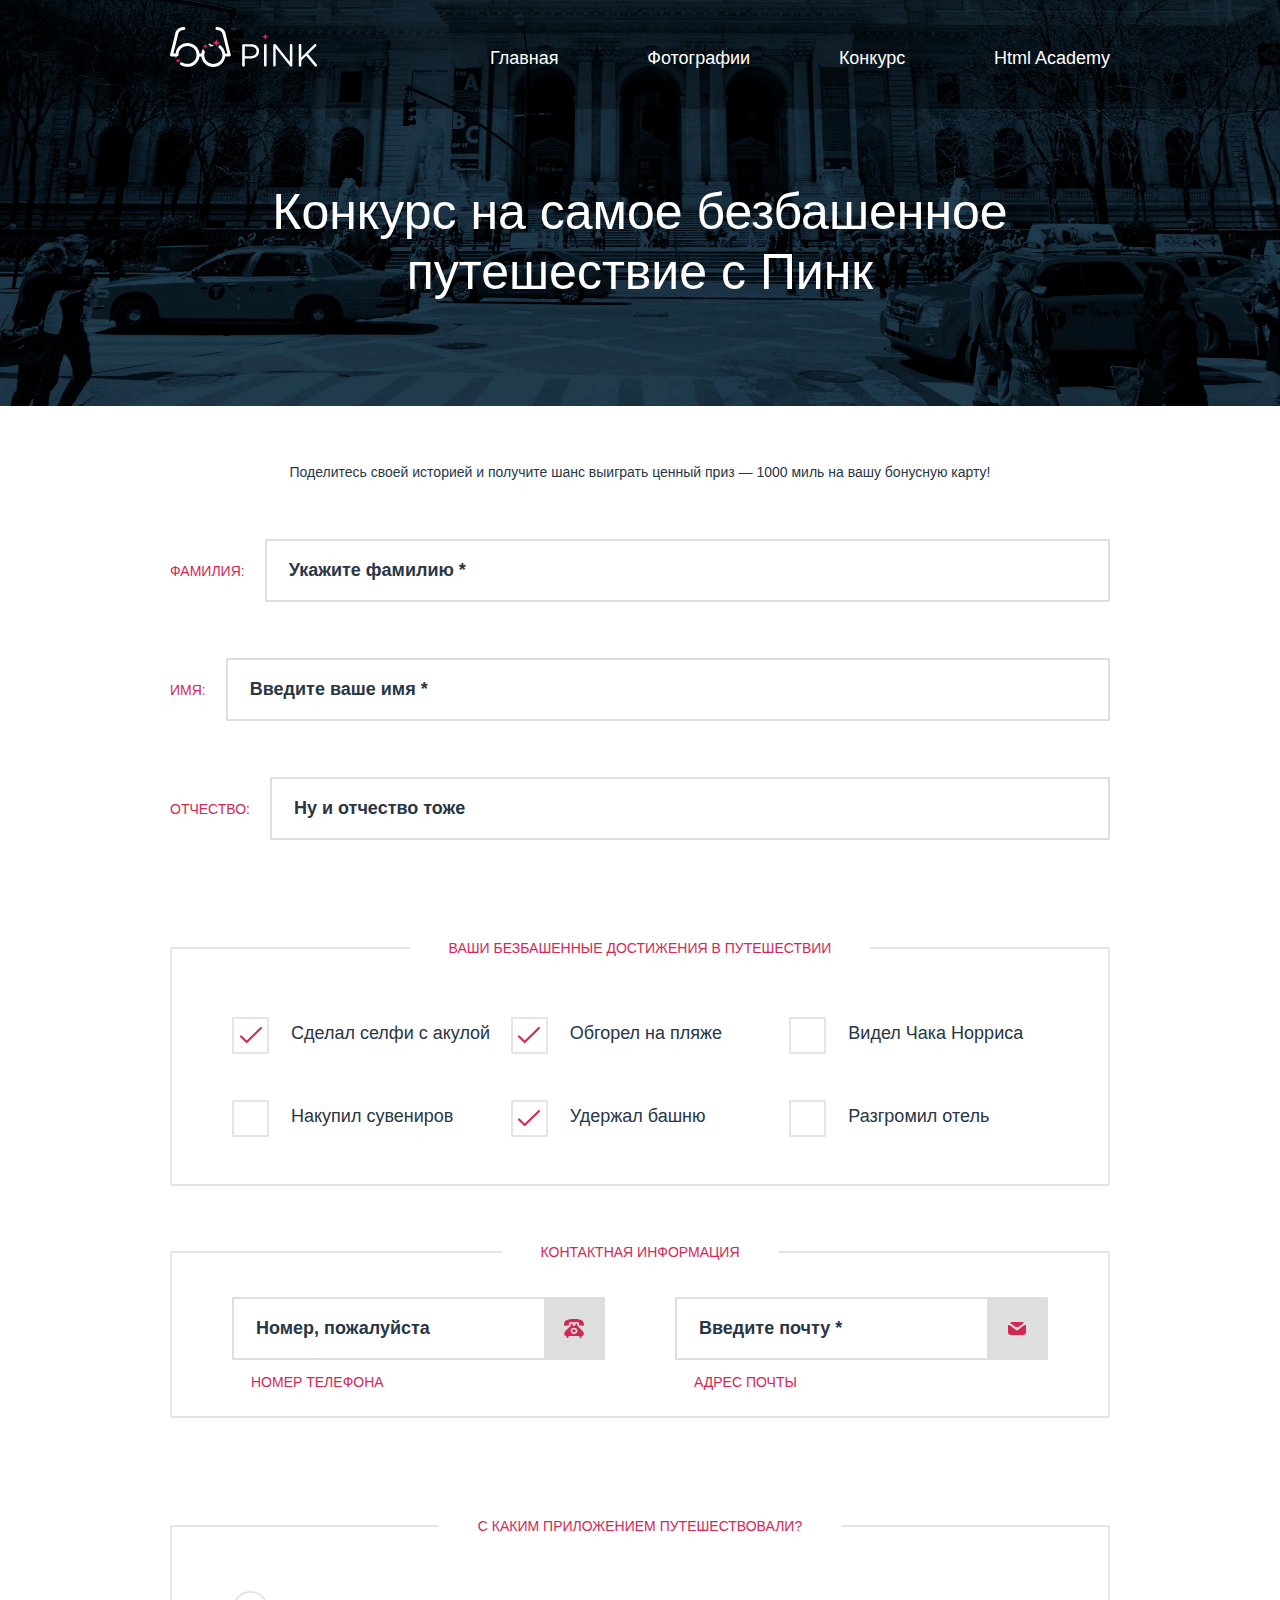
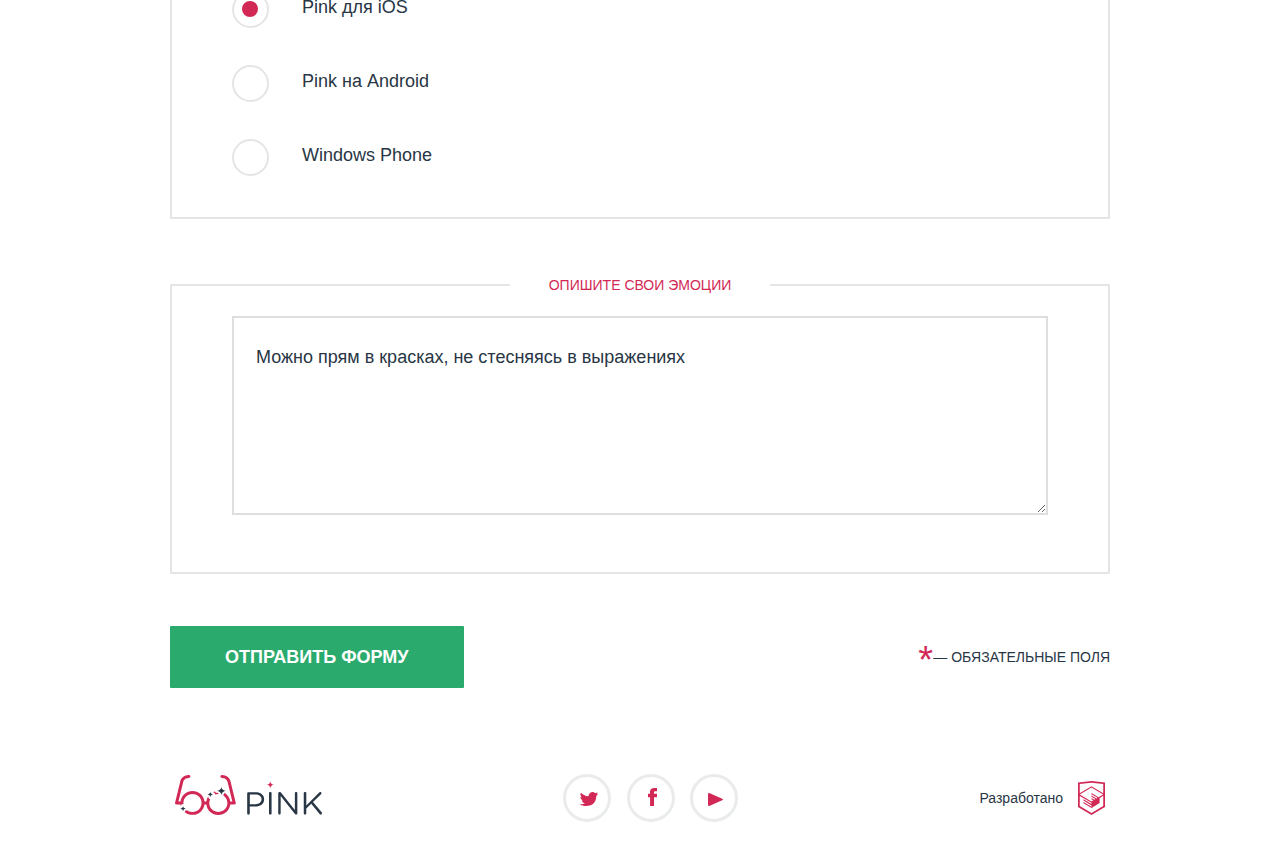
<file: form.html>
<!DOCTYPE html>
<html lang="ru">
<head>
    <meta charset="UTF-8">
    <meta name="viewport" content="width=device-width, initial-scale=1.0">
    <title>Pink</title>
    <link rel="stylesheet" href="css/main.min.css">
</head>
<body>
    <header class="header">

    
    <nav class="header__menu">

        <div class="header__wrapper">
            <a class="header__logo-wrapper">
                <svg class="header__logo header__logo--mobile" width="74" height="23" viewBox="0 0 74 23" fill="none" xmlns="http://www.w3.org/2000/svg">
                    <path
                        d="M0.00496827 1.54857C0.00487772 1.21254 0.135804 0.889818 0.369742 0.649431C0.60368 0.409043 0.922049 0.27008 1.25676 0.262266H8.39001C13.4469 0.262266 16.7751 2.9645 16.7751 7.39179V7.45162C16.7751 12.2977 12.7415 14.8105 7.97274 14.8105H2.53836V21.611C2.55394 21.7874 2.53277 21.9651 2.47619 22.1329C2.41961 22.3006 2.32887 22.4547 2.20973 22.5854C2.09058 22.716 1.94565 22.8204 1.78416 22.8918C1.62266 22.9631 1.44812 23 1.27166 23C1.0952 23 0.920671 22.9631 0.759173 22.8918C0.597674 22.8204 0.452744 22.716 0.333602 22.5854C0.21446 22.4547 0.123708 22.3006 0.0671295 22.1329C0.0105515 21.9651 -0.0106138 21.7874 0.00496827 21.611V1.54857ZM8.07209 12.5171C11.7778 12.5171 14.2119 10.5228 14.2119 7.53139V7.47156C14.2119 4.26078 11.8175 2.59556 8.25092 2.59556H2.58804V12.4772L8.07209 12.5171Z"
                        fill="white" />
                    <path
                        d="M21.5935 1.38904C21.5779 1.21262 21.5991 1.03487 21.6556 0.867114C21.7122 0.699353 21.803 0.545245 21.9221 0.414596C22.0412 0.283947 22.1862 0.179616 22.3477 0.108238C22.5092 0.0368607 22.6837 0 22.8602 0C23.0366 0 23.2112 0.0368607 23.3727 0.108238C23.5342 0.179616 23.6791 0.283947 23.7982 0.414596C23.9174 0.545245 24.0081 0.699353 24.0647 0.867114C24.1213 1.03487 24.1425 1.21262 24.1269 1.38904V21.611C24.1425 21.7874 24.1213 21.9651 24.0647 22.1329C24.0081 22.3006 23.9174 22.4548 23.7982 22.5854C23.6791 22.7161 23.5342 22.8204 23.3727 22.8918C23.2112 22.9631 23.0366 23 22.8602 23C22.6837 23 22.5092 22.9631 22.3477 22.8918C22.1862 22.8204 22.0412 22.7161 21.9221 22.5854C21.803 22.4548 21.7122 22.3006 21.6556 22.1329C21.5991 21.9651 21.5779 21.7874 21.5935 21.611V1.38904Z"
                        fill="white" />
                    <path
                        d="M30.674 1.41895C30.6816 1.08908 30.8163 0.775007 31.0497 0.542621C31.2831 0.310235 31.597 0.177597 31.9258 0.172531H32.2735C32.5316 0.177833 32.7843 0.248188 33.0082 0.377127C33.2322 0.506065 33.4202 0.689448 33.5551 0.910412L47.1559 18.3104V1.35912C47.1559 1.0312 47.2857 0.7167 47.5168 0.484821C47.7478 0.252942 48.0611 0.122673 48.3879 0.122673C48.7146 0.122673 49.0279 0.252942 49.259 0.484821C49.49 0.7167 49.6198 1.0312 49.6198 1.35912V21.6508C49.6252 21.8051 49.5993 21.9589 49.5435 22.1028C49.4878 22.2467 49.4034 22.3777 49.2956 22.4878C49.1877 22.5979 49.0587 22.6848 48.9163 22.7432C48.7739 22.8016 48.6211 22.8303 48.4673 22.8275H48.3382C48.0744 22.8092 47.8184 22.7294 47.5908 22.5944C47.3631 22.4593 47.17 22.2728 47.0268 22.0497L33.1179 4.24085V21.6508C33.1158 21.9722 32.991 22.2805 32.7692 22.5124C32.5474 22.7442 32.2456 22.882 31.9258 22.8973C31.6008 22.892 31.291 22.7581 31.064 22.5246C30.8369 22.2911 30.711 21.9771 30.7137 21.6508V1.41895H30.674Z"
                        fill="white" />
                    <path
                        d="M55.9384 1.38904C55.9228 1.21262 55.944 1.03487 56.0005 0.867114C56.0571 0.699353 56.1479 0.545245 56.267 0.414596C56.3862 0.283947 56.5311 0.179616 56.6926 0.108238C56.8541 0.0368607 57.0286 0 57.2051 0C57.3815 0 57.5561 0.0368607 57.7176 0.108238C57.8791 0.179616 58.024 0.283947 58.1431 0.414596C58.2623 0.545245 58.353 0.699353 58.4096 0.867114C58.4662 1.03487 58.4874 1.21262 58.4718 1.38904V13.6837L71.2282 0.551443C71.4899 0.279712 71.8455 0.119105 72.2216 0.10273C72.5468 0.115453 72.8548 0.252812 73.0821 0.486531C73.3094 0.72025 73.4388 1.03254 73.4436 1.35912C73.4366 1.52896 73.3961 1.69572 73.3245 1.84975C73.2529 2.00379 73.1516 2.14205 73.0264 2.25655L65.0785 10.1539L73.6523 20.6836C73.8764 20.9441 73.9998 21.2768 74 21.6209C73.9961 21.7933 73.9583 21.9633 73.8887 22.121C73.8191 22.2786 73.719 22.4209 73.5943 22.5395C73.4696 22.6582 73.3228 22.7509 73.1622 22.8123C73.0016 22.8737 72.8305 22.9026 72.6588 22.8973C72.4588 22.8891 72.2639 22.8322 72.0908 22.7314C71.9177 22.6306 71.7716 22.4891 71.6653 22.3189L63.3001 11.859L58.4718 16.7051V21.591C58.4718 21.7573 58.4391 21.922 58.3757 22.0756C58.3123 22.2293 58.2194 22.3689 58.1022 22.4865C57.9851 22.6041 57.846 22.6973 57.6929 22.761C57.5398 22.8246 57.3757 22.8574 57.21 22.8574C57.0443 22.8574 56.8803 22.8246 56.7272 22.761C56.5741 22.6973 56.435 22.6041 56.3179 22.4865C56.2007 22.3689 56.1078 22.2293 56.0443 22.0756C55.9809 21.922 55.9483 21.7573 55.9483 21.591V1.38904H55.9384Z"
                        fill="white" />
                </svg>
                <svg class="header__logo header__logo--tablet close" width="145" height="40" viewBox="0 0 145 40" fill="none" xmlns="http://www.w3.org/2000/svg">
                    <path fill-rule="evenodd" clip-rule="evenodd"
                        d="M53.8917 6.58616L58.9302 27.7312C59.0013 27.9491 59.0184 28.1815 58.98 28.4078C58.9417 28.6341 58.849 28.8472 58.7102 29.0284C58.5715 29.2096 58.3909 29.3532 58.1845 29.4465C57.978 29.5398 57.7522 29.58 57.5268 29.5635H53.5201C52.8298 35.3747 47.9494 39.8784 42.0315 39.8784C36.1136 39.8784 31.2332 35.3747 30.543 29.5635H28.5778C27.8869 35.442 22.9527 40 16.9685 40C10.9742 40 6.0335 35.4266 5.35571 29.5337H1.45014C1.22961 29.5445 1.00974 29.5014 0.808914 29.4082C0.608085 29.315 0.432119 29.1743 0.295711 28.9979C0.159304 28.8214 0.0664152 28.6144 0.0248022 28.3941C-0.0168108 28.1737 -0.00593994 27.9464 0.0565069 27.7312L5.10477 6.58616C5.45562 4.25872 7.63865 0 13.4861 0C13.8738 0 14.2456 0.156518 14.5197 0.435122C14.7939 0.713727 14.9479 1.0916 14.9479 1.4856C14.9479 1.87961 14.7939 2.25748 14.5197 2.53608C14.2456 2.81468 13.8738 2.9712 13.4861 2.9712C8.7789 2.9712 8.04797 6.6654 7.9895 7.07146L3.3408 26.6022H5.37467C6.12089 20.7847 11.0272 16.2918 16.9685 16.2918C22.9066 16.2918 27.8107 20.7798 28.5611 26.5926L30.5587 26.6017C31.3043 20.8518 36.1567 16.4134 42.0315 16.4134C47.9178 16.4134 52.7776 20.8691 53.5086 26.6353V26.5824H55.6459L51.007 7.07146C50.9387 6.6654 50.237 2.9712 45.5104 2.9712C45.1227 2.9712 44.7509 2.81468 44.4767 2.53608C44.2026 2.25748 44.0485 1.87961 44.0485 1.4856C44.0485 1.0916 44.2026 0.713727 44.4767 0.435122C44.7509 0.156518 45.1227 0 45.5104 0C51.3578 0 53.5408 4.25872 53.8917 6.58616ZM25.6722 29.5635C25.7448 29.1018 25.7825 28.6283 25.7825 28.1459C25.7825 27.6164 25.7371 27.0977 25.65 26.5935C24.9252 22.3982 21.3141 19.2097 16.9685 19.2097C12.6203 19.2097 9.00753 22.402 8.28571 26.601C8.19945 27.1028 8.15447 27.619 8.15447 28.1459C8.15447 28.6205 8.19096 29.0864 8.26125 29.541C8.92191 33.8136 12.5687 37.0821 16.9685 37.0821C21.3605 37.0821 25.0023 33.8251 25.6722 29.5635ZM50.6138 29.5635C50.6874 29.102 50.7256 28.6285 50.7256 28.1459C50.7256 23.2777 46.8331 19.3313 42.0315 19.3313C37.2299 19.3313 33.3374 23.2777 33.3374 28.1459C33.3374 28.6285 33.3756 29.102 33.4492 29.5635C34.118 33.7577 37.7058 36.9605 42.0315 36.9605C46.3572 36.9605 49.945 33.7577 50.6138 29.5635Z"
                        fill="white" />
                    <path
                        d="M71.005 18.5486C71.0049 18.2125 71.1358 17.8898 71.3697 17.6494C71.6037 17.409 71.9221 17.2701 72.2568 17.2623H79.39C84.4469 17.2623 87.7751 19.9645 87.7751 24.3918V24.4516C87.7751 29.2977 83.7415 31.8105 78.9727 31.8105H73.5384V38.611C73.5539 38.7874 73.5328 38.9651 73.4762 39.1329C73.4196 39.3006 73.3289 39.4547 73.2097 39.5854C73.0906 39.716 72.9457 39.8204 72.7842 39.8918C72.6227 39.9631 72.4481 40 72.2717 40C72.0952 40 71.9207 39.9631 71.7592 39.8918C71.5977 39.8204 71.4527 39.716 71.3336 39.5854C71.2145 39.4547 71.1237 39.3006 71.0671 39.1329C71.0106 38.9651 70.9894 38.7874 71.005 38.611V18.5486ZM79.0721 29.5171C82.7778 29.5171 85.2119 27.5228 85.2119 24.5314V24.4716C85.2119 21.2608 82.8175 19.5956 79.2509 19.5956H73.588V29.4772L79.0721 29.5171Z"
                        fill="white" />
                    <path
                        d="M92.5935 18.389C92.5779 18.2126 92.5991 18.0349 92.6556 17.8671C92.7122 17.6994 92.803 17.5452 92.9221 17.4146C93.0412 17.2839 93.1862 17.1796 93.3477 17.1082C93.5092 17.0369 93.6837 17 93.8602 17C94.0366 17 94.2112 17.0369 94.3727 17.1082C94.5342 17.1796 94.6791 17.2839 94.7982 17.4146C94.9174 17.5452 95.0081 17.6994 95.0647 17.8671C95.1213 18.0349 95.1424 18.2126 95.1269 18.389V38.611C95.1424 38.7874 95.1213 38.9651 95.0647 39.1329C95.0081 39.3006 94.9174 39.4548 94.7982 39.5854C94.6791 39.7161 94.5342 39.8204 94.3727 39.8918C94.2112 39.9631 94.0366 40 93.8602 40C93.6837 40 93.5092 39.9631 93.3477 39.8918C93.1862 39.8204 93.0412 39.7161 92.9221 39.5854C92.803 39.4548 92.7122 39.3006 92.6556 39.1329C92.5991 38.9651 92.5779 38.7874 92.5935 38.611V18.389Z"
                        fill="white" />
                    <path
                        d="M101.674 18.419C101.682 18.0891 101.816 17.775 102.05 17.5426C102.283 17.3102 102.597 17.1776 102.926 17.1725H103.273C103.532 17.1778 103.784 17.2482 104.008 17.3771C104.232 17.5061 104.42 17.6894 104.555 17.9104L118.156 35.3104V18.3591C118.156 18.0312 118.286 17.7167 118.517 17.4848C118.748 17.2529 119.061 17.1227 119.388 17.1227C119.715 17.1227 120.028 17.2529 120.259 17.4848C120.49 17.7167 120.62 18.0312 120.62 18.3591V38.6508C120.625 38.8051 120.599 38.9589 120.544 39.1028C120.488 39.2467 120.403 39.3777 120.296 39.4878C120.188 39.5979 120.059 39.6848 119.916 39.7432C119.774 39.8016 119.621 39.8303 119.467 39.8275H119.338C119.074 39.8092 118.818 39.7294 118.591 39.5944C118.363 39.4594 118.17 39.2728 118.027 39.0497L104.118 21.2408V38.6508C104.116 38.9722 103.991 39.2805 103.769 39.5124C103.547 39.7442 103.246 39.882 102.926 39.8973C102.601 39.892 102.291 39.7581 102.064 39.5246C101.837 39.2911 101.711 38.9771 101.714 38.6508V18.419H101.674Z"
                        fill="white" />
                    <path
                        d="M126.938 18.389C126.923 18.2126 126.944 18.0349 127.001 17.8671C127.057 17.6994 127.148 17.5452 127.267 17.4146C127.386 17.2839 127.531 17.1796 127.693 17.1082C127.854 17.0369 128.029 17 128.205 17C128.382 17 128.556 17.0369 128.718 17.1082C128.879 17.1796 129.024 17.2839 129.143 17.4146C129.262 17.5452 129.353 17.6994 129.41 17.8671C129.466 18.0349 129.487 18.2126 129.472 18.389V30.6837L142.228 17.5514C142.49 17.2797 142.845 17.1191 143.222 17.1027C143.547 17.1155 143.855 17.2528 144.082 17.4865C144.309 17.7202 144.439 18.0325 144.444 18.3591C144.437 18.529 144.396 18.6957 144.325 18.8498C144.253 19.0038 144.152 19.1421 144.026 19.2565L136.078 27.1539L144.652 37.6836C144.876 37.9441 145 38.2768 145 38.6209C144.996 38.7933 144.958 38.9633 144.889 39.121C144.819 39.2786 144.719 39.4209 144.594 39.5395C144.47 39.6582 144.323 39.7509 144.162 39.8123C144.002 39.8737 143.831 39.9026 143.659 39.8973C143.459 39.8891 143.264 39.8322 143.091 39.7314C142.918 39.6306 142.772 39.4891 142.665 39.3189L134.3 28.859L129.472 33.7051V38.591C129.472 38.7573 129.439 38.922 129.376 39.0756C129.312 39.2293 129.219 39.3689 129.102 39.4865C128.985 39.6041 128.846 39.6973 128.693 39.761C128.54 39.8246 128.376 39.8574 128.21 39.8574C128.044 39.8574 127.88 39.8246 127.727 39.761C127.574 39.6973 127.435 39.6041 127.318 39.4865C127.201 39.3689 127.108 39.2293 127.044 39.0756C126.981 38.922 126.948 38.7573 126.948 38.591V18.389H126.938Z"
                        fill="white" />
                </svg>
                <svg class="header__logo header__logo--desktop close" width="147" height="40" viewBox="0 0 147 40" fill="none" xmlns="http://www.w3.org/2000/svg">
                    <path
                        d="M72.1933 18.4249C72.1932 18.0921 72.3255 17.7726 72.562 17.5345C72.7985 17.2965 73.1204 17.1589 73.4588 17.1511H80.6703C85.7826 17.1511 89.1473 19.827 89.1473 24.211V24.2703C89.1473 29.069 85.0695 31.5573 80.2484 31.5573H74.7544V38.2913C74.7702 38.466 74.7488 38.6421 74.6916 38.8082C74.6344 38.9743 74.5426 39.1269 74.4222 39.2563C74.3017 39.3856 74.1552 39.489 73.992 39.5596C73.8287 39.6303 73.6522 39.6668 73.4738 39.6668C73.2954 39.6668 73.119 39.6303 72.9557 39.5596C72.7925 39.489 72.6459 39.3856 72.5255 39.2563C72.405 39.1269 72.3133 38.9743 72.2561 38.8082C72.1989 38.6421 72.1775 38.466 72.1933 38.2913V18.4249ZM80.3489 29.2863C84.0952 29.2863 86.556 27.3115 86.556 24.3493V24.29C86.556 21.1106 84.1354 19.4616 80.5297 19.4616H74.8047V29.2468L80.3489 29.2863Z"
                        fill="white" />
                    <path
                        d="M94.0186 18.2669C94.0028 18.0922 94.0242 17.9162 94.0814 17.7501C94.1386 17.5839 94.2304 17.4313 94.3508 17.302C94.4713 17.1726 94.6178 17.0693 94.781 16.9986C94.9443 16.9279 95.1208 16.8914 95.2992 16.8914C95.4776 16.8914 95.654 16.9279 95.8173 16.9986C95.9806 17.0693 96.1271 17.1726 96.2475 17.302C96.368 17.4313 96.4597 17.5839 96.5169 17.7501C96.5741 17.9162 96.5955 18.0922 96.5798 18.2669V38.2913C96.5955 38.466 96.5741 38.642 96.5169 38.8082C96.4597 38.9743 96.368 39.1269 96.2475 39.2563C96.1271 39.3856 95.9806 39.489 95.8173 39.5596C95.654 39.6303 95.4776 39.6668 95.2992 39.6668C95.1208 39.6668 94.9443 39.6303 94.781 39.5596C94.6178 39.489 94.4713 39.3856 94.3508 39.2563C94.2304 39.1269 94.1386 38.9743 94.0814 38.8082C94.0242 38.642 94.0028 38.466 94.0186 38.2913V18.2669Z"
                        fill="white" />
                    <path
                        d="M103.199 18.2965C103.206 17.9699 103.343 17.6589 103.579 17.4287C103.814 17.1986 104.132 17.0673 104.464 17.0623H104.816C105.077 17.0675 105.332 17.1372 105.559 17.2649C105.785 17.3925 105.975 17.5741 106.111 17.7929L119.861 35.0231V18.2373C119.861 17.9125 119.993 17.6011 120.226 17.3715C120.46 17.1419 120.777 17.0129 121.107 17.0129C121.437 17.0129 121.754 17.1419 121.988 17.3715C122.221 17.6011 122.352 17.9125 122.352 18.2373V38.3308C122.358 38.4836 122.332 38.6359 122.275 38.7784C122.219 38.9209 122.134 39.0506 122.025 39.1596C121.916 39.2687 121.785 39.3547 121.641 39.4125C121.497 39.4704 121.343 39.4988 121.187 39.496H121.057C120.79 39.4779 120.531 39.3989 120.301 39.2652C120.071 39.1314 119.876 38.9468 119.731 38.7258L105.669 21.0908V38.3308C105.667 38.6491 105.541 38.9544 105.317 39.184C105.093 39.4136 104.788 39.5499 104.464 39.5651C104.136 39.5599 103.822 39.4272 103.593 39.1961C103.363 38.9649 103.236 38.6539 103.239 38.3308V18.2965H103.199Z"
                        fill="white" />
                    <path
                        d="M128.74 18.2669C128.724 18.0922 128.746 17.9162 128.803 17.7501C128.86 17.5839 128.952 17.4313 129.072 17.302C129.193 17.1726 129.339 17.0693 129.503 16.9986C129.666 16.9279 129.842 16.8914 130.021 16.8914C130.199 16.8914 130.376 16.9279 130.539 16.9986C130.702 17.0693 130.849 17.1726 130.969 17.302C131.09 17.4313 131.181 17.5839 131.239 17.7501C131.296 17.9162 131.317 18.0922 131.301 18.2669V30.4415L144.198 17.4375C144.462 17.1684 144.822 17.0094 145.202 16.9931C145.531 17.0057 145.842 17.1418 146.072 17.3732C146.302 17.6046 146.433 17.9139 146.438 18.2373C146.43 18.4054 146.39 18.5706 146.317 18.7231C146.245 18.8756 146.142 19.0125 146.016 19.1259L137.981 26.9461L146.648 37.3731C146.875 37.631 147 37.9604 147 38.3012C146.996 38.472 146.958 38.6402 146.887 38.7964C146.817 38.9525 146.716 39.0934 146.59 39.2109C146.464 39.3284 146.315 39.4202 146.153 39.481C145.991 39.5418 145.818 39.5703 145.644 39.5651C145.442 39.557 145.245 39.5006 145.07 39.4009C144.895 39.3011 144.747 39.1609 144.64 38.9924L136.183 28.6346L131.301 33.4333V38.2716C131.301 38.4363 131.268 38.5993 131.204 38.7515C131.14 38.9036 131.046 39.0419 130.928 39.1583C130.809 39.2747 130.669 39.3671 130.514 39.4301C130.359 39.4932 130.193 39.5256 130.026 39.5256C129.858 39.5256 129.692 39.4932 129.538 39.4301C129.383 39.3671 129.242 39.2747 129.124 39.1583C129.005 39.0419 128.911 38.9036 128.847 38.7515C128.783 38.5993 128.75 38.4363 128.75 38.2716V18.2669H128.74Z"
                        fill="white" />
                    <path
                        d="M98.9401 9.74563C97.9749 9.74563 97.0491 9.36936 96.3656 8.69932C95.6822 8.02927 95.2969 7.12014 95.2942 6.17125C95.2942 7.11923 94.9111 8.02839 94.2293 8.69872C93.5474 9.36905 92.6226 9.74563 91.6583 9.74563C92.6235 9.74825 93.5483 10.127 94.2299 10.7989C94.9115 11.4708 95.2942 12.381 95.2942 13.3299C95.2969 12.3801 95.6818 11.4699 96.365 10.7983C97.0482 10.1267 97.974 9.74824 98.9401 9.74563Z"
                        fill="#D22856" />
                    <path
                        d="M43.287 19.0667C43.5381 19.0667 43.7792 19.0667 44.0202 19.0667C43.8019 18.6988 43.4897 18.3933 43.1145 18.1803C42.7393 17.9673 42.3141 17.8542 41.8809 17.8522C41.4627 17.8519 41.055 17.7233 40.7147 17.4843C40.3745 17.2454 40.1185 16.908 39.9826 16.5192C39.2588 16.7245 38.5561 16.9955 37.8834 17.3289H38.0743C38.607 17.3289 39.118 17.5369 39.4947 17.9073C39.8714 18.2776 40.083 18.7799 40.083 19.3037C40.088 19.399 40.088 19.4946 40.083 19.59C41.109 19.2225 42.1953 19.0451 43.287 19.0667Z"
                        fill="white" />
                    <path
                        d="M60.7332 27.6472L55.5406 6.56621C55.179 4.24582 52.9291 0 46.9028 0C46.5033 0 46.1201 0.156044 45.8375 0.433804C45.555 0.711564 45.3962 1.08829 45.3962 1.4811C45.3962 1.87391 45.555 2.25063 45.8375 2.52839C46.1201 2.80615 46.5033 2.9622 46.9028 2.9622C51.7741 2.9622 52.4973 6.6452 52.5676 7.05003L57.3484 26.5018H55.2493C55.0321 24.805 54.4439 23.1744 53.525 21.7222C52.6061 20.2701 51.3783 19.0307 49.926 18.0892C49.4712 18.2774 49.0829 18.5932 48.8096 18.9971C48.5363 19.401 48.3901 19.8751 48.3893 20.3602C48.3948 20.4457 48.3948 20.5314 48.3893 20.6169C49.6107 21.4404 50.6131 22.5401 51.3122 23.8236C52.0113 25.1072 52.3867 26.537 52.4069 27.9928C52.4008 28.4894 52.3538 28.9847 52.2663 29.4739C51.9375 31.5714 50.8559 33.484 49.2173 34.8657C47.5786 36.2474 45.4911 37.007 43.3322 37.007C41.1734 37.007 39.0859 36.2474 37.4472 34.8657C35.8086 33.484 34.727 31.5714 34.3982 29.4739C34.3107 28.9847 34.2636 28.4894 34.2576 27.9928C34.2733 26.6229 34.5993 25.2737 35.2118 24.0432C34.7037 24.0081 34.2282 23.7847 33.8814 23.4181C33.5346 23.0515 33.3424 22.569 33.3436 22.0684C33.3453 21.889 33.277 21.7159 33.1528 21.5846C32.181 23.0752 31.5662 24.7633 31.3549 26.5215H29.4868C29.1663 23.6174 27.7658 20.9319 25.5542 18.9809C23.3427 17.0298 20.4759 15.9507 17.5044 15.9507C14.5329 15.9507 11.6662 17.0298 9.45463 18.9809C7.24307 20.9319 5.84259 23.6174 5.5221 26.5215H3.44302L8.23394 7.05003C8.29421 6.6452 9.0475 2.9622 13.8987 2.9622C14.2983 2.9622 14.6815 2.80615 14.964 2.52839C15.2465 2.25063 15.4053 1.87391 15.4053 1.4811C15.4053 1.08829 15.2465 0.711564 14.964 0.433804C14.6815 0.156044 14.2983 0 13.8987 0C7.87236 0 5.62254 4.24582 5.26096 6.56621L0.0582358 27.6472C-0.00612168 27.8617 -0.0173251 28.0883 0.0255611 28.308C0.0684473 28.5277 0.164178 28.7341 0.304759 28.91C0.44534 29.0859 0.62669 29.2262 0.833664 29.3191C1.04064 29.4121 1.26723 29.455 1.49451 29.4443H5.51206C5.59378 30.055 5.72135 30.659 5.89372 31.2512C5.95717 31.1429 5.99172 31.0206 5.99416 30.8957C5.99416 30.372 6.2058 29.8697 6.58252 29.4993C6.95923 29.129 7.47017 28.9209 8.00293 28.9209C8.16603 28.9231 8.32812 28.9463 8.48504 28.99C8.44128 28.6461 8.41781 28.2999 8.41473 27.9533C8.41742 27.4569 8.46109 26.9616 8.5453 26.4722C8.86708 24.3679 9.94627 22.4469 11.5867 21.0586C13.2271 19.6702 15.3198 18.9066 17.4843 18.9066C19.6489 18.9066 21.7416 19.6702 23.382 21.0586C25.0224 22.4469 26.1016 24.3679 26.4234 26.4722C26.5076 26.9616 26.5513 27.4569 26.554 27.9533C26.5382 30.3054 25.5807 32.5567 23.8889 34.2199C22.1971 35.8831 19.907 36.8243 17.5145 36.8399C15.5563 36.8663 13.6424 36.2668 12.0607 35.1317C11.6982 35.4412 11.235 35.6128 10.755 35.6155C10.5569 35.6181 10.3679 35.6973 10.2288 35.8359C10.0897 35.9745 10.0117 36.1613 10.0117 36.356C10.009 36.6321 9.94739 36.9046 9.83092 37.1558C11.9797 38.9066 14.6835 39.8636 17.4743 39.8613C20.4223 39.8738 23.2728 38.8236 25.4864 36.9095C27.7 34.9953 29.1232 32.35 29.4868 29.4739H31.3147C31.6456 32.3691 33.0499 35.0431 35.2593 36.9848C37.4688 38.9266 40.3285 40 43.2921 40C46.2557 40 49.1154 38.9266 51.3248 36.9848C53.5343 35.0431 54.9385 32.3691 55.2694 29.4739H59.2869C59.5191 29.4904 59.7519 29.4503 59.9647 29.3573C60.1774 29.2642 60.3635 29.121 60.5065 28.9404C60.6495 28.7598 60.7451 28.5473 60.7846 28.3217C60.8241 28.0961 60.8065 27.8645 60.7332 27.6472Z"
                        fill="white" />
                    <path
                        d="M50.9203 15.9169C50.3273 15.9182 49.7398 15.8045 49.1915 15.5822C48.6432 15.36 48.1448 15.0337 47.725 14.6219C47.3052 14.21 46.9721 13.7209 46.7448 13.1823C46.5176 12.6438 46.4006 12.0665 46.4006 11.4835C46.3979 12.6602 45.9206 13.7878 45.0733 14.619C44.2259 15.4501 43.0778 15.9169 41.8809 15.9169C43.0788 15.9195 44.2268 16.3885 45.0739 17.2212C45.9209 18.0539 46.3979 19.1825 46.4006 20.3602C46.4006 19.1817 46.8768 18.0516 47.7244 17.2183C48.572 16.385 49.7216 15.9169 50.9203 15.9169Z"
                        fill="#D22856" />
                    <path
                        d="M38.0743 19.3826C37.3417 19.3826 36.6392 19.0966 36.1212 18.5873C35.6032 18.0781 35.3122 17.3875 35.3122 16.6673C35.3122 17.3857 35.0226 18.0749 34.5068 18.5839C33.9909 19.0928 33.291 19.38 32.5602 19.3826C33.2901 19.3826 33.99 19.6677 34.5062 20.1751C35.0223 20.6824 35.3122 21.3706 35.3122 22.0881C35.3149 21.3697 35.607 20.6816 36.1247 20.1745C36.6424 19.6674 37.3435 19.3826 38.0743 19.3826Z"
                        fill="#D22856" />
                    <path
                        d="M10.7851 33.6407C10.056 33.6355 9.35862 33.3471 8.84497 32.8384C8.33132 32.3298 8.04308 31.6421 8.0431 30.9253C8.0431 31.6438 7.75348 32.333 7.23766 32.8419C6.72184 33.3508 6.02188 33.6381 5.29108 33.6407C6.02188 33.6433 6.72184 33.9305 7.23766 34.4395C7.75348 34.9484 8.0431 35.6376 8.0431 36.356C8.04308 35.6393 8.33132 34.9516 8.84497 34.4429C9.35862 33.9343 10.056 33.6459 10.7851 33.6407Z"
                        fill="#D22856" />
                </svg>
            </a>
            <button class="header__menu-button header__menu-button--open" type="button">
                <svg width="50" height="24" viewBox="0 0 50 24" fill="none" xmlns="http://www.w3.org/2000/svg">
                    <path class="header__icon"
                        d="M1.13659 0.00020839C0.986512 -0.00251551 0.837358 0.0214885 0.698091 0.0707781C0.558823 0.120068 0.432317 0.193625 0.326173 0.28703C0.22003 0.380436 0.136442 0.49176 0.0804303 0.614315C0.024419 0.73687 -0.00285856 0.868124 0.000236809 1.00019V3.00016C0.000236809 3.26537 0.119959 3.51972 0.333067 3.70725C0.546174 3.89478 0.83521 4.00014 1.13659 4.00014H48.8634C49.0135 4.00286 49.1626 3.97886 49.3019 3.92957C49.4412 3.88028 49.5677 3.80672 49.6738 3.71332C49.78 3.61991 49.8636 3.50859 49.9196 3.38603C49.9756 3.26348 50.0029 3.13222 49.9998 3.00016V1.00019C49.9998 0.734979 49.88 0.48063 49.6669 0.293097C49.4538 0.105563 49.1648 0.00020839 48.8634 0.00020839H1.13659ZM1.13659 10C0.986512 9.99731 0.837358 10.0213 0.698091 10.0706C0.558823 10.1199 0.432317 10.1935 0.326173 10.2869C0.22003 10.3803 0.136442 10.4916 0.0804303 10.6141C0.024419 10.7367 -0.00285856 10.868 0.000236809 11V13C0.000236809 13.2652 0.119959 13.5195 0.333067 13.7071C0.546174 13.8946 0.83521 14 1.13659 14H48.8634C49.0135 14.0027 49.1626 13.9787 49.3019 13.9294C49.4412 13.8801 49.5677 13.8065 49.6738 13.7131C49.78 13.6197 49.8636 13.5084 49.9196 13.3859C49.9756 13.2633 50.0029 13.132 49.9998 13V11C49.9998 10.7348 49.88 10.4805 49.6669 10.2929C49.4538 10.1054 49.1648 10 48.8634 10H1.13659ZM1.13659 19.9999C0.986512 19.9971 0.837358 20.0211 0.698091 20.0704C0.558823 20.1197 0.432317 20.1933 0.326173 20.2867C0.22003 20.3801 0.136442 20.4914 0.0804303 20.614C0.024419 20.7365 -0.00285856 20.8678 0.000236809 20.9998V22.9998C0.000236809 23.265 0.119959 23.5194 0.333067 23.7069C0.546174 23.8944 0.83521 23.9998 1.13659 23.9998H48.8634C49.0135 24.0025 49.1626 23.9785 49.3019 23.9292C49.4412 23.8799 49.5677 23.8064 49.6738 23.713C49.78 23.6196 49.8636 23.5082 49.9196 23.3857C49.9756 23.2631 50.0029 23.1319 49.9998 22.9998V20.9998C49.9998 20.7346 49.88 20.4803 49.6669 20.2927C49.4538 20.1052 49.1648 19.9999 48.8634 19.9999H1.13659Z"
                        fill="white" />
                </svg>
            </button>
            <button class="header__menu-button header__menu-button--close close" type="button">
                <svg width="23" height="23" viewBox="0 0 23 23" fill="none" xmlns="http://www.w3.org/2000/svg">
                    <path class="header__icon"
                        d="M20.8487 1.37761e-06L0 20.8487L2.15131 23L23 2.15131L20.8487 1.37761e-06Z" fill="white" />
                    <path class="header__icon" d="M2.15131 0L0 2.15131L20.8487 23L23 20.8487L2.15131 0Z" fill="white" />
                </svg>
            </button>
        </div>

        <ul class="menu-list close">
            <li class="menu-list__item">
                <a class="menu-list__link" href="#">Главная</a>
            </li>
            <li class="menu-list__item">
                <a class="menu-list__link" href="#">Фотографии</a>
            </li>
            <li class="menu-list__item">
                <a class="menu-list__link" href="./form.html">Конкурс</a>
            </li>
            <li class="menu-list__item">
                <a class="menu-list__link" href="#">Html academy</a>
            </li>
        </ul>

    </nav>

</header>
    <main>
        <section class="inner-intro-wrapper">

    <div class="intro__page-intro page-intro inner-intro">
        <div class="intro__container">
            <div class="intro__text-wrapper inner-intro__wrapper">
                <b class="intro__intro-text page-intro__text inner-intro__text">
                    Конкурс на самое безбашенное путешествие с Пинк
                </b>
            </div>
        </div>
    </div>

</section>
        <section class="main-form">


    <div class="main-form__page-wrapper">

        <div class="main-form__interlude">
            <p class="main-form__text">
                Поделитесь своей историей и получите
                шанс выиграть ценный приз — 1000
                миль на вашу бонусную карту!
            </p>
        </div>
    
    
        <form class="main-form__form" action="https://echo.htmlacademy.ru" method="get">
    
            <fieldset class="main-form__name-field main-form__container main-form__container--name">
                <legend class="visually-hidden">Имя</legend>
    
                <ul class="main-form__name-list">
                    <li class="main-form__item">
                        <label class="main-form__input-title" for="surname">Фамилия:</label>
                        <input class="main-form__type-field required" type="text" name="surname" id="surname" placeholder="Укажите фамилию *" required>
                    </li>
                    <li class="main-form__item">
                        <label class="main-form__input-title" for="name">Имя:</label>
                        <input class="main-form__type-field required" type="text" name="name" id="name" placeholder="Введите ваше имя *" required>
                    </li>
                    <li class="main-form__item">
                        <label class="main-form__input-title" for="patronymic">Отчество:</label>
                        <input class="main-form__type-field" type="text" name="patronymic" id="patronymic" placeholder="Ну и отчество тоже">
                    </li>
                </ul>
                
            </fieldset>
    
    
            <div class="main-form__bg">
                <fieldset class="main-form__name-field main-form__container">
                    <legend class="main-form__fieldset-title">Ваши безбашенные достижения в путешествии</legend>
                
                    <ul class="main-form__achievements-list achievements-list">
                        <li class="achievements-list__item">
                            <input class="main-form__checkbox visually-hidden" type="checkbox" name="shark-check" id="shark" checked>
                            <label class="achievements-list__text" for="shark">Сделал селфи с акулой</label>
                        </li>
                        <li class="achievements-list__item">
                            <input class="main-form__checkbox visually-hidden" type="checkbox" name="beach-check" id="beach" checked>
                            <label class="achievements-list__text" for="beach">Обгорел на пляже</label>
                        </li>
                        <li class="achievements-list__item">
                            <input class="main-form__checkbox visually-hidden" type="checkbox" name="norris-check" id="norris">
                            <label class="achievements-list__text" for="norris">Видел Чака Норриса</label>
                        </li>
                        <li class="achievements-list__item">
                            <input class="main-form__checkbox visually-hidden" type="checkbox" name="buy-check" id="buy">
                            <label class="achievements-list__text" for="buy">Накупил сувениров</label>
                        </li>
                        <li class="achievements-list__item">
                            <input class="main-form__checkbox visually-hidden" type="checkbox" name="tower-check" id="tower" checked>
                            <label class="achievements-list__text" for="tower">Удержал башню</label>
                        </li>
                        <li class="achievements-list__item">
                            <input class="main-form__checkbox visually-hidden" type="checkbox" name="hotel-check" id="hotel">
                            <label class="achievements-list__text" for="hotel">Разгромил отель</label>
                        </li>
                    </ul>
            </fieldset>
            </div>
    
    
            <fieldset class="main-form__name-field main-form__container">
                <legend class="main-form__fieldset-title main-form__fieldset-title--mobile main-form__fieldset-title--tablet">контактная информация</legend>
    
                <ul class="main-form__number-list number-list">
                    <li class="number-list__item number-list__item--tel main-form__item">
                        <label class="number-list__input-title main-form__input-title" for="number">Номер телефона</label>
                        <input class="number-list__type-field main-form__type-field" type="tel" name="number-field" id="number" placeholder="Номер, пожалуйста">
                    </li>
                    <li class="number-list__item number-list__item--mail main-form__item">
                        <label class="number-list__input-title main-form__input-title" for="mail">Адрес почты</label>
                        <input class="number-list__type-field main-form__type-field required" type="mail" name="mail-field" id="mail" placeholder="Введите почту *" required>
                    </li>
                </ul>
    
            </fieldset>
    
    
    
            <div class="main-form__bg main-form__radio-wrapper">
                <fieldset class="main-form__name-field main-form__container">
                    <legend class="main-form__fieldset-title main-form__fieldset-title--radio">С каким приложением путешествовали?</legend>
                    
                    <ul class="main-form__version-list version-list">
                        <li class="version-list__item">
                            <input class="version-list__radio visually-hidden" type="radio" name="radio" id="ios" checked>
                            <label class="version-list__text" for="ios">Pink для iOS</label>
                        </li>
                        <li class="version-list__item">
                            <input class="version-list__radio visually-hidden" type="radio" name="radio" id="android">
                            <label class="version-list__text" for="android">Pink на Android</label>
                        </li>
                        <li class="version-list__item">
                            <input class="version-list__radio visually-hidden" type="radio" name="radio" id="win">
                            <label class="version-list__text" for="win">Windows Phone</label>
                        </li>
                    </ul>
            
                </fieldset>
            </div>
    
            <fieldset class="main-form__name-field main-form__name-field--textarea main-form__container">
                <legend class="main-form__fieldset-title main-form__fieldset-title--textarea">Опишите свои эмоции</legend>
                
                <textarea class="main-form__textarea-field" placeholder="Можно прям в красках, не стесняясь в выражениях"></textarea>
        
            </fieldset>


            <div class="main-form__submit-wrapper">

                <div class="main-form__submit-inner">
                    <input class="main-form__button" type="submit" value="Отправить форму"></input>

                    <span class="main-form__required">— обязательные поля</span>
                </div>

            </div>
        </form>

    </div>


</section>
        <section class="modal modal-close">

    <div class="modal__wrapper modal__wrapper--error">

        <div class="modal__text-warpper">
            <b class="modal__title">Что-то пошло не так!</b>
            <p class="modal__text">Проверьте поля, выделенные красным, скорее всего вы забыли их заполнить</p>
        </div>
    
        <div class="modal__btn-wrapper modal__btn-wrapper--ok">
            <button class="modal__btn main-form__button" type="button">Ок</button>
        </div>

    </div>


    <div class="modal__wrapper modal__wrapper--ok">

        <div class="modal__text-warpper">
            <b class="modal__title">Ваша заявка отправлена</b>
            <p class="modal__text">
                Спасибо за ваше участие, ваша заявка
                уже поступила к нам. В ближайшее
                время мы рассмотрим ее и
                оповестим вас.
            </p>
        </div>
    
        <div class="modal__btn-wrapper modal__btn-wrapper--error">
            <button class="modal__btn modal__btn--error main-form__button" type="button">Закрыть окно</button>
        </div>

    </div>

</section>
    </main>
    <footer class="footer">

    <div class="footer__wrapper">
    
        <a class="footer__logo-link footer__logo-link--tablet" href="#">
            <svg class="footer__logo footer__logo--tablet" width="145" height="40" viewBox="0 0 145 40" fill="none"
            xmlns="http://www.w3.org/2000/svg">
            <path class="footer__logo--hover"
                d="M71.005 18.5486C71.0049 18.2125 71.1358 17.8898 71.3697 17.6494C71.6037 17.409 71.922 17.2701 72.2568 17.2623H79.39C84.4469 17.2623 87.7751 19.9645 87.7751 24.3918V24.4516C87.7751 29.2977 83.7415 31.8105 78.9727 31.8105H73.5384V38.611C73.5539 38.7874 73.5328 38.9651 73.4762 39.1329C73.4196 39.3006 73.3289 39.4547 73.2097 39.5854C73.0906 39.716 72.9457 39.8204 72.7842 39.8918C72.6227 39.9631 72.4481 40 72.2717 40C72.0952 40 71.9207 39.9631 71.7592 39.8918C71.5977 39.8204 71.4527 39.716 71.3336 39.5854C71.2145 39.4547 71.1237 39.3006 71.0671 39.1329C71.0106 38.9651 70.9894 38.7874 71.005 38.611V18.5486ZM79.0721 29.5171C82.7778 29.5171 85.2119 27.5228 85.2119 24.5314V24.4716C85.2119 21.2608 82.8175 19.5956 79.2509 19.5956H73.588V29.4772L79.0721 29.5171Z"
                fill="#283645" />
            <path class="footer__logo--hover"
                d="M92.5935 18.389C92.5779 18.2126 92.5991 18.0349 92.6556 17.8671C92.7122 17.6994 92.803 17.5452 92.9221 17.4146C93.0412 17.2839 93.1862 17.1796 93.3477 17.1082C93.5092 17.0369 93.6837 17 93.8602 17C94.0366 17 94.2112 17.0369 94.3727 17.1082C94.5342 17.1796 94.6791 17.2839 94.7982 17.4146C94.9174 17.5452 95.0081 17.6994 95.0647 17.8671C95.1213 18.0349 95.1425 18.2126 95.1269 18.389V38.611C95.1425 38.7874 95.1213 38.9651 95.0647 39.1329C95.0081 39.3006 94.9174 39.4548 94.7982 39.5854C94.6791 39.7161 94.5342 39.8204 94.3727 39.8918C94.2112 39.9631 94.0366 40 93.8602 40C93.6837 40 93.5092 39.9631 93.3477 39.8918C93.1862 39.8204 93.0412 39.7161 92.9221 39.5854C92.803 39.4548 92.7122 39.3006 92.6556 39.1329C92.5991 38.9651 92.5779 38.7874 92.5935 38.611V18.389Z"
                fill="#283645" />
            <path class="footer__logo--hover"
                d="M101.674 18.419C101.682 18.0891 101.816 17.775 102.05 17.5426C102.283 17.3102 102.597 17.1776 102.926 17.1725H103.273C103.532 17.1778 103.784 17.2482 104.008 17.3771C104.232 17.5061 104.42 17.6894 104.555 17.9104L118.156 35.3104V18.3591C118.156 18.0312 118.286 17.7167 118.517 17.4848C118.748 17.2529 119.061 17.1227 119.388 17.1227C119.715 17.1227 120.028 17.2529 120.259 17.4848C120.49 17.7167 120.62 18.0312 120.62 18.3591V38.6508C120.625 38.8051 120.599 38.9589 120.544 39.1028C120.488 39.2467 120.403 39.3777 120.296 39.4878C120.188 39.5979 120.059 39.6848 119.916 39.7432C119.774 39.8016 119.621 39.8303 119.467 39.8275H119.338C119.074 39.8092 118.818 39.7294 118.591 39.5944C118.363 39.4593 118.17 39.2728 118.027 39.0497L104.118 21.2408V38.6508C104.116 38.9722 103.991 39.2805 103.769 39.5124C103.547 39.7442 103.246 39.882 102.926 39.8973C102.601 39.892 102.291 39.7581 102.064 39.5246C101.837 39.2911 101.711 38.9771 101.714 38.6508V18.419H101.674Z"
                fill="#283645" />
            <path class="footer__logo--hover"
                d="M126.938 18.389C126.923 18.2126 126.944 18.0349 127.001 17.8671C127.057 17.6994 127.148 17.5452 127.267 17.4146C127.386 17.2839 127.531 17.1796 127.693 17.1082C127.854 17.0369 128.029 17 128.205 17C128.382 17 128.556 17.0369 128.718 17.1082C128.879 17.1796 129.024 17.2839 129.143 17.4146C129.262 17.5452 129.353 17.6994 129.41 17.8671C129.466 18.0349 129.487 18.2126 129.472 18.389V30.6837L142.228 17.5514C142.49 17.2797 142.845 17.1191 143.222 17.1027C143.547 17.1155 143.855 17.2528 144.082 17.4865C144.309 17.7202 144.439 18.0325 144.444 18.3591C144.437 18.529 144.396 18.6957 144.325 18.8498C144.253 19.0038 144.152 19.1421 144.026 19.2565L136.078 27.1539L144.652 37.6836C144.876 37.9441 145 38.2768 145 38.6209C144.996 38.7933 144.958 38.9633 144.889 39.121C144.819 39.2786 144.719 39.4209 144.594 39.5395C144.47 39.6582 144.323 39.7509 144.162 39.8123C144.002 39.8737 143.831 39.9026 143.659 39.8973C143.459 39.8891 143.264 39.8322 143.091 39.7314C142.918 39.6306 142.772 39.4891 142.665 39.3189L134.3 28.859L129.472 33.7051V38.591C129.472 38.7573 129.439 38.922 129.376 39.0756C129.312 39.2293 129.219 39.3689 129.102 39.4865C128.985 39.6041 128.846 39.6973 128.693 39.761C128.54 39.8246 128.376 39.8574 128.21 39.8574C128.044 39.8574 127.88 39.8246 127.727 39.761C127.574 39.6973 127.435 39.6041 127.318 39.4865C127.201 39.3689 127.108 39.2293 127.044 39.0756C126.981 38.922 126.948 38.7573 126.948 38.591V18.389H126.938Z"
                fill="#283645" />
            <path class="footer__logo--hover" fill-rule="evenodd" clip-rule="evenodd"
                d="M53.8917 6.58616L58.9302 27.7312C59.0013 27.9491 59.0184 28.1815 58.98 28.4078C58.9417 28.6341 58.849 28.8472 58.7102 29.0284C58.5715 29.2096 58.3909 29.3532 58.1845 29.4465C57.978 29.5398 57.7522 29.58 57.5268 29.5635H53.5201C52.8298 35.3747 47.9494 39.8784 42.0315 39.8784C36.1136 39.8784 31.2332 35.3747 30.543 29.5635H28.5778C27.8869 35.442 22.9527 40 16.9685 40C10.9742 40 6.0335 35.4266 5.35571 29.5337H1.45014C1.22961 29.5445 1.00974 29.5014 0.808914 29.4082C0.608085 29.315 0.432119 29.1743 0.295711 28.9979C0.159304 28.8214 0.0664152 28.6144 0.0248022 28.3941C-0.0168108 28.1737 -0.00593994 27.9464 0.0565069 27.7312L5.10477 6.58616C5.45562 4.25872 7.63865 0 13.4861 0C13.8738 0 14.2456 0.156518 14.5197 0.435122C14.7939 0.713727 14.9479 1.0916 14.9479 1.4856C14.9479 1.87961 14.7939 2.25748 14.5197 2.53608C14.2456 2.81468 13.8738 2.9712 13.4861 2.9712C8.7789 2.9712 8.04797 6.6654 7.9895 7.07146L3.3408 26.6022H5.37467C6.12089 20.7847 11.0272 16.2918 16.9685 16.2918C22.9066 16.2918 27.8107 20.7798 28.5611 26.5926L30.5587 26.6017C31.3043 20.8518 36.1567 16.4134 42.0315 16.4134C47.9178 16.4134 52.7776 20.8691 53.5086 26.6353V26.5824H55.6459L51.007 7.07146C50.9387 6.6654 50.237 2.9712 45.5104 2.9712C45.1227 2.9712 44.7509 2.81468 44.4767 2.53608C44.2026 2.25748 44.0485 1.87961 44.0485 1.4856C44.0485 1.0916 44.2026 0.713727 44.4767 0.435122C44.7509 0.156518 45.1227 0 45.5104 0C51.3578 0 53.5408 4.25872 53.8917 6.58616ZM25.6722 29.5635C25.7448 29.1018 25.7825 28.6283 25.7825 28.1459C25.7825 27.6164 25.7371 27.0977 25.65 26.5935C24.9252 22.3982 21.3141 19.2097 16.9685 19.2097C12.6203 19.2097 9.00753 22.402 8.28571 26.601C8.19945 27.1028 8.15447 27.619 8.15447 28.1459C8.15447 28.6205 8.19096 29.0864 8.26125 29.541C8.92191 33.8136 12.5687 37.0821 16.9685 37.0821C21.3605 37.0821 25.0023 33.8251 25.6722 29.5635ZM50.6138 29.5635C50.6874 29.102 50.7256 28.6285 50.7256 28.1459C50.7256 23.2777 46.8331 19.3313 42.0315 19.3313C37.2299 19.3313 33.3374 23.2777 33.3374 28.1459C33.3374 28.6285 33.3756 29.102 33.4492 29.5635C34.118 33.7577 37.7058 36.9605 42.0315 36.9605C46.3572 36.9605 49.945 33.7577 50.6138 29.5635Z"
                fill="#D22856" />
        </svg>
        </a>
    
        <a class="footer__logo-link footer__logo-link--desktop" href="#">
            <svg class="footer__logo footer__logo--desktop" width="147" height="40" viewBox="0 0 147 40" fill="none" xmlns="http://www.w3.org/2000/svg">
                <path
                    d="M72.1933 18.4249C72.1932 18.0921 72.3256 17.7725 72.5621 17.5345C72.7986 17.2965 73.1205 17.1589 73.4588 17.1511H80.6703C85.7827 17.1511 89.1474 19.827 89.1474 24.211V24.2703C89.1474 29.069 85.0696 31.5573 80.2485 31.5573H74.7545V38.2913C74.7703 38.466 74.7488 38.642 74.6916 38.8082C74.6344 38.9743 74.5427 39.1269 74.4223 39.2563C74.3018 39.3856 74.1553 39.489 73.992 39.5596C73.8287 39.6303 73.6523 39.6668 73.4739 39.6668C73.2955 39.6668 73.1191 39.6303 72.9558 39.5596C72.7925 39.489 72.646 39.3856 72.5256 39.2563C72.4051 39.1269 72.3134 38.9743 72.2562 38.8082C72.199 38.642 72.1776 38.466 72.1933 38.2913V18.4249ZM80.3489 29.2863C84.0953 29.2863 86.556 27.3115 86.556 24.3493V24.29C86.556 21.1106 84.1355 19.4616 80.5297 19.4616H74.8047V29.2468L80.3489 29.2863Z"
                    fill="#283645" />
                <path
                    d="M94.0186 18.2668C94.0028 18.0921 94.0242 17.9161 94.0814 17.75C94.1386 17.5839 94.2304 17.4313 94.3508 17.3019C94.4713 17.1725 94.6178 17.0692 94.781 16.9985C94.9443 16.9279 95.1208 16.8914 95.2992 16.8914C95.4776 16.8914 95.654 16.9279 95.8173 16.9985C95.9806 17.0692 96.1271 17.1725 96.2475 17.3019C96.368 17.4313 96.4597 17.5839 96.5169 17.75C96.5741 17.9161 96.5955 18.0921 96.5798 18.2668V38.2913C96.5955 38.466 96.5741 38.642 96.5169 38.8081C96.4597 38.9742 96.368 39.1268 96.2475 39.2562C96.1271 39.3856 95.9806 39.4889 95.8173 39.5596C95.654 39.6303 95.4776 39.6668 95.2992 39.6668C95.1208 39.6668 94.9443 39.6303 94.781 39.5596C94.6178 39.4889 94.4713 39.3856 94.3508 39.2562C94.2304 39.1268 94.1386 38.9742 94.0814 38.8081C94.0242 38.642 94.0028 38.466 94.0186 38.2913V18.2668Z"
                    fill="#283645" />
                <path
                    d="M103.199 18.2966C103.206 17.9699 103.343 17.6589 103.579 17.4288C103.814 17.1987 104.132 17.0673 104.464 17.0623H104.816C105.077 17.0676 105.332 17.1372 105.559 17.2649C105.785 17.3926 105.975 17.5742 106.111 17.793L119.861 35.0231V18.2373C119.861 17.9126 119.993 17.6012 120.226 17.3716C120.46 17.1419 120.777 17.0129 121.107 17.0129C121.437 17.0129 121.754 17.1419 121.988 17.3716C122.221 17.6012 122.352 17.9126 122.352 18.2373V38.3309C122.358 38.4837 122.332 38.636 122.275 38.7785C122.219 38.9209 122.134 39.0507 122.025 39.1597C121.916 39.2687 121.785 39.3548 121.641 39.4126C121.497 39.4704 121.343 39.4988 121.187 39.496H121.057C120.79 39.4779 120.531 39.3989 120.301 39.2652C120.071 39.1315 119.876 38.9468 119.731 38.7259L105.669 21.0909V38.3309C105.667 38.6491 105.541 38.9544 105.317 39.184C105.093 39.4136 104.788 39.55 104.464 39.5651C104.136 39.5599 103.822 39.4273 103.593 39.1961C103.363 38.9649 103.236 38.6539 103.239 38.3309V18.2966H103.199Z"
                    fill="#283645" />
                <path
                    d="M128.74 18.2668C128.724 18.0921 128.746 17.9161 128.803 17.75C128.86 17.5839 128.952 17.4313 129.072 17.3019C129.193 17.1725 129.339 17.0692 129.503 16.9985C129.666 16.9279 129.842 16.8914 130.021 16.8914C130.199 16.8914 130.376 16.9279 130.539 16.9985C130.702 17.0692 130.849 17.1725 130.969 17.3019C131.09 17.4313 131.181 17.5839 131.239 17.75C131.296 17.9161 131.317 18.0921 131.301 18.2668V30.4415L144.198 17.4374C144.462 17.1683 144.822 17.0093 145.202 16.9931C145.531 17.0057 145.842 17.1417 146.072 17.3731C146.302 17.6046 146.433 17.9138 146.438 18.2372C146.43 18.4054 146.39 18.5705 146.317 18.723C146.245 18.8756 146.142 19.0125 146.016 19.1259L137.981 26.9461L146.648 37.373C146.875 37.631 147 37.9604 147 38.3012C146.996 38.4719 146.958 38.6402 146.887 38.7963C146.817 38.9524 146.716 39.0933 146.59 39.2108C146.464 39.3283 146.315 39.4201 146.153 39.4809C145.991 39.5417 145.818 39.5703 145.644 39.565C145.441 39.5595 145.243 39.5043 145.068 39.4042C144.892 39.3042 144.745 39.1626 144.64 38.9923L136.193 28.6345L131.301 33.4333V38.2715C131.301 38.4362 131.268 38.5993 131.204 38.7514C131.14 38.9036 131.046 39.0418 130.928 39.1583C130.809 39.2747 130.669 39.3671 130.514 39.4301C130.359 39.4931 130.193 39.5255 130.026 39.5255C129.858 39.5255 129.692 39.4931 129.538 39.4301C129.383 39.3671 129.242 39.2747 129.124 39.1583C129.005 39.0418 128.911 38.9036 128.847 38.7514C128.783 38.5993 128.75 38.4362 128.75 38.2715V18.2668H128.74Z"
                    fill="#283645" />
                <path
                    d="M98.9401 9.74553C97.9749 9.74553 97.0491 9.36926 96.3656 8.69922C95.6822 8.02917 95.2969 7.12004 95.2942 6.17114C95.2942 7.11913 94.9111 8.02829 94.2293 8.69862C93.5474 9.36894 92.6226 9.74553 91.6583 9.74553C92.6235 9.74814 93.5483 10.1269 94.2299 10.7988C94.9115 11.4707 95.2942 12.3809 95.2942 13.3298C95.2969 12.38 95.6818 11.4698 96.365 10.7982C97.0482 10.1266 97.974 9.74813 98.9401 9.74553Z"
                    fill="#D22856" />
                <path
                    d="M43.287 19.0668C43.5381 19.0668 43.7792 19.0668 44.0202 19.0668C43.8019 18.6989 43.4897 18.3934 43.1145 18.1804C42.7393 17.9674 42.3141 17.8543 41.8809 17.8523C41.4627 17.852 41.055 17.7234 40.7147 17.4844C40.3745 17.2455 40.1185 16.9081 39.9826 16.5193C39.2588 16.7246 38.5561 16.9956 37.8834 17.329H38.0743C38.607 17.329 39.118 17.537 39.4947 17.9074C39.8714 18.2777 40.083 18.78 40.083 19.3038C40.088 19.3991 40.088 19.4947 40.083 19.5901C41.109 19.2226 42.1953 19.0452 43.287 19.0668Z"
                    fill="#D22856" />
                <path
                    d="M60.7332 27.6472L55.5406 6.56621C55.179 4.24582 52.9291 0 46.9028 0C46.5033 0 46.1201 0.156044 45.8375 0.433804C45.555 0.711564 45.3962 1.08829 45.3962 1.4811C45.3962 1.87391 45.555 2.25063 45.8375 2.52839C46.1201 2.80615 46.5033 2.9622 46.9028 2.9622C51.7741 2.9622 52.4973 6.6452 52.5676 7.05003L57.3484 26.5018H55.2493C55.0321 24.805 54.4439 23.1744 53.525 21.7222C52.6061 20.2701 51.3783 19.0307 49.926 18.0892C49.4712 18.2774 49.0829 18.5932 48.8096 18.9971C48.5363 19.401 48.3901 19.8751 48.3893 20.3602C48.3948 20.4457 48.3948 20.5314 48.3893 20.6169C49.6107 21.4404 50.6131 22.5401 51.3122 23.8236C52.0113 25.1072 52.3867 26.537 52.4069 27.9928C52.4008 28.4894 52.3538 28.9847 52.2663 29.4739C51.9375 31.5714 50.8559 33.484 49.2173 34.8657C47.5786 36.2474 45.4911 37.007 43.3322 37.007C41.1734 37.007 39.0859 36.2474 37.4472 34.8657C35.8086 33.484 34.727 31.5714 34.3982 29.4739C34.3107 28.9847 34.2636 28.4894 34.2576 27.9928C34.2733 26.6229 34.5993 25.2737 35.2118 24.0432C34.7037 24.0081 34.2282 23.7847 33.8814 23.4181C33.5346 23.0515 33.3424 22.569 33.3436 22.0684C33.3453 21.889 33.277 21.7159 33.1528 21.5846C32.181 23.0752 31.5662 24.7633 31.3549 26.5215H29.4868C29.1663 23.6174 27.7658 20.9319 25.5542 18.9809C23.3427 17.0298 20.4759 15.9507 17.5044 15.9507C14.5329 15.9507 11.6662 17.0298 9.45463 18.9809C7.24307 20.9319 5.84259 23.6174 5.5221 26.5215H3.44302L8.23394 7.05003C8.29421 6.6452 9.0475 2.9622 13.8987 2.9622C14.2983 2.9622 14.6815 2.80615 14.964 2.52839C15.2465 2.25063 15.4053 1.87391 15.4053 1.4811C15.4053 1.08829 15.2465 0.711564 14.964 0.433804C14.6815 0.156044 14.2983 0 13.8987 0C7.87236 0 5.62254 4.24582 5.26096 6.56621L0.0582358 27.6472C-0.00612168 27.8617 -0.0173251 28.0883 0.0255611 28.308C0.0684473 28.5277 0.164178 28.7341 0.304759 28.91C0.44534 29.0859 0.62669 29.2262 0.833664 29.3191C1.04064 29.4121 1.26723 29.455 1.49451 29.4443H5.51206C5.59378 30.055 5.72135 30.659 5.89372 31.2512C5.95717 31.1429 5.99172 31.0206 5.99416 30.8957C5.99416 30.372 6.2058 29.8697 6.58252 29.4993C6.95923 29.129 7.47017 28.9209 8.00293 28.9209C8.16525 28.9248 8.32675 28.9446 8.48504 28.9802C8.44252 28.6526 8.41904 28.323 8.41473 27.9928C8.41742 27.4964 8.46109 27.0011 8.5453 26.5117C8.86708 24.4074 9.94627 22.4864 11.5867 21.0981C13.2271 19.7097 15.3198 18.9461 17.4843 18.9461C19.6489 18.9461 21.7416 19.7097 23.382 21.0981C25.0224 22.4864 26.1016 24.4074 26.4234 26.5117C26.5076 27.0011 26.5513 27.4964 26.554 27.9928C26.5638 29.6507 26.1017 31.2782 25.2199 32.6915C24.3381 34.1047 23.0717 35.2472 21.5639 35.9899C20.0561 36.7326 18.3671 37.0458 16.6877 36.8942C15.0083 36.7425 13.4056 36.132 12.0607 35.1317C11.6982 35.4412 11.235 35.6128 10.755 35.6155C10.5569 35.6181 10.3679 35.6973 10.2288 35.8359C10.0897 35.9745 10.0117 36.1613 10.0117 36.356C10.009 36.6321 9.94739 36.9046 9.83092 37.1558C11.9797 38.9066 14.6835 39.8636 17.4743 39.8613C20.4223 39.8738 23.2728 38.8236 25.4864 36.9095C27.7 34.9953 29.1232 32.35 29.4868 29.4739H31.3147C31.6456 32.3691 33.0499 35.0431 35.2593 36.9848C37.4688 38.9266 40.3285 40 43.2921 40C46.2557 40 49.1154 38.9266 51.3248 36.9848C53.5343 35.0431 54.9385 32.3691 55.2694 29.4739H59.2869C59.5191 29.4904 59.7519 29.4503 59.9647 29.3573C60.1774 29.2642 60.3635 29.121 60.5065 28.9404C60.6495 28.7598 60.7451 28.5473 60.7846 28.3217C60.8241 28.0961 60.8065 27.8645 60.7332 27.6472Z"
                    fill="#D22856" />
                <path
                    d="M50.9203 15.9168C50.3273 15.9181 49.7398 15.8044 49.1915 15.5822C48.6432 15.36 48.1448 15.0336 47.725 14.6218C47.3052 14.21 46.9721 13.7208 46.7448 13.1823C46.5176 12.6437 46.4006 12.0664 46.4006 11.4834C46.3979 12.6601 45.9206 13.7878 45.0733 14.6189C44.2259 15.45 43.0778 15.9168 41.8809 15.9168C43.0788 15.9194 44.2268 16.3884 45.0739 17.2211C45.9209 18.0538 46.3979 19.1825 46.4006 20.3601C46.4006 19.1817 46.8768 18.0515 47.7244 17.2182C48.572 16.385 49.7216 15.9168 50.9203 15.9168Z"
                    fill="#283645" />
                <path
                    d="M38.0743 19.3826C37.3417 19.3826 36.6392 19.0965 36.1212 18.5873C35.6032 18.0781 35.3122 17.3874 35.3122 16.6672C35.3122 17.3857 35.0226 18.0749 34.5068 18.5838C33.9909 19.0927 33.291 19.38 32.5602 19.3826C33.2901 19.3826 33.99 19.6676 34.5062 20.175C35.0223 20.6824 35.3122 21.3705 35.3122 22.0881C35.3149 21.3696 35.607 20.6815 36.1247 20.1744C36.6424 19.6673 37.3435 19.3826 38.0743 19.3826Z"
                    fill="#283645" />
                <path
                    d="M10.7851 33.6406C10.056 33.6354 9.35862 33.347 8.84497 32.8384C8.33132 32.3297 8.04308 31.642 8.0431 30.9253C8.0431 31.6437 7.75348 32.3329 7.23766 32.8419C6.72184 33.3508 6.02188 33.638 5.29108 33.6406C6.02188 33.6433 6.72184 33.9305 7.23766 34.4394C7.75348 34.9484 8.0431 35.6375 8.0431 36.356C8.04308 35.6392 8.33132 34.9516 8.84497 34.4429C9.35862 33.9342 10.056 33.6459 10.7851 33.6406Z"
                    fill="#283645" />
            </svg>
        </a>
        
        <ul class="footer__socials socials-list">
            <li class="socials-list__item">
                <a class="socials-list__link" href="#">
                    <svg width="18" height="14" viewBox="0 0 18 14" fill="none" xmlns="http://www.w3.org/2000/svg">
                        <path class="socials__icon" d="M11.5641 0.168904C12.2458 -0.0461515 12.9837 -0.0560928 13.6719 0.140507C14.3602 0.337107 14.9633 0.730138 15.3947 1.26319C16.1053 1.05385 16.8055 0.815959 17.5263 0.606617C17.5164 0.925848 17.4299 1.23907 17.2732 1.52372C17.1165 1.80837 16.8935 2.05738 16.6201 2.2528C16.8726 2.27877 17.1281 2.25112 17.3673 2.17197C17.6064 2.09281 17.8228 1.96424 18 1.79606C17.901 2.20987 17.6999 2.59695 17.4123 2.92708C17.1247 3.2572 16.7585 3.52144 16.3421 3.69916C16.095 9.96988 12.9748 14.1662 5.65332 13.9949H5.14874C4.70595 13.9949 0.731121 13.5667 0 12.2441C1.75201 12.4899 3.53888 12.0976 4.98398 11.1498C3.95423 10.8643 2.13158 10.7026 1.82265 8.40934C2.2108 8.54337 2.6321 8.57306 3.03776 8.49498C1.76087 7.70519 0.339817 7.0391 0.422197 4.99327C0.819634 5.29882 1.3269 5.45507 1.84325 5.43098C1.10183 5.20261 -0.24714 2.30989 0.895881 0.825474C2.82151 2.54778 4.86041 4.17493 8.48512 4.3367C8.71167 2.20522 9.68993 0.777896 11.5641 0.168904Z" fill="#D22856"/>
                    </svg>
                </a>
            </li>
            <li class="socials-list__item">
                <a class="socials-list__link" href="#">
                    <svg width="9" height="18" viewBox="0 0 9 18" fill="none" xmlns="http://www.w3.org/2000/svg">
                        <path class="socials__icon" d="M6.50865 3.19324H9V0H6.02076C2.76125 0.171067 1.59862 2.27138 2.07612 5.81626H0V9.15206H2.07612V18H6.02076V9.15206H8.97924V5.81626H6.01038C5.98962 4.81837 5.96886 3.52587 6.50865 3.19324Z" fill="#D22856"/>
                    </svg>
                </a>
            </li>
            <li class="socials-list__item">
                <a class="socials-list__link" href="#">
                    <svg width="15" height="13" viewBox="0 0 15 13" fill="none" xmlns="http://www.w3.org/2000/svg">
                        <path class="socials__icon" d="M1.83356 12.8089C1.64633 12.9278 1.42471 12.9941 1.19626 12.9996C0.967817 13.0051 0.74263 12.9495 0.548717 12.8398C0.354804 12.7301 0.200724 12.571 0.105646 12.3824C0.010569 12.1938 -0.0213097 11.984 0.0139762 11.779V1.22097C-0.0213097 1.01605 0.010569 0.806234 0.105646 0.617628C0.200724 0.429021 0.354804 0.269949 0.548717 0.1602C0.74263 0.0504516 0.967817 -0.00512927 1.19626 0.000372265C1.42471 0.0058738 1.64633 0.0722149 1.83356 0.191142L14.2333 5.69284C15.2556 6.13817 15.2556 6.86183 14.2333 7.30716L1.83356 12.8089Z" fill="#D22856"/>
                    </svg>
                </a>
            </li>
        </ul>

        <a class="footer__copyright">
            <span class="footer__directed">Разработано</span>
            <svg width="27" height="34" viewBox="0 0 27 34" fill="none" xmlns="http://www.w3.org/2000/svg">
                <path class="footer__copyright-icon" d="M13.6426 0.0157537L13.5 0L0 1.40733V26.0129L13.5 34L27 26.0129V1.40733L13.6426 0.0157537ZM25.2344 25.0151L13.5 31.9573L1.76561 25.0151V14.9293L13.4507 21.8451L13.4701 23.0984L5.45351 18.3548L5.44295 19.5801L13.4894 24.3885L13.5088 25.675L5.46408 20.9174L5.45351 22.1427L13.5 26.9511L21.6239 22.1182V20.8929V16.909L25.2432 14.7595L25.2344 25.0151ZM25.2344 13.4519L22.0147 15.3319L20.5325 16.2071L13.4666 12.0201L13.456 13.2454L19.4957 16.818L19.4429 16.8495L19.3126 16.9247L18.4536 17.4166L13.4666 14.4689L13.456 15.6942L17.3921 18.0222L16.4591 18.6314L16.438 18.6436L13.4666 16.902L13.456 18.1273L15.4029 19.2615L13.4155 20.4483L1.7973 13.5762L13.4349 6.61831L25.2344 13.4519ZM25.2344 12.2266L13.4401 5.31075L1.76561 12.2196V2.9897L13.5 1.76442L25.2344 2.9897V12.2266Z" fill="#D22856"/>
            </svg>
        </a>

    </div>

</footer>
    <script src="js/main.js"></script>
</body>
</html>
</file>
<file: css/main.min.css>
/*! normalize.css v8.0.1 | MIT License | github.com/necolas/normalize.css */@font-face{font-family:swiper-icons;src:url('data:application/font-woff;charset=utf-8;base64, [base64]//wADZ2x5ZgAAAywAAADMAAAD2MHtryVoZWFkAAABbAAAADAAAAA2E2+eoWhoZWEAAAGcAAAAHwAAACQC9gDzaG10eAAAAigAAAAZAAAArgJkABFsb2NhAAAC0AAAAFoAAABaFQAUGG1heHAAAAG8AAAAHwAAACAAcABAbmFtZQAAA/gAAAE5AAACXvFdBwlwb3N0AAAFNAAAAGIAAACE5s74hXjaY2BkYGAAYpf5Hu/j+W2+MnAzMYDAzaX6QjD6/4//Bxj5GA8AuRwMYGkAPywL13jaY2BkYGA88P8Agx4j+/8fQDYfA1AEBWgDAIB2BOoAeNpjYGRgYNBh4GdgYgABEMnIABJzYNADCQAACWgAsQB42mNgYfzCOIGBlYGB0YcxjYGBwR1Kf2WQZGhhYGBiYGVmgAFGBiQQkOaawtDAoMBQxXjg/wEGPcYDDA4wNUA2CCgwsAAAO4EL6gAAeNpj2M0gyAACqxgGNWBkZ2D4/wMA+xkDdgAAAHjaY2BgYGaAYBkGRgYQiAHyGMF8FgYHIM3DwMHABGQrMOgyWDLEM1T9/w8UBfEMgLzE////P/5//f/V/xv+r4eaAAeMbAxwIUYmIMHEgKYAYjUcsDAwsLKxc3BycfPw8jEQA/[base64]/uznmfPFBNODM2K7MTQ45YEAZqGP81AmGGcF3iPqOop0r1SPTaTbVkfUe4HXj97wYE+yNwWYxwWu4v1ugWHgo3S1XdZEVqWM7ET0cfnLGxWfkgR42o2PvWrDMBSFj/IHLaF0zKjRgdiVMwScNRAoWUoH78Y2icB/yIY09An6AH2Bdu/UB+yxopYshQiEvnvu0dURgDt8QeC8PDw7Fpji3fEA4z/PEJ6YOB5hKh4dj3EvXhxPqH/SKUY3rJ7srZ4FZnh1PMAtPhwP6fl2PMJMPDgeQ4rY8YT6Gzao0eAEA409DuggmTnFnOcSCiEiLMgxCiTI6Cq5DZUd3Qmp10vO0LaLTd2cjN4fOumlc7lUYbSQcZFkutRG7g6JKZKy0RmdLY680CDnEJ+UMkpFFe1RN7nxdVpXrC4aTtnaurOnYercZg2YVmLN/d/gczfEimrE/fs/bOuq29Zmn8tloORaXgZgGa78yO9/cnXm2BpaGvq25Dv9S4E9+5SIc9PqupJKhYFSSl47+Qcr1mYNAAAAeNptw0cKwkAAAMDZJA8Q7OUJvkLsPfZ6zFVERPy8qHh2YER+3i/BP83vIBLLySsoKimrqKqpa2hp6+jq6RsYGhmbmJqZSy0sraxtbO3sHRydnEMU4uR6yx7JJXveP7WrDycAAAAAAAH//wACeNpjYGRgYOABYhkgZgJCZgZNBkYGLQZtIJsFLMYAAAw3ALgAeNolizEKgDAQBCchRbC2sFER0YD6qVQiBCv/H9ezGI6Z5XBAw8CBK/m5iQQVauVbXLnOrMZv2oLdKFa8Pjuru2hJzGabmOSLzNMzvutpB3N42mNgZGBg4GKQYzBhYMxJLMlj4GBgAYow/P/PAJJhLM6sSoWKfWCAAwDAjgbRAAB42mNgYGBkAIIbCZo5IPrmUn0hGA0AO8EFTQAA') format('woff');font-weight:400;font-style:normal}:root{--swiper-theme-color:#007aff;--swiper-navigation-size:44px}.swiper-container{margin-left:auto;margin-right:auto;position:relative;overflow:hidden;list-style:none;padding:0;z-index:1}.swiper-container-vertical>.swiper-wrapper{flex-direction:column}.swiper-wrapper{position:relative;width:100%;height:100%;z-index:1;display:flex;transition-property:transform;box-sizing:content-box}.swiper-container-android .swiper-slide,.swiper-wrapper{transform:translate3d(0,0,0)}.swiper-container-multirow>.swiper-wrapper{flex-wrap:wrap}.swiper-container-multirow-column>.swiper-wrapper{flex-wrap:wrap;flex-direction:column}.swiper-container-free-mode>.swiper-wrapper{transition-timing-function:ease-out;margin:0 auto}.swiper-slide{flex-shrink:0;width:100%;height:100%;position:relative;transition-property:transform}.swiper-slide-invisible-blank{visibility:hidden}.swiper-container-autoheight,.swiper-container-autoheight .swiper-slide{height:auto}.swiper-container-autoheight .swiper-wrapper{align-items:flex-start;transition-property:transform,height}.swiper-container-3d{perspective:1200px}.swiper-container-3d .swiper-cube-shadow,.swiper-container-3d .swiper-slide,.swiper-container-3d .swiper-slide-shadow-bottom,.swiper-container-3d .swiper-slide-shadow-left,.swiper-container-3d .swiper-slide-shadow-right,.swiper-container-3d .swiper-slide-shadow-top,.swiper-container-3d .swiper-wrapper{transform-style:preserve-3d}.swiper-container-3d .swiper-slide-shadow-bottom,.swiper-container-3d .swiper-slide-shadow-left,.swiper-container-3d .swiper-slide-shadow-right,.swiper-container-3d .swiper-slide-shadow-top{position:absolute;left:0;top:0;width:100%;height:100%;pointer-events:none;z-index:10}.swiper-container-3d .swiper-slide-shadow-left{background-image:linear-gradient(to left,rgba(0,0,0,.5),rgba(0,0,0,0))}.swiper-container-3d .swiper-slide-shadow-right{background-image:linear-gradient(to right,rgba(0,0,0,.5),rgba(0,0,0,0))}.swiper-container-3d .swiper-slide-shadow-top{background-image:linear-gradient(to top,rgba(0,0,0,.5),rgba(0,0,0,0))}.swiper-container-3d .swiper-slide-shadow-bottom{background-image:linear-gradient(to bottom,rgba(0,0,0,.5),rgba(0,0,0,0))}.swiper-container-css-mode>.swiper-wrapper{overflow:auto;scrollbar-width:none;-ms-overflow-style:none}.swiper-container-css-mode>.swiper-wrapper::-webkit-scrollbar{display:none}.swiper-container-css-mode>.swiper-wrapper>.swiper-slide{scroll-snap-align:start start}.swiper-container-horizontal.swiper-container-css-mode>.swiper-wrapper{scroll-snap-type:x mandatory}.swiper-container-vertical.swiper-container-css-mode>.swiper-wrapper{scroll-snap-type:y mandatory}.swiper-button-next,.swiper-button-prev{position:absolute;top:50%;width:calc(var(--swiper-navigation-size)/ 44 * 27);height:var(--swiper-navigation-size);margin-top:calc(-1 * var(--swiper-navigation-size)/ 2);z-index:10;cursor:pointer;display:flex;align-items:center;justify-content:center;color:var(--swiper-navigation-color,var(--swiper-theme-color))}.swiper-button-next.swiper-button-disabled,.swiper-button-prev.swiper-button-disabled{opacity:.35;cursor:auto;pointer-events:none}.swiper-button-next:after,.swiper-button-prev:after{font-family:swiper-icons;font-size:var(--swiper-navigation-size);text-transform:none!important;letter-spacing:0;text-transform:none;font-variant:initial;line-height:1}.swiper-button-prev,.swiper-container-rtl .swiper-button-next{left:10px;right:auto}.swiper-button-prev:after,.swiper-container-rtl .swiper-button-next:after{content:'prev'}.swiper-button-next,.swiper-container-rtl .swiper-button-prev{right:10px;left:auto}.swiper-button-next:after,.swiper-container-rtl .swiper-button-prev:after{content:'next'}.swiper-button-next.swiper-button-white,.swiper-button-prev.swiper-button-white{--swiper-navigation-color:#ffffff}.swiper-button-next.swiper-button-black,.swiper-button-prev.swiper-button-black{--swiper-navigation-color:#000000}.swiper-button-lock{display:none}.swiper-pagination{position:absolute;text-align:center;transition:opacity .3s;transform:translate3d(0,0,0);z-index:10}.swiper-pagination.swiper-pagination-hidden{opacity:0}.swiper-container-horizontal>.swiper-pagination-bullets,.swiper-pagination-custom,.swiper-pagination-fraction{bottom:10px;left:0;width:100%}.swiper-pagination-bullets-dynamic{overflow:hidden;font-size:0}.swiper-pagination-bullets-dynamic .swiper-pagination-bullet{transform:scale(.33);position:relative}.swiper-pagination-bullets-dynamic .swiper-pagination-bullet-active,.swiper-pagination-bullets-dynamic .swiper-pagination-bullet-active-main{transform:scale(1)}.swiper-pagination-bullets-dynamic .swiper-pagination-bullet-active-prev{transform:scale(.66)}.swiper-pagination-bullets-dynamic .swiper-pagination-bullet-active-prev-prev{transform:scale(.33)}.swiper-pagination-bullets-dynamic .swiper-pagination-bullet-active-next{transform:scale(.66)}.swiper-pagination-bullets-dynamic .swiper-pagination-bullet-active-next-next{transform:scale(.33)}.swiper-pagination-bullet{width:8px;height:8px;display:inline-block;border-radius:100%;background:#000;opacity:.2}button.swiper-pagination-bullet{border:none;margin:0;padding:0;box-shadow:none;-webkit-appearance:none;-moz-appearance:none;appearance:none}.swiper-pagination-clickable .swiper-pagination-bullet{cursor:pointer}.swiper-pagination-bullet-active{opacity:1;background:var(--swiper-pagination-color,var(--swiper-theme-color))}.swiper-container-vertical>.swiper-pagination-bullets{right:10px;top:50%;transform:translate3d(0,-50%,0)}.swiper-container-vertical>.swiper-pagination-bullets .swiper-pagination-bullet{margin:6px 0;display:block}.swiper-container-vertical>.swiper-pagination-bullets.swiper-pagination-bullets-dynamic{top:50%;transform:translateY(-50%);width:8px}.swiper-container-vertical>.swiper-pagination-bullets.swiper-pagination-bullets-dynamic .swiper-pagination-bullet{display:inline-block;transition:transform .2s,top .2s}.swiper-container-horizontal>.swiper-pagination-bullets .swiper-pagination-bullet{margin:0 4px}.swiper-container-horizontal>.swiper-pagination-bullets.swiper-pagination-bullets-dynamic{left:50%;transform:translateX(-50%);white-space:nowrap}.swiper-container-horizontal>.swiper-pagination-bullets.swiper-pagination-bullets-dynamic .swiper-pagination-bullet{transition:transform .2s,left .2s}.swiper-container-horizontal.swiper-container-rtl>.swiper-pagination-bullets-dynamic .swiper-pagination-bullet{transition:transform .2s,right .2s}.swiper-pagination-progressbar{background:rgba(0,0,0,.25);position:absolute}.swiper-pagination-progressbar .swiper-pagination-progressbar-fill{background:var(--swiper-pagination-color,var(--swiper-theme-color));position:absolute;left:0;top:0;width:100%;height:100%;transform:scale(0);transform-origin:left top}.swiper-container-rtl .swiper-pagination-progressbar .swiper-pagination-progressbar-fill{transform-origin:right top}.swiper-container-horizontal>.swiper-pagination-progressbar,.swiper-container-vertical>.swiper-pagination-progressbar.swiper-pagination-progressbar-opposite{width:100%;height:4px;left:0;top:0}.swiper-container-horizontal>.swiper-pagination-progressbar.swiper-pagination-progressbar-opposite,.swiper-container-vertical>.swiper-pagination-progressbar{width:4px;height:100%;left:0;top:0}.swiper-pagination-white{--swiper-pagination-color:#ffffff}.swiper-pagination-black{--swiper-pagination-color:#000000}.swiper-pagination-lock{display:none}.swiper-scrollbar{border-radius:10px;position:relative;-ms-touch-action:none;background:rgba(0,0,0,.1)}.swiper-container-horizontal>.swiper-scrollbar{position:absolute;left:1%;bottom:3px;z-index:50;height:5px;width:98%}.swiper-container-vertical>.swiper-scrollbar{position:absolute;right:3px;top:1%;z-index:50;width:5px;height:98%}.swiper-scrollbar-drag{height:100%;width:100%;position:relative;background:rgba(0,0,0,.5);border-radius:10px;left:0;top:0}.swiper-scrollbar-cursor-drag{cursor:move}.swiper-scrollbar-lock{display:none}.swiper-zoom-container{width:100%;height:100%;display:flex;justify-content:center;align-items:center;text-align:center}.swiper-zoom-container>canvas,.swiper-zoom-container>img,.swiper-zoom-container>svg{max-width:100%;max-height:100%;object-fit:contain}.swiper-slide-zoomed{cursor:move}.swiper-lazy-preloader{width:42px;height:42px;position:absolute;left:50%;top:50%;margin-left:-21px;margin-top:-21px;z-index:10;transform-origin:50%;animation:1s linear infinite swiper-preloader-spin;box-sizing:border-box;border:4px solid var(--swiper-preloader-color,var(--swiper-theme-color));border-radius:50%;border-top-color:transparent}.swiper-lazy-preloader-white{--swiper-preloader-color:#fff}.swiper-lazy-preloader-black{--swiper-preloader-color:#000}@keyframes swiper-preloader-spin{100%{transform:rotate(360deg)}}.swiper-container .swiper-notification{position:absolute;left:0;top:0;pointer-events:none;opacity:0;z-index:-1000}.swiper-container-fade.swiper-container-free-mode .swiper-slide{transition-timing-function:ease-out}.swiper-container-fade .swiper-slide{pointer-events:none;transition-property:opacity}.swiper-container-fade .swiper-slide .swiper-slide{pointer-events:none}.swiper-container-fade .swiper-slide-active,.swiper-container-fade .swiper-slide-active .swiper-slide-active{pointer-events:auto}.swiper-container-cube{overflow:visible}.swiper-container-cube .swiper-slide{pointer-events:none;-webkit-backface-visibility:hidden;backface-visibility:hidden;z-index:1;visibility:hidden;transform-origin:0 0;width:100%;height:100%}.swiper-container-cube .swiper-slide .swiper-slide{pointer-events:none}.swiper-container-cube.swiper-container-rtl .swiper-slide{transform-origin:100% 0}.swiper-container-cube .swiper-slide-active,.swiper-container-cube .swiper-slide-active .swiper-slide-active{pointer-events:auto}.swiper-container-cube .swiper-slide-active,.swiper-container-cube .swiper-slide-next,.swiper-container-cube .swiper-slide-next+.swiper-slide,.swiper-container-cube .swiper-slide-prev{pointer-events:auto;visibility:visible}.swiper-container-cube .swiper-slide-shadow-bottom,.swiper-container-cube .swiper-slide-shadow-left,.swiper-container-cube .swiper-slide-shadow-right,.swiper-container-cube .swiper-slide-shadow-top{z-index:0;-webkit-backface-visibility:hidden;backface-visibility:hidden}.swiper-container-cube .swiper-cube-shadow{position:absolute;left:0;bottom:0;width:100%;height:100%;background:#000;opacity:.6;-webkit-filter:blur(50px);filter:blur(50px);z-index:0}.swiper-container-flip{overflow:visible}.swiper-container-flip .swiper-slide{pointer-events:none;-webkit-backface-visibility:hidden;backface-visibility:hidden;z-index:1}.swiper-container-flip .swiper-slide .swiper-slide{pointer-events:none}.swiper-container-flip .swiper-slide-active,.swiper-container-flip .swiper-slide-active .swiper-slide-active{pointer-events:auto}.swiper-container-flip .swiper-slide-shadow-bottom,.swiper-container-flip .swiper-slide-shadow-left,.swiper-container-flip .swiper-slide-shadow-right,.swiper-container-flip .swiper-slide-shadow-top{z-index:0;-webkit-backface-visibility:hidden;backface-visibility:hidden}html{line-height:1.15;-webkit-text-size-adjust:100%;box-sizing:border-box}details,main{display:block}h1{font-size:2em}hr{box-sizing:content-box;height:0;overflow:visible}code,kbd,pre,samp{font-family:monospace,monospace;font-size:1em}a{background-color:transparent;display:block;text-decoration:none;cursor:pointer}abbr[title]{border-bottom:none;text-decoration:underline;-webkit-text-decoration:underline dotted;text-decoration:underline dotted}b,strong{font-weight:bolder}small{font-size:80%}sub,sup{font-size:75%;line-height:0;position:relative;vertical-align:baseline}sub{bottom:-.25em}sup{top:-.5em}img{border-style:none;display:block}button,input,optgroup,select,textarea{font-family:inherit;font-size:100%;line-height:1.15;margin:0}button,input{overflow:visible}button,select{text-transform:none}[type=button],[type=reset],[type=submit],button{-webkit-appearance:button}[type=button]::-moz-focus-inner,[type=reset]::-moz-focus-inner,[type=submit]::-moz-focus-inner,button::-moz-focus-inner{border-style:none;padding:0}[type=button]:-moz-focusring,[type=reset]:-moz-focusring,[type=submit]:-moz-focusring,button:-moz-focusring{outline:ButtonText dotted 1px}legend{box-sizing:border-box;color:inherit;display:table;max-width:100%;padding:0;white-space:normal}progress{vertical-align:baseline}textarea{overflow:auto}[type=checkbox],[type=radio]{box-sizing:border-box;padding:0}[type=number]::-webkit-inner-spin-button,[type=number]::-webkit-outer-spin-button{height:auto}[type=search]{-webkit-appearance:textfield;outline-offset:-2px}[type=search]::-webkit-search-decoration{-webkit-appearance:none}::-webkit-file-upload-button{-webkit-appearance:button;font:inherit}summary{display:list-item}[hidden],template{display:none}@font-face{font-family:'Open Sans',sans-serif;src:url(../fonts/OpenSans-Light.woff2);font-weight:300;font-display:swap;font-style:normal}@font-face{font-family:'Open Sans',sans-serif;src:url(../fonts/OpenSans-Regular.woff2);font-weight:400;font-display:swap;font-style:normal}@font-face{font-family:'Open Sans',sans-serif;src:url(../fonts/OpenSans-Bold.woff2);font-weight:700;font-display:swap;font-style:normal}*,::after,::before{box-sizing:inherit}body{font-family:'Open Sans',sans-serif;font-size:14px;font-weight:400;line-height:24px;color:#283645;margin:0;padding:0}ul{list-style:none;margin:0;padding:0}.visually-hidden{position:absolute;width:1px;height:1px;margin:-1px;border:0;padding:0;clip:rect(0 0 0 0);overflow:hidden}button{font:inherit;padding:0;margin:0;outline:0;background-color:transparent;border:none;cursor:pointer}h1,h2,h3,p{margin:0;padding:0}input{font:inherit;background:0 0;margin:0;padding:0}fieldset{margin:0;padding:0;border:none}blockquote{margin:0}td,th,tr{padding:0}.show{display:block}.close{display:none}.header{position:absolute;z-index:5;width:100%}@media (min-width:940px){.header{background-color:rgba(0,0,0,.3);padding-top:27px;padding-bottom:42px}.header__menu{display:flex;justify-content:space-between;align-items:flex-end;width:940px;margin:0 auto}}.header__wrapper{display:flex;justify-content:space-between;background-color:rgba(0,0,0,.3);padding:21px 20px}.header__wrapper--opened{background-color:#283645}.header__menu-button:hover:focus .header__icon,.header__menu-button:hover:hover .header__icon{fill:#d22856}.header__menu-button:hover:active .header__icon{opacity:.3}@media (min-width:660px){.header__wrapper{padding-top:27px;padding-bottom:42px}.header__logo--mobile{display:none}}@media (min-width:940px){.header__wrapper{margin:0;padding:0;background-color:transparent}.header__logo--mobile,.header__menu-button{display:none}}@media (min-width:660px){.header__logo--tablet{display:block}}@media (min-width:940px){.header__logo--tablet{display:none}.header__logo--desktop,.menu-list{display:block}.menu-list{display:flex;flex-wrap:wrap;justify-content:space-between;background-color:transparent;width:620px}}.menu-list__item{background-color:#283645;border-top:1px solid #636e79;border-bottom:1px solid #000}.menu-list__link{font-size:18px;font-weight:700;line-height:32px;text-transform:uppercase;text-align:center;color:#fff;padding-top:14px;padding-bottom:16px}.menu-list__link:focus,.menu-list__link:hover{color:#d22856}.menu-list__link:active{opacity:.3}@media (min-width:940px){.menu-list__item{background-color:transparent;border:none}.menu-list__link{font-size:18px;line-height:18px;font-weight:400;text-transform:capitalize;padding:0;margin:0}.intro__container{width:940px;margin:0 auto}}.intro__page-intro{padding-top:95px;width:100%}.intro__text-wrapper{width:auto;margin:0 auto}.intro__intro-text{margin-bottom:34px}.intro__img{bottom:0;left:0}@media (min-width:660px){.intro__page-intro{position:relative;z-index:1;padding-top:212px;padding-bottom:119px}.intro__text-wrapper{width:230px;margin-left:40px}.intro__intro-text{margin-bottom:39px}.intro__img{position:absolute;z-index:-1}}.intro__download-wrapper{width:280px;margin:0 auto;padding-top:28px;padding-bottom:38px;text-align:center}.download{background-color:#1d2631}.download__button{margin-bottom:38px}@media (min-width:660px){.intro__download-wrapper{margin-left:20px;padding-bottom:0}.download{background-color:transparent}.download__button{margin-bottom:51px}}.download__icons{display:flex;justify-content:space-between;align-items:center;width:204px;margin:0 auto 31px}@media (min-width:660px){.download__icons{margin-bottom:42px;font-weight:300}}.download__text{font-weight:300;color:#fff;text-align:center}.main-button{display:inline-block;font-size:18px;font-weight:700;line-height:18px;color:#fff;border:3px solid #fff;border-radius:29px;text-align:center;padding:12px 39px}.main-button:focus,.main-button:hover{background-color:#fff;color:#d22856;outline:0}.main-button:active{opacity:.3}.page-intro{background-image:url(../img/page-intro-bg-mobile.jpg);background-repeat:no-repeat;background-size:cover}@media (-webkit-min-device-pixel-ratio:2),(min-resolution:2dppx){.page-intro{background-image:url(../img/page-intro-bg-mobile@2x.jpg);background-position:top center}}.page-intro__text{display:block;font-weight:300;font-size:24px;line-height:120%;text-align:center;color:#fff}.info__slogan{padding:46px 20px 40px}@media (min-width:660px){.page-intro{background-image:url(../img/page-intro-bg-tablet.jpg)}.page-intro__text{font-size:40px}.info__slogan{padding-left:36px;padding-right:36px;padding-top:58px}}.info__features-list{margin:0 auto}@media (min-width:940px){.intro__img{position:absolute;left:20%}.page-intro{background-image:url(../img/page-intro-bg-desktop.jpg)}.page-intro__text{font-size:50px;font-weight:400}.info__slogan{padding-top:77px}.info__features{background-color:#f2f2f2}}.slogan__text{font-size:24px;font-weight:300;line-height:120%;text-align:center}.slogan__text:first-child{margin-bottom:25px}.features-list{background-color:#f2f2f2;padding-top:129px}@media (min-width:660px){.slogan__text:first-child{margin-bottom:0}.slogan__text:last-child{width:380px;margin:0 auto}.slogan__text{font-size:40px;line-height:54px}.features-list{position:relative;padding-left:20px;padding-right:20px;padding-bottom:49px}}@media (min-width:940px){.slogan__text:last-child{width:450px}.slogan__text{font-size:50px;line-height:68px}.features-list{position:static;display:flex;justify-content:space-between;background-color:transparent;width:940px;margin:0 auto}}.features-list__item{position:relative;text-align:center;width:280px;margin:0 auto 43px}.features-list__item::before{position:absolute;content:"";background-image:url(../../img/iphone-active.png);background-repeat:no-repeat;background-size:cover;width:158px;height:278px;bottom:0;left:center;margin-left:-79px}@media (min-width:660px){.features-list__item{position:static;padding-left:310px;text-align:left;width:auto;margin-bottom:46px}.features-list__item::before{background-image:url(../../img/iphone-tablet.png);left:20px;margin-left:0;width:268px;height:481px}}@media (min-width:660px) and (-webkit-min-device-pixel-ratio:2),(min-width:660px) and (min-resolution:2dppx){.features-list__item::before{background-image:url(../../img/iphone-tablet@2x.png)}}.features-list__item:first-child::before{display:none}@media (min-width:940px){.features-list__item{position:relative;padding:320px 0 0;margin:0;text-align:center;width:252px}.features-list__item::before{height:265px;width:186px;background-position:top center;background-size:270px auto;top:0;left:50%;margin-left:-82px}.features-list__item:first-child::before{display:block;background-image:url(../../img/iphone-list-first.png)}}@media (min-width:940px) and (-webkit-min-device-pixel-ratio:2),(min-width:940px) and (min-resolution:2dppx){.features-list__item:first-child::before{background-image:url(../../img/iphone-list-first@2x.png)}}.features-list__item:nth-child(2)::before{display:none}@media (min-width:940px){.features-list__item:nth-child(2)::before{display:block;background-image:url(../../img/iphone-list-second.png)}.features-list__item:last-child::before{background-image:url(../../img/iphone-list-third.png)}}@media (max-width:660px){.features-list__item:last-child{padding-bottom:325px}.number-list__item--tel:before{display:none}}@media (min-width:940px) and (-webkit-min-device-pixel-ratio:2),(min-width:940px) and (min-resolution:2dppx){.features-list__item:nth-child(2)::before{background-image:url(../../img/iphone-list-second@2x.png)}.features-list__item:last-child::before{background-image:url(../../img/iphone-list-third@2x.png)}}.features-list__title{font-size:18px;line-height:24px;color:#000;margin-bottom:24px}.reviews{padding-left:20px;padding-right:20px;padding-bottom:41px}.slider__button:focus .slider__button-icon,.slider__button:hover .slider__button-icon{fill:#283645;opacity:.6}.slider__button:active{opacity:.1}.review{text-align:center;padding-top:50px;padding-bottom:64px}@media (min-width:660px){.review{display:flex;flex-direction:column;padding-bottom:41px}}@media (min-width:940px){.features-list__title{font-size:30px;line-height:30px;margin-bottom:35px}.features-list__text{font-size:18px;line-height:30px}.reviews{position:relative;width:940px;margin:0 auto}.reviews__slider .swiper-pagination-bullets{display:none}.review{position:relative;padding:193px 126px 41px}.review::before{position:absolute;content:'';background-image:url(../../img/quotes.svg);width:79px;height:63px;top:72px;left:50%;margin-left:-40px}}.review__name{display:block;font-style:normal;font-size:18px;line-height:30px;font-weight:700;margin-bottom:31px}@media (min-width:660px){.review__name{font-size:20px;margin-bottom:17px}}.review__profession{display:none;margin-bottom:31px}.review__text{line-height:30px}@media (min-width:660px){.review__profession{display:block;margin-bottom:0}.review__text{order:-1;margin-bottom:51px;font-size:18px;line-height:30px}}.fact{display:none;margin-left:20px;margin-right:20px}@media (min-width:660px){.fact{display:block;position:relative;padding-left:300px;padding-top:102px;padding-bottom:50px}.fact::before{position:absolute;content:'';left:0;top:54px;width:238px;height:276px;background-image:url(../../img/fact-diagram.svg);background-repeat:no-repeat;background-size:contain}}@media (min-width:660px) and (min-width:940px){.fact::before{width:298px;height:345px}}@media (min-width:940px){.fact{width:940px;margin:0 auto;padding-left:370px}}.fact__title{font-size:30px;line-height:36px;font-weight:700;color:#000}@media (min-width:660px){.fact__title{width:168px;margin-bottom:24px}}@media (min-width:940px){.fact__title{width:auto;margin-bottom:37px}}.fact__text{font-size:14px;line-height:24px}@media (min-width:660px){.fact__text{margin-bottom:24px}}.fact__link{color:#d22856;text-decoration:underline}.fact__link:focus,.fact__link:hover{color:#283645}.fact__link:active{color:#283645;opacity:.3}@media (min-width:940px){.fact__text{font-size:18px;line-height:30px;margin-bottom:47px}.fact__link{font-size:18px;line-height:30px}}.price{background-color:#f2f2f2;padding-top:127px;padding-bottom:100px}.plans-list{width:276px!important;padding-bottom:55px}.plans-list__head{padding-top:19px;padding-bottom:35px;text-align:center;color:#fff;text-transform:uppercase;background-color:#283645;border:2px solid #fff}.plans-list__title{font-weight:700;font-size:16px;line-height:30px;margin-bottom:-3px}.plans-list__price{font-weight:300;font-size:18px;line-height:30px}.plans-list__options{background-color:#fff}.plans-list__option{display:flex;justify-content:space-between;border:1px solid #f2f2f2;padding:25px 17px 24px 20px}.plans-list__option-name{text-transform:uppercase}.contacts{padding-top:50px;padding-bottom:22px}.contacts__wrapper{text-align:center}.contacts__title{font-weight:300;font-size:24px;line-height:120%;margin-bottom:45px}.contacts__inner{padding-left:40px;padding-right:40px}@media (min-width:660px){.contacts__title{margin-left:79px;margin-right:79px;font-size:40px;line-height:54px}.contacts__inner{padding-left:67px;padding-right:67px}.contacts__list{display:flex;flex-wrap:wrap;justify-content:center}}@media (min-width:940px){.contacts__title{font-size:50px;line-height:68px}.contacts__inner{width:940px;margin:0 auto;padding-right:47px}.contacts__list{justify-content:space-between}}.contacts__item{margin-bottom:18px}@media (min-width:660px){.contacts__item{margin-right:97px;margin-bottom:55px}.contacts__item:nth-child(2){margin-right:0}.contacts__item:nth-child(3){margin-right:0;margin-bottom:0}}.contacts__subtitle{display:block;font-size:18px;line-height:25px;font-weight:700;margin-bottom:3px}.contacts__link{cursor:pointer;font-weight:300;font-size:24px;line-height:33px;color:#d22856}.contacts__link:focus,.contacts__link:hover{color:#283645}.contacts__link:active{opacity:.3}.contacts__map-wrapper{position:relative}.contacts__map-wrapper::before{position:absolute;content:"";top:0;left:0;width:100%;height:32px;background-image:url(../../img/triangle.svg);background-repeat:no-repeat;background-size:cover;background-position:bottom center}.contacts__map{width:100%;height:200px}.footer{padding-top:40px;padding-bottom:40px}.footer__wrapper{display:flex;flex-direction:column;align-items:center}@media (min-width:660px){.contacts__subtitle{margin-bottom:7px}.contacts__map-wrapper::before{height:68px}.contacts__map{height:374px}.footer{padding-top:36px;padding-left:20px;padding-right:20px}.footer__wrapper{flex-direction:row;justify-content:space-between}}.footer__logo-link:hover .footer__logo--hover{fill:#d22856}.footer__logo-link--desktop{display:none}@media (min-width:940px){.contacts__item{margin-right:0}.contacts__subtitle{margin-bottom:24px}.contacts__map-wrapper::before{height:123px}.contacts__map{height:502px}.footer{padding-left:0;padding-right:0}.footer__wrapper{width:950px;padding-left:10px;padding-right:10px;margin:0 auto}.footer__logo-link--tablet{display:none}.footer__logo-link--desktop{display:block}}.footer__logo{margin-bottom:40px}@media (min-width:660px){.footer__logo{margin-bottom:0}}.footer__socials{margin-bottom:40px}.socials-list__item:focus,.socials-list__item:hover{border-color:#283645}.socials-list__item:active{opacity:.1}.footer__copyright{display:flex;align-items:center}.footer__copyright:focus .footer__copyright-icon,.footer__copyright:hover .footer__copyright-icon{fill:#283645}.footer__copyright:active .footer__copyright-icon{opacity:.1}.footer__directed{margin-right:15px}.socials-list{width:175px;display:flex;justify-content:space-between}.socials-list__item{cursor:pointer;padding-top:5px;padding-left:3px;display:flex;justify-content:center;align-items:center;width:48px;height:48px;border:3px solid rgba(40,54,69,.1);border-radius:50%}.inner-intro{padding:102px 46px 51px}@media (min-width:660px){.footer__socials{margin-bottom:0}.inner-intro{padding:191px 94px 74px}.inner-intro__wrapper{margin:0;width:auto}}@media (min-width:940px){.inner-intro{padding-top:182px;padding-bottom:104px}}.inner-intro__text{margin-bottom:0}.main-form{padding-top:54px}@media (min-width:940px){.main-form__page-wrapper{width:960px;padding-left:10px;padding-right:10px;margin:0 auto}}.main-form__interlude{text-align:center;padding-left:20px;padding-right:20px;margin-bottom:55px}.main-form__bg{background-color:#f2f2f2;padding-top:42px}@media (min-width:660px){.main-form__bg{background-color:#fff;padding-left:22px;padding-right:22px}}@media (min-width:940px){.main-form__bg{padding-left:0;padding-right:0}}.main-form__radio-wrapper{margin-bottom:37px}@media (min-width:660px){.main-form__name-field{border:2px solid #e5e5e5;border-radius:1px;margin-bottom:51px}.main-form__name-field--textarea{padding-bottom:50px}}.main-form__name-field--textarea{margin-bottom:52px}@media (max-width:940px){.main-form__name-field--textarea{margin-left:22px;margin-right:22px}}.main-form__container{padding-left:20px;padding-right:20px}@media (min-width:660px){.main-form__container{padding-left:60px;padding-right:60px}.main-form__container--name{border:none;padding-left:20px;padding-right:20px}}@media (min-width:940px){.main-form__container--name{padding-left:0;padding-right:0}}.main-form__item{margin-bottom:27px}@media (min-width:660px){.main-form__item{display:flex;align-items:center;margin-bottom:56px}}.main-form__item:last-child{margin-bottom:0}.achievements-list__text{position:relative;font-size:18px;line-height:30px;padding-left:59px;padding-top:5px;padding-bottom:5px}.achievements-list__text:before{position:absolute;content:'';width:37px;height:37px;background-color:#fff;left:0;top:50%;margin-top:-16.5px;border:2px solid #e5e5e5;border-radius:1px}.achievements-list__text::after{display:none;position:absolute;content:'';background-image:url(../../img/check.svg);background-repeat:no-repeat;background-position:center;width:37px;height:37px;left:0;top:50%;margin-top:-16.5px}.achievements-list__text:focus:before,.achievements-list__text:hover:before{border-color:#283645}.achievements-list__text:active:before{border-color:#d22856}.main-form__checkbox:checked+.achievements-list__text::after{display:block}.main-form__input-title{display:block;color:#d22856;text-transform:uppercase;margin-left:23px;margin-bottom:15px;cursor:pointer}@media (min-width:660px){.main-form__input-title{margin:0 20px 0 0}}.main-form__type-field{background-color:transparent;width:100%;height:63px;padding-left:22px;font-size:18px;line-height:30px;font-weight:700;border:2px solid #dedede;border-radius:1px;outline:0}.main-form__type-field::-moz-placeholder{color:#283645}.main-form__type-field:-ms-input-placeholder{color:#283645}.main-form__type-field::placeholder{color:#283645}.main-form__type-field:hover{border-color:#283645}.main-form__type-field:active,.main-form__type-field:focus{border-color:#d22856}.main-form__fieldset-title{line-height:18px;text-align:center;text-transform:uppercase;color:#d22856;padding-left:39px;padding-right:39px;margin-bottom:55px}.main-form__fieldset-title--mobile{display:none}@media (min-width:660px){.main-form__fieldset-title--tablet{display:block;margin-bottom:30px}}.main-form__fieldset-title--radio{margin-bottom:40px}@media (min-width:660px){.main-form__fieldset-title--radio{margin-bottom:51px}.main-form__fieldset-title{line-height:30px}}.main-form__fieldset-title--textarea{margin-bottom:16px}.main-form__textarea-field{width:100%;height:199px;border:2px solid #dedede}.main-form__textarea-field::-moz-placeholder{font-size:18px;line-height:30px;color:#283645;padding:22px 20px}.main-form__textarea-field:-ms-input-placeholder{font-size:18px;line-height:30px;color:#283645;padding:22px 20px}.main-form__textarea-field::placeholder{font-size:18px;line-height:30px;color:#283645;padding:22px 20px}.main-form__submit-wrapper{padding-left:22px;padding-right:22px;padding-bottom:28px;display:flex}@media (min-width:940px){.main-form__submit-wrapper{padding-left:0;padding-right:0}}.main-form__submit-inner{margin:0 auto}@media (min-width:660px){.main-form__submit-wrapper{padding-bottom:50px}.main-form__submit-inner{margin:0;width:100%;display:flex;justify-content:space-between;align-items:center}}.main-form__button{background-color:#2aab6d;border:none;font-size:18px;line-height:30px;font-weight:700;text-transform:uppercase;color:#fff;margin-bottom:34px;border-radius:1px;padding:16px 47px}.main-form__button:focus,.main-form__button:hover{background-color:#1c9b5e}.main-form__button:active{color:rgba(255,255,255,.3)}@media (min-width:660px){.main-form__button{padding-left:55px;padding-right:55px;margin-bottom:0}}.main-form__required{display:block;position:relative;text-transform:uppercase;padding-left:15px}.main-form__required::before{position:absolute;content:'*';left:0;top:3px;font-size:38px;color:#d22856}.achievements-list__item{margin-bottom:53px}.number-list{padding-top:42px;padding-bottom:44px}@media (min-width:940px){.achievements-list{display:grid;grid-template-columns:1fr 1fr 1fr;-moz-column-gap:20px;column-gap:20px}.number-list{display:grid;grid-template-columns:1fr 1fr;-moz-column-gap:70px;column-gap:70px}}.number-list__item--tel{position:relative}.number-list__item--tel:before{position:absolute;content:'';width:59px;height:59px;background-color:#dedede;right:2px;top:2px}.number-list__item--tel:after{position:absolute;content:'';width:59px;height:59px;right:2px;top:2px;background-image:url(../../img/phone.svg);background-repeat:no-repeat;background-position:center}.number-list__item--mail{position:relative}.number-list__item--mail:before{position:absolute;content:'';width:59px;height:59px;background-color:#dedede;right:2px;top:2px}.number-list__item--mail:after{position:absolute;content:'';width:59px;height:59px;right:2px;top:2px;background-image:url(../../img/mail.svg);background-repeat:no-repeat;background-position:center}@media (max-width:660px){.number-list__item--mail:after,.number-list__item--mail:before,.number-list__item--tel:after{display:none}}@media (min-width:660px){.number-list{padding-top:0;padding-bottom:22px}.number-list__item{display:flex;flex-direction:column;align-items:flex-start;margin-bottom:0}.number-list__item:first-child{margin-bottom:30px}.number-list__input-title{order:2;margin-left:19px}}@media (min-width:940px){.number-list__item:first-child{margin-bottom:0}}@media (min-width:660px){.number-list__type-field{margin-bottom:10px}}.version-list__item{margin-bottom:44px}.version-list__item:last-child{margin-bottom:35px}.version-list__text{padding-left:70px;font-size:18px;line-height:30px;padding-top:5px;padding-bottom:5px;position:relative}.version-list__text:before{position:absolute;content:'';width:37px;height:37px;background-color:#fff;left:0;top:50%;margin-top:-16.5px;border:2px solid #e5e5e5;border-radius:50%}.version-list__text::after{display:none;position:absolute;content:'';background-image:none;background-color:#d22856;width:16px;height:16px;left:10px;top:50%;margin-top:-6px;border-radius:50%}.version-list__text:focus:before,.version-list__text:hover:before{border-color:#283645}.version-list__text:active:before{border-color:#d22856}.version-list__radio:checked+.version-list__text::after{display:block}.modal{position:fixed;z-index:10;top:50px;left:50%;margin-left:-160px}@media (min-width:660px){.version-list__item:last-child{margin-bottom:47px}.modal{margin-left:-230px}}@media (min-width:940px){.modal{margin-left:-390px}}.modal__wrapper{background-color:#fff;width:320px;text-align:center;box-shadow:0 7px 15px rgba(0,1,1,.15);border-radius:1px;margin:0 auto}.modal__text-warpper{padding:38px 27px 34px}@media (min-width:660px){.modal__wrapper{width:460px}.modal__text-warpper{padding-left:82px;padding-right:82px;padding-top:49px}}@media (min-width:940px){.modal__wrapper{width:780px}.modal__text-warpper{padding-left:214px;padding-right:214px;padding-top:49px}}.modal__title{display:block;font-weight:700;font-size:18px;line-height:24px;margin-bottom:24px}.modal__btn-wrapper{padding-left:27px;padding-right:27px;padding-bottom:52px}@media (min-width:660px){.modal__title{font-size:30px;line-height:40px}.modal__text{font-size:18px}.modal__btn-wrapper--ok{padding-left:83px;padding-right:83px}}@media (min-width:940px){.modal__btn-wrapper--ok{background-color:#f2f2f2;padding:52px 242px}}.modal__btn-wrapper--error{background-color:#f2f2f2;padding:52px 27px}@media (min-width:660px){.modal__btn-wrapper--error{padding-left:83px;padding-right:83px}}.modal__btn{margin:0 auto;width:100%}.modal-show{display:block}.modal-close{display:none}@media (min-width:940px){.modal__btn-wrapper--error{padding-left:162px;padding-right:162px}.swiper-container{width:820px}}.swiper-button-prev::after{display:none}@media (max-width:940px){.swiper-button-next,.swiper-button-prev{display:none}}.swiper-button-next::after{display:none}
/*# sourceMappingURL=main.min.css.map */
</file>
